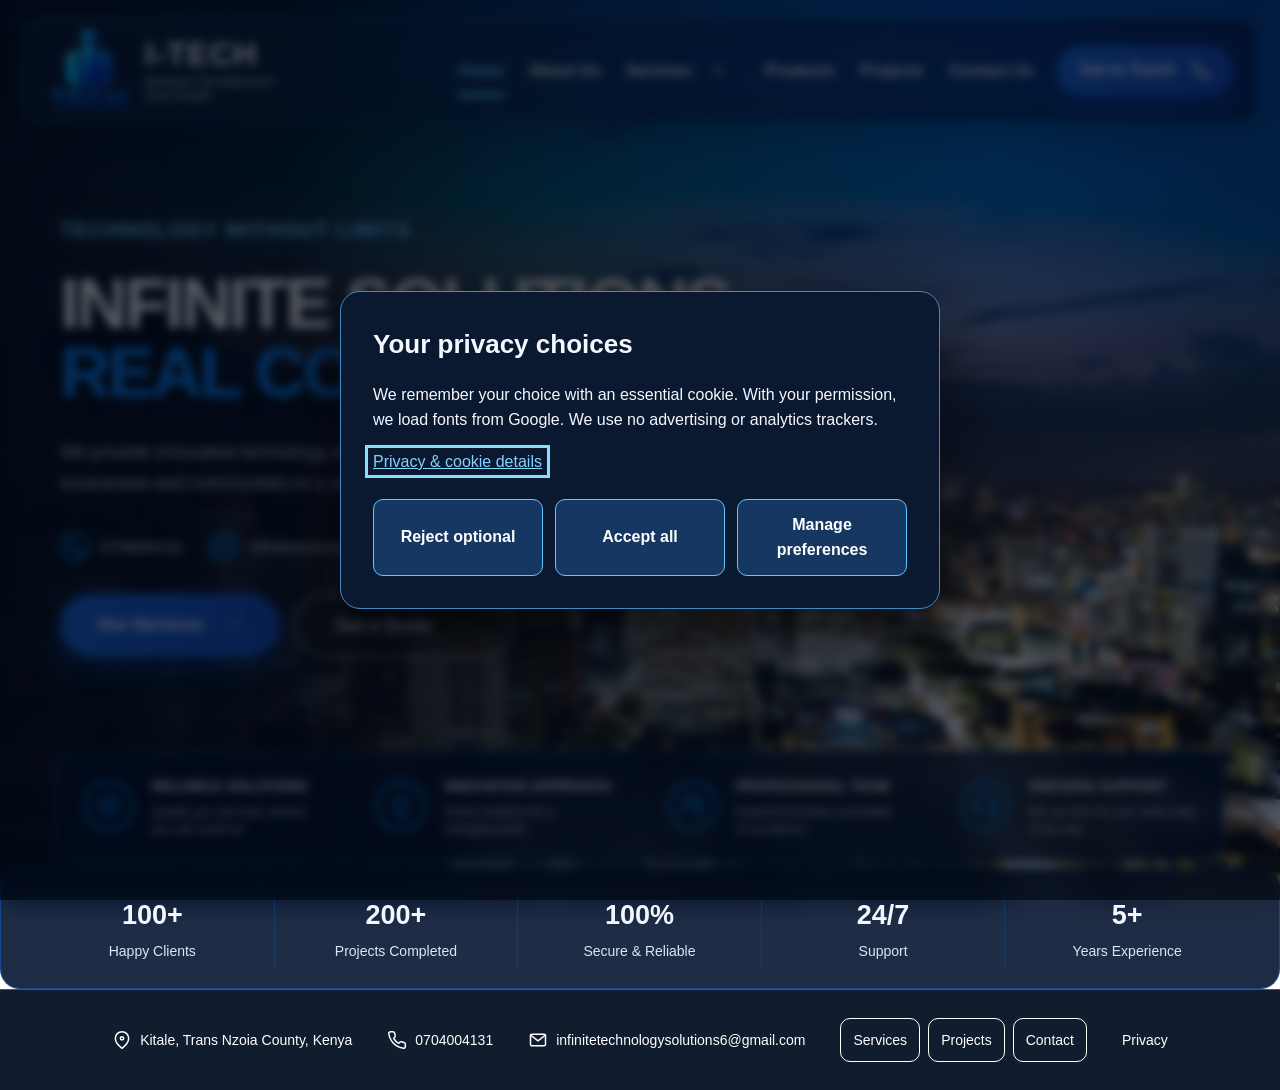
<file: index.html>
<!DOCTYPE html>
<html lang="en">

<head>
    <meta http-equiv="Content-Security-Policy" content="default-src 'self'; script-src 'self'; style-src 'self' https://fonts.googleapis.com; font-src 'self' https://fonts.gstatic.com; img-src 'self' data:; connect-src 'none'; object-src 'none'; base-uri 'self'; form-action 'none'">
    <meta name="referrer" content="strict-origin-when-cross-origin">

    <meta charset="UTF-8">

    <meta name="viewport" content="width=device-width, initial-scale=1.0">

    <title>I-TECH | Infinite Technology Solutions</title>

    <meta
        name="description"
        content="I-TECH - Infinite Technology Solutions. Technology, networking, CCTV, structured cabling and IT solutions in Kenya."
    >

    <!-- Google Font -->





    <!-- CSS -->
    <link rel="stylesheet" href="css/style.css">
    <link rel="stylesheet" href="css/navbar.css">

    <link rel="stylesheet" href="css/responsive.css">
    <link rel="stylesheet" href="css/ui-polish.css">

</head>


<body class="page-home">

<a class="skip-link" href="#main-content">Skip to main content</a>


<!-- =====================================================
     NAVIGATION
===================================================== -->

<header class="site-header">

    <nav class="navbar" aria-label="Main navigation">

        <!-- LOGO -->
        <a href="index.html" class="brand">

            <img
                src="images/logo.png"
                alt="I-TECH - Infinite Technology Solutions"
                class="logo"
            >

            <div class="brand-text">

                <strong>I-TECH</strong>

                <small>
                    INFINITE TECHNOLOGY SOLUTIONS
                </small>

            </div>

        </a>


        <!-- MOBILE MENU BUTTON -->

        <button
            class="mobile-menu-btn"
            id="mobileMenuBtn"
            aria-label="Open navigation"
            aria-expanded="false"
            aria-controls="navLinks"
            type="button"
        >

            <span></span>
            <span></span>
            <span></span>

        </button>


        <!-- NAVIGATION LINKS -->

        <ul class="nav-links" id="navLinks">

            <li>
                <a href="index.html" class="active" aria-current="page">
                    Home
                </a>
            </li>

            <li>
                <a href="pages/about.html">
                    About Us
                </a>
            </li>

            <li class="dropdown">

                <a href="pages/services.html">
                    Services

                </a>

                <button class="dropdown-toggle" type="button" aria-label="Show service links" aria-expanded="false" aria-controls="serviceLinks"><svg class="ui-icon" viewBox="0 0 24 24" fill="none" stroke="currentColor" stroke-width="2" aria-hidden="true"><path d="m6 9 6 6 6-6"/></svg></button>
                <ul class="dropdown-menu" id="serviceLinks">
                    <li>
                        <a href="pages/services.html#WebDevelopment">Web Development</a>
                    </li>

                    <li>
                        <a href="pages/services.html#networking">Networking</a>
                    </li>

                    <li>
                        <a href="pages/services.html#cctv">CCTV Solutions</a>
                    </li>

                    <li>
                        <a href="pages/services.html#cabling">Structured Cabling</a>
                    </li>

                    <li>
                        <a href="pages/services.html#it-support">IT Support</a>
                    </li>

                </ul>

            </li>

            <li>
                <a href="pages/products.html">
                    Products
                </a>
            </li>

            <li>
                <a href="pages/projects.html">
                    Projects
                </a>
            </li>

            <li>
                <a href="pages/contact.html">
                    Contact Us
                </a>
            </li>

        </ul>


        <!-- NAV CTA -->

        <a href="pages/contact.html" class="nav-button">

            Get in Touch

            <svg class="ui-icon" viewBox="0 0 24 24" fill="none" stroke="currentColor" stroke-width="1.8" stroke-linecap="round" stroke-linejoin="round" aria-hidden="true"><path d="M22 16.9v3a2 2 0 0 1-2.2 2 19.8 19.8 0 0 1-8.6-3.1 19.5 19.5 0 0 1-6-6A19.8 19.8 0 0 1 2.1 4.2 2 2 0 0 1 4.1 2h3a2 2 0 0 1 2 1.7c.1 1 .4 2 .7 2.9a2 2 0 0 1-.5 2.1L8 10a16 16 0 0 0 6 6l1.3-1.3a2 2 0 0 1 2.1-.5c.9.3 1.9.6 2.9.7a2 2 0 0 1 1.7 2z"/></svg>

        </a>

    </nav>

</header>



<!-- =====================================================
     HERO SECTION
===================================================== -->

<main id="main-content" tabindex="-1">

<section class="hero">


    <!-- BACKGROUND OVERLAY -->

    <div class="hero-overlay"></div>


    <!-- HERO CONTENT -->

    <div class="hero-content">


        <p class="hero-small-title">
            TECHNOLOGY WITHOUT LIMITS
        </p>


        <h1>

            INFINITE SOLUTIONS.

            <span>
                REAL CONNECTIONS.
            </span>

        </h1>


        <p class="hero-description">

            We provide innovative technology and engineering
            services that connect people, businesses and
            communities to a smarter future.

        </p>


        <!-- CONTACT INFORMATION -->

        <div class="hero-contact">

            <div class="contact-item">

                <span class="contact-icon"><svg class="ui-icon" viewBox="0 0 24 24" fill="none" stroke="currentColor" stroke-width="1.8" stroke-linecap="round" stroke-linejoin="round" aria-hidden="true"><path d="M22 16.9v3a2 2 0 0 1-2.2 2 19.8 19.8 0 0 1-8.6-3.1 19.5 19.5 0 0 1-6-6A19.8 19.8 0 0 1 2.1 4.2 2 2 0 0 1 4.1 2h3a2 2 0 0 1 2 1.7l.7 2.9a2 2 0 0 1-.5 2.1L8 10a16 16 0 0 0 6 6l1.3-1.3a2 2 0 0 1 2.1-.5l2.9.7a2 2 0 0 1 1.7 2z"/></svg></span>

                <a href="tel:+254704004131">0704004131</a>

            </div>


            <div class="contact-item">

                <span class="contact-icon"><svg class="ui-icon" viewBox="0 0 24 24" fill="none" stroke="currentColor" stroke-width="1.8" stroke-linecap="round" stroke-linejoin="round" aria-hidden="true"><rect x="3" y="5" width="18" height="14" rx="2"/><path d="m3 6 9 7 9-7"/></svg></span>

                <a href="mailto:infinitetechnologysolutions6@gmail.com">infinitetechnologysolutions6@gmail.com</a>

            </div>


            <div class="contact-item">

                <span class="contact-icon"><svg class="ui-icon" viewBox="0 0 24 24" fill="none" stroke="currentColor" stroke-width="1.8" stroke-linecap="round" stroke-linejoin="round" aria-hidden="true"><path d="M20 10c0 6-8 12-8 12S4 16 4 10a8 8 0 1 1 16 0z"/><circle cx="12" cy="10" r="2"/></svg></span>

                <span>
                    Kitale, Trans Nzoia County, Kenya
                </span>

            </div>

        </div>


        <!-- BUTTONS -->

        <div class="hero-buttons">

            <a
                href="pages/services.html"
                class="primary-button"
            >

                Our Services

                <span>→</span>

            </a>


            <a
                href="pages/contact.html"
                class="secondary-button"
            >

                Get a Quote

                <span>→</span>

            </a>

        </div>

    </div>

</section>



<!-- =====================================================
     COMPANY FEATURES
===================================================== -->

<section class="features-section">

    <div class="features-container">


        <div class="feature">

            <div class="feature-icon"><svg class="ui-icon" viewBox="0 0 24 24" fill="none" stroke="currentColor" stroke-width="1.8" stroke-linecap="round" stroke-linejoin="round" aria-hidden="true"><path d="m12 3 8 4v5c0 5-8 9-8 9s-8-4-8-9V7z"/><path d="m8 12 3 3 5-6"/></svg></div>

            <div>

                <h3>
                    RELIABLE SOLUTIONS
                </h3>

                <p>
                    Quality you can trust,
                    service you can count on.
                </p>

            </div>

        </div>



        <div class="feature">

            <div class="feature-icon"><svg class="ui-icon" viewBox="0 0 24 24" fill="none" stroke="currentColor" stroke-width="1.8" stroke-linecap="round" stroke-linejoin="round" aria-hidden="true"><path d="M9 18h6m-6 3h6M8 14a6 6 0 1 1 8 0l-1 4H9z"/></svg></div>

            <div>

                <h3>
                    INNOVATIVE APPROACH
                </h3>

                <p>
                    Smart solutions for a
                    changing world.
                </p>

            </div>

        </div>



        <div class="feature">

            <div class="feature-icon"><svg class="ui-icon" viewBox="0 0 24 24" fill="none" stroke="currentColor" stroke-width="1.8" stroke-linecap="round" stroke-linejoin="round" aria-hidden="true"><circle cx="9" cy="7" r="4"/><path d="M2 21v-3a7 7 0 0 1 14 0v3m0-18a4 4 0 0 1 0 8m4 10v-3a7 7 0 0 0-3-6"/></svg></div>

            <div>

                <h3>
                    PROFESSIONAL TEAM
                </h3>

                <p>
                    Experienced team committed
                    to excellence.
                </p>

            </div>

        </div>



        <div class="feature">

            <div class="feature-icon"><svg class="ui-icon" viewBox="0 0 24 24" fill="none" stroke="currentColor" stroke-width="1.8" stroke-linecap="round" stroke-linejoin="round" aria-hidden="true"><path d="M3 14v-3a9 9 0 0 1 18 0v3M21 17v2a2 2 0 0 1-2 2h-5"/><rect x="3" y="11" width="4" height="7" rx="2"/><rect x="17" y="11" width="4" height="7" rx="2"/></svg></div>

            <div>

                <h3>
                    ONGOING SUPPORT
                </h3>

                <p>
                    We are here for you,
                    every step of the way.
                </p>

            </div>

        </div>

    </div>

</section>



<!-- =====================================================
     STATISTICS
===================================================== -->

<section class="stats-section">

    <div class="stat">

        <strong>
            100+
        </strong>

        <span>
            Happy Clients
        </span>

    </div>


    <div class="stat">

        <strong>
            200+
        </strong>

        <span>
            Projects Completed
        </span>

    </div>


    <div class="stat">

        <strong>
            100%
        </strong>

        <span>
            Secure & Reliable
        </span>

    </div>


    <div class="stat">

        <strong>
            24/7
        </strong>

        <span>
            Support
        </span>

    </div>


    <div class="stat">

        <strong>
            5+
        </strong>

        <span>
            Years Experience
        </span>

    </div>

</section>

</main>



<!-- =====================================================
     FOOTER
===================================================== -->

<footer class="footer">

    <div>

        <svg class="ui-icon" viewBox="0 0 24 24" fill="none" stroke="currentColor" stroke-width="1.8" stroke-linecap="round" stroke-linejoin="round" aria-hidden="true"><path d="M20 10c0 6-8 12-8 12S4 16 4 10a8 8 0 1 1 16 0z"/><circle cx="12" cy="10" r="2"/></svg> Kitale, Trans Nzoia County, Kenya

    </div>


    <div>

        <svg class="ui-icon" viewBox="0 0 24 24" fill="none" stroke="currentColor" stroke-width="1.8" stroke-linecap="round" stroke-linejoin="round" aria-hidden="true"><path d="M22 16.9v3a2 2 0 0 1-2.2 2 19.8 19.8 0 0 1-8.6-3.1 19.5 19.5 0 0 1-6-6A19.8 19.8 0 0 1 2.1 4.2 2 2 0 0 1 4.1 2h3a2 2 0 0 1 2 1.7l.7 2.9a2 2 0 0 1-.5 2.1L8 10a16 16 0 0 0 6 6l1.3-1.3a2 2 0 0 1 2.1-.5l2.9.7a2 2 0 0 1 1.7 2z"/></svg> <a href="tel:+254704004131">0704004131</a>

    </div>


    <div>

        <svg class="ui-icon" viewBox="0 0 24 24" fill="none" stroke="currentColor" stroke-width="1.8" stroke-linecap="round" stroke-linejoin="round" aria-hidden="true"><rect x="3" y="5" width="18" height="14" rx="2"/><path d="m3 6 9 7 9-7"/></svg> <a href="mailto:infinitetechnologysolutions6@gmail.com">infinitetechnologysolutions6@gmail.com</a>

    </div>


    <div class="socials" aria-label="Footer links"><a href="pages/services.html">Services</a><a href="pages/projects.html">Projects</a><a href="pages/contact.html">Contact</a></div>

<a href="pages/privacy.html">Privacy</a>
<button class="cookie-settings" type="button" hidden>Cookie settings</button>
</footer>



<!-- JavaScript -->

<script src="js/main.js"></script>

</body>

</html>
</file>
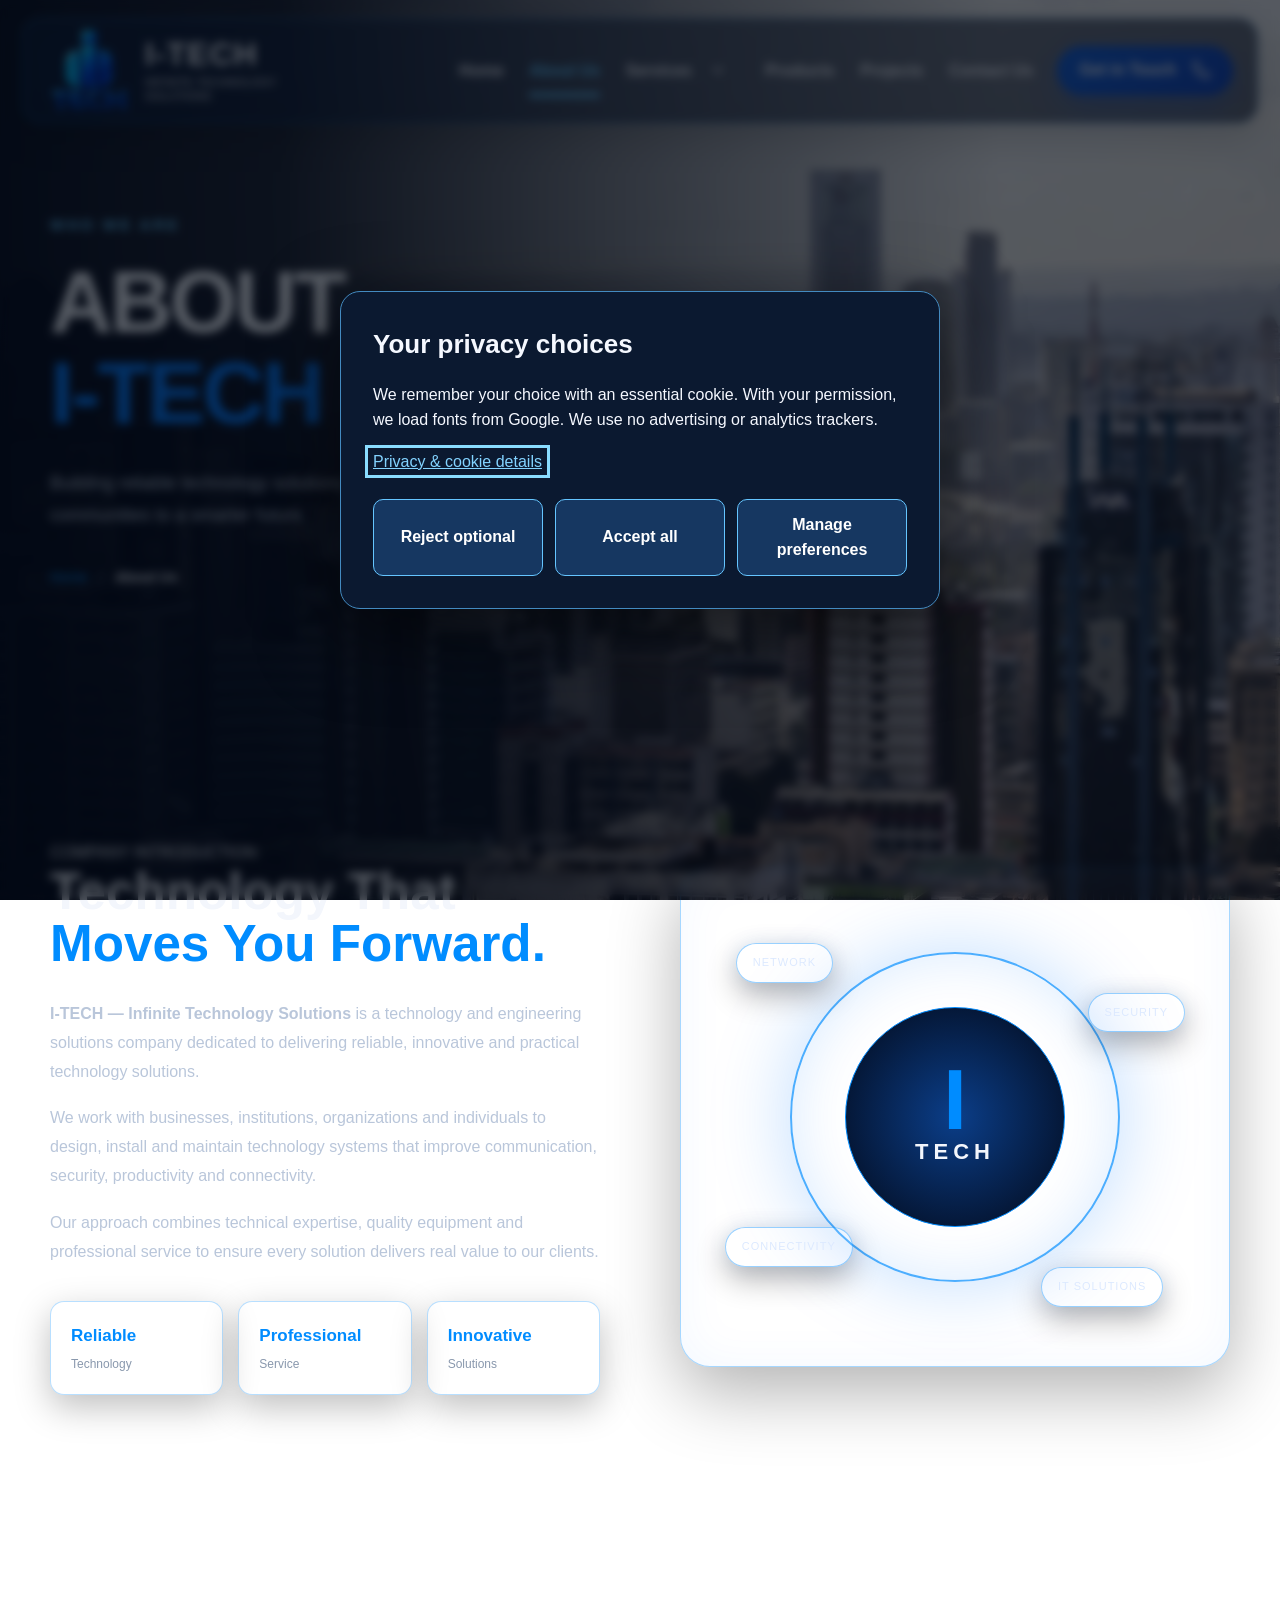
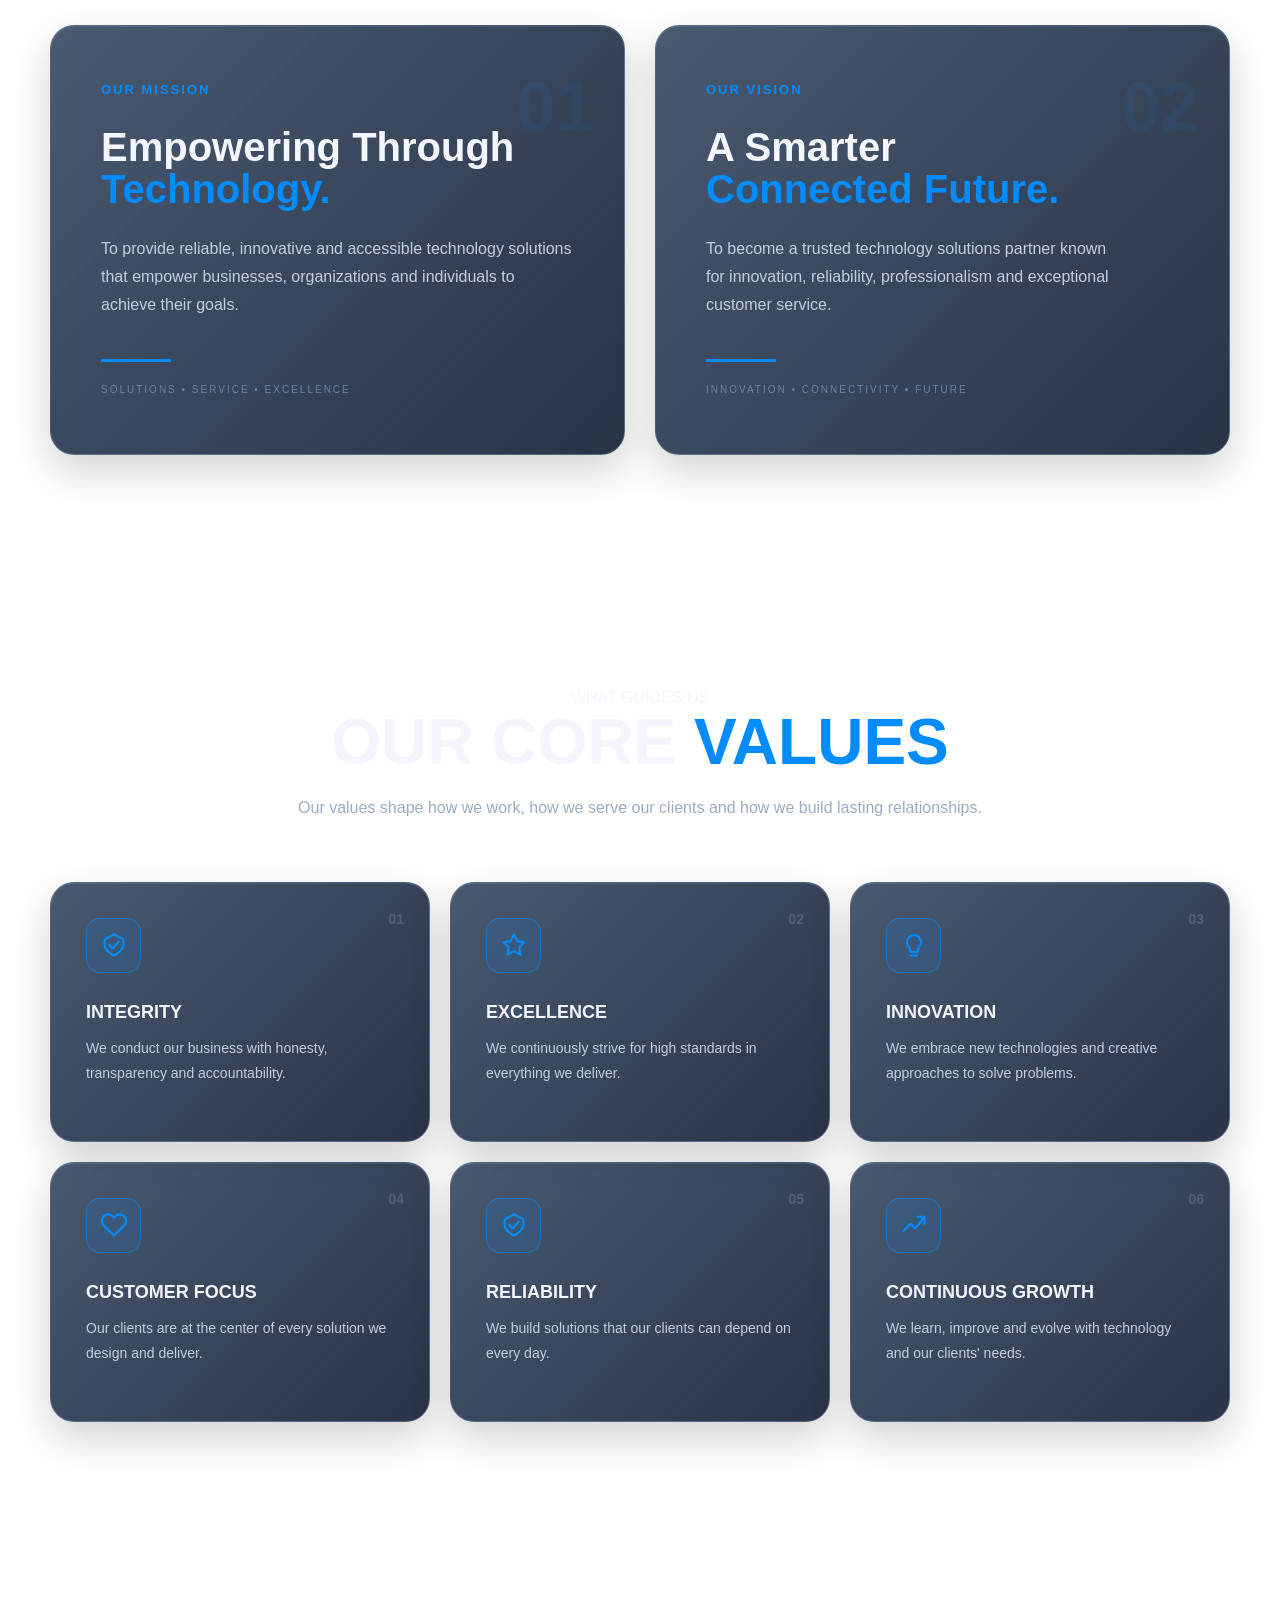
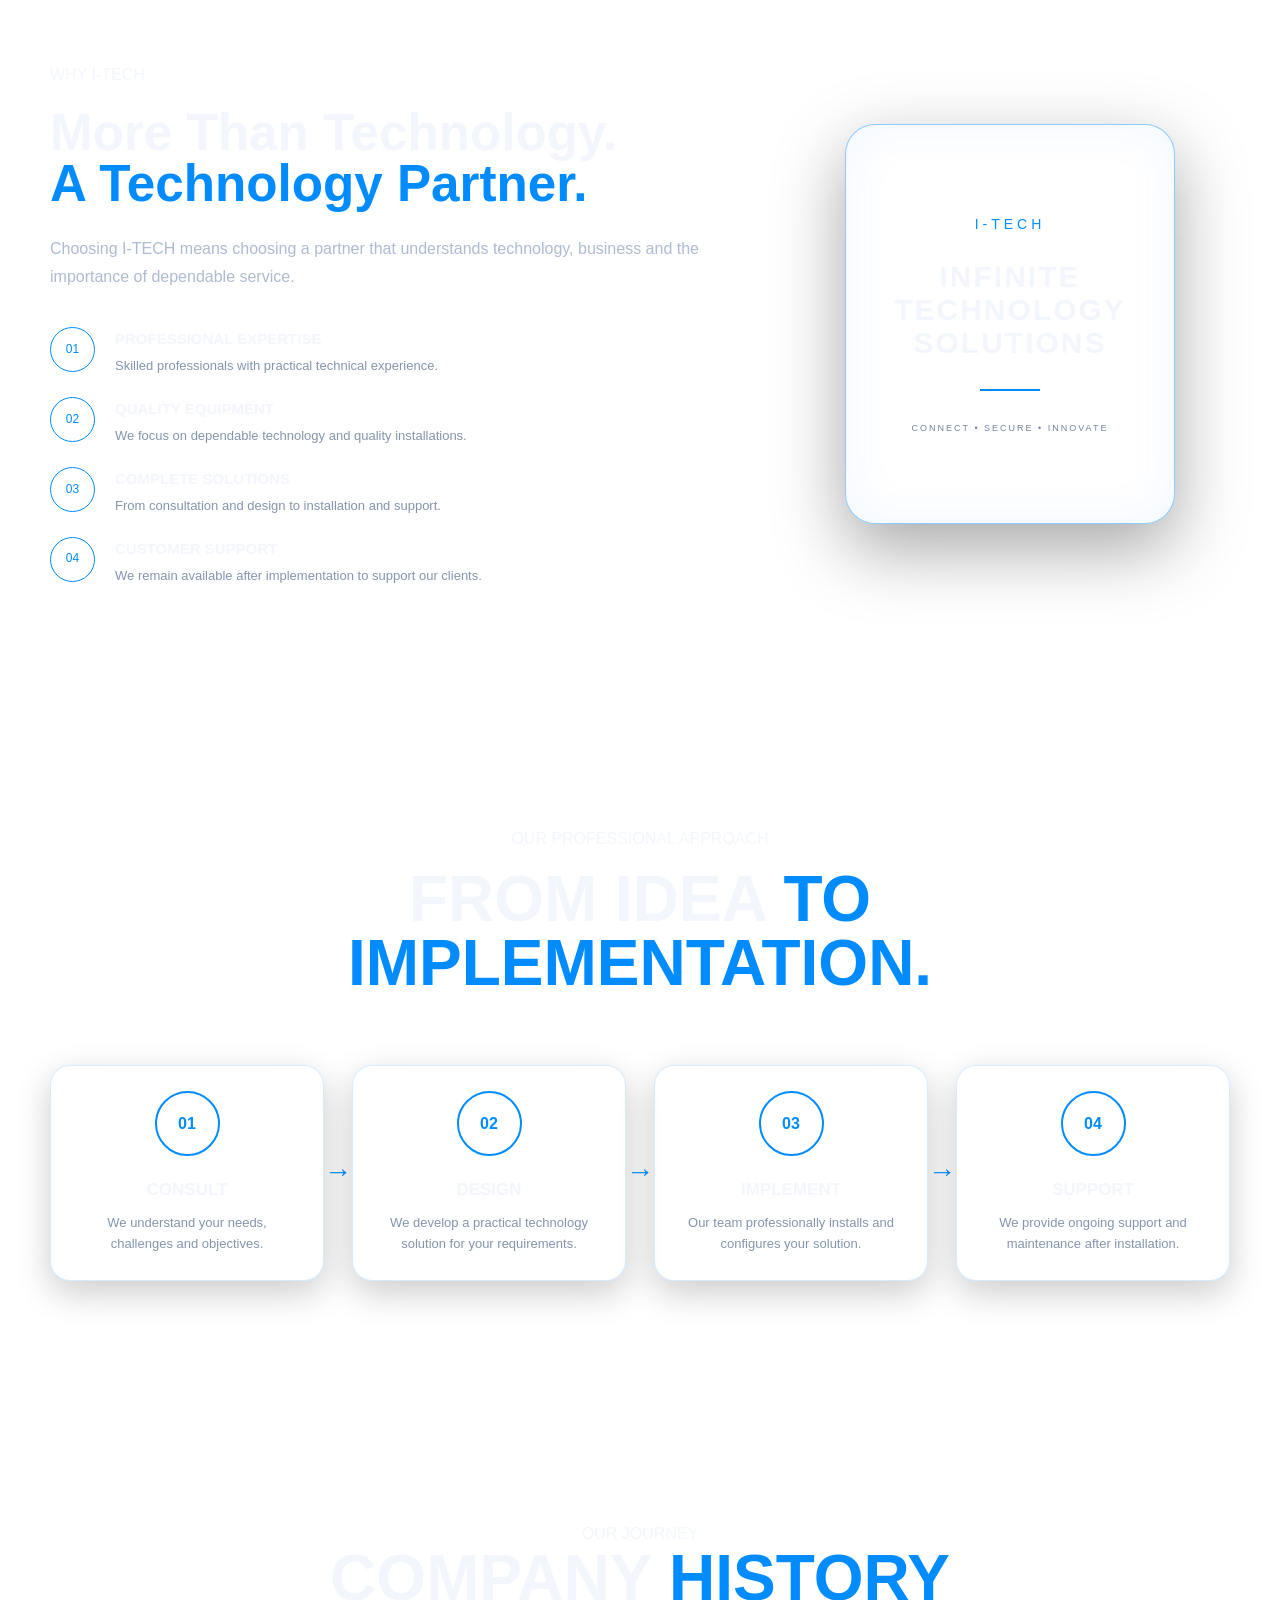
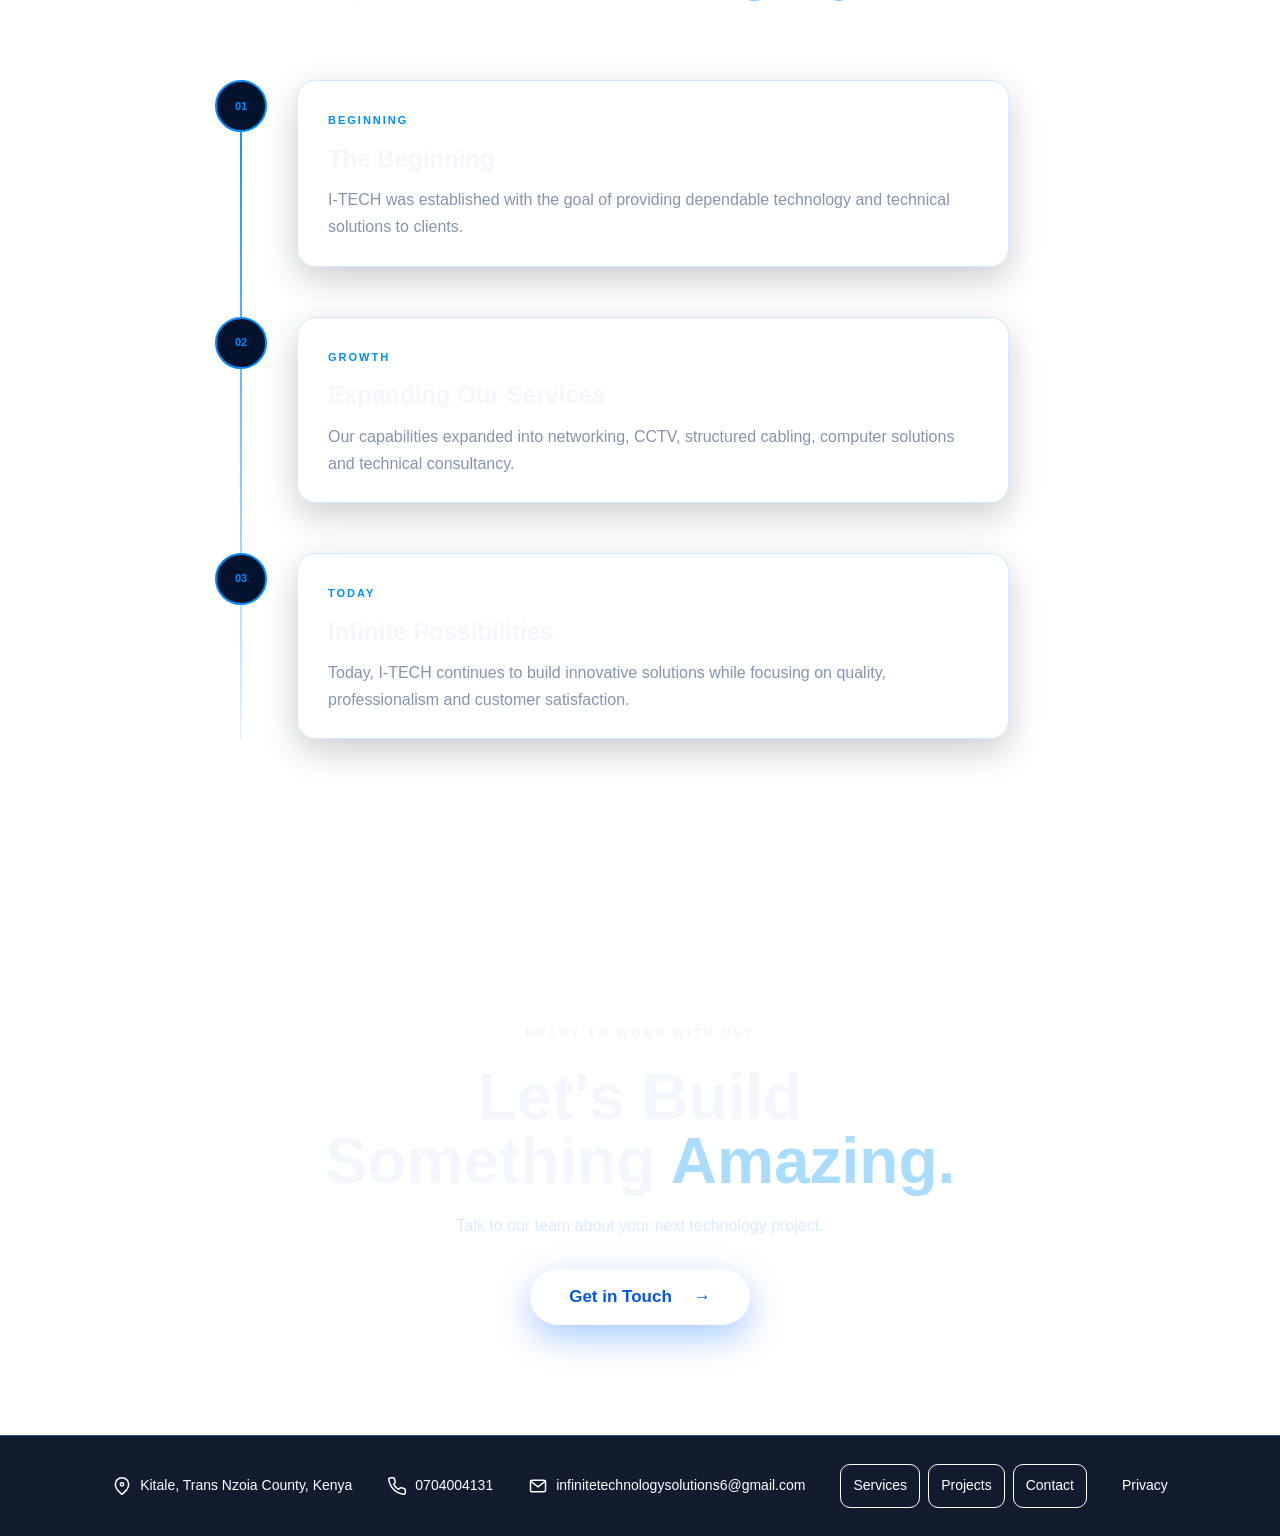
<file: pages/about.html>
<!DOCTYPE html>
<html lang="en">

<head>
    <meta http-equiv="Content-Security-Policy" content="default-src 'self'; script-src 'self'; style-src 'self' https://fonts.googleapis.com; font-src 'self' https://fonts.gstatic.com; img-src 'self' data:; connect-src 'none'; object-src 'none'; base-uri 'self'; form-action 'none'">
    <meta name="referrer" content="strict-origin-when-cross-origin">

    <meta charset="UTF-8">

    <meta
        name="viewport"
        content="width=device-width, initial-scale=1.0"
    >

    <title>About Us | I-TECH - Infinite Technology Solutions</title>

    <meta
        name="description"
        content="Learn more about I-TECH - Infinite Technology Solutions, our mission, vision, values and professional approach."
    >

    <!-- GOOGLE FONT -->








    <!-- COMMON CSS -->

    <link
        rel="stylesheet"
        href="../css/style.css"
    >

    <link
        rel="stylesheet"
        href="../css/navbar.css"
    >


    <!-- ABOUT CSS -->

    <link
        rel="stylesheet"
        href="../css/about.css"
    >

    <link rel="stylesheet" href="../css/responsive.css">
    <link rel="stylesheet" href="../css/ui-polish.css">

</head>


<body class="page-about">

<a class="skip-link" href="#main-content">Skip to main content</a>


<!-- =====================================================
     NAVIGATION
===================================================== -->

<header class="site-header">

    <nav class="navbar" aria-label="Main navigation">

        <!-- LOGO -->
        <a href="../index.html" class="brand">

            <img
                src="../images/logo.png"
                alt="I-TECH - Infinite Technology Solutions"
                class="logo"
            >

            <div class="brand-text">

                <strong>I-TECH</strong>

                <small>
                    INFINITE TECHNOLOGY SOLUTIONS
                </small>

            </div>

        </a>


        <!-- MOBILE MENU BUTTON -->

        <button
            class="mobile-menu-btn"
            id="mobileMenuBtn"
            aria-label="Open navigation"
            aria-expanded="false"
            aria-controls="navLinks"
            type="button"
        >

            <span></span>
            <span></span>
            <span></span>

        </button>


        <!-- NAVIGATION LINKS -->

        <ul class="nav-links" id="navLinks">

            <li>
                <a href="../index.html">
                    Home
                </a>
            </li>

            <li>
                <a href="about.html" class="active" aria-current="page">
                    About Us
                </a>
            </li>

            <li class="dropdown">

                <a href="services.html">
                    Services

                </a>

                <button class="dropdown-toggle" type="button" aria-label="Show service links" aria-expanded="false" aria-controls="serviceLinks"><svg class="ui-icon" viewBox="0 0 24 24" fill="none" stroke="currentColor" stroke-width="2" aria-hidden="true"><path d="m6 9 6 6 6-6"/></svg></button>
                <ul class="dropdown-menu" id="serviceLinks">
                    <li>
                        <a href="services.html#WebDevelopment">Web Development</a>
                    </li>

                    <li>
                        <a href="services.html#networking">Networking</a>
                    </li>

                    <li>
                        <a href="services.html#cctv">CCTV Solutions</a>
                    </li>

                    <li>
                        <a href="services.html#cabling">Structured Cabling</a>
                    </li>

                    <li>
                        <a href="services.html#it-support">IT Support</a>
                    </li>

                </ul>

            </li>

            <li>
                <a href="products.html">
                    Products
                </a>
            </li>

            <li>
                <a href="projects.html">
                    Projects
                </a>
            </li>

            <li>
                <a href="contact.html">
                    Contact Us
                </a>
            </li>

        </ul>


        <!-- NAV CTA -->

        <a href="contact.html" class="nav-button">

            Get in Touch

            <svg class="ui-icon" viewBox="0 0 24 24" fill="none" stroke="currentColor" stroke-width="1.8" stroke-linecap="round" stroke-linejoin="round" aria-hidden="true"><path d="M22 16.9v3a2 2 0 0 1-2.2 2 19.8 19.8 0 0 1-8.6-3.1 19.5 19.5 0 0 1-6-6A19.8 19.8 0 0 1 2.1 4.2 2 2 0 0 1 4.1 2h3a2 2 0 0 1 2 1.7c.1 1 .4 2 .7 2.9a2 2 0 0 1-.5 2.1L8 10a16 16 0 0 0 6 6l1.3-1.3a2 2 0 0 1 2.1-.5c.9.3 1.9.6 2.9.7a2 2 0 0 1 1.7 2z"/></svg>

        </a>

    </nav>

</header>

<!-- =====================================================
     ABOUT HERO
===================================================== -->

<main id="main-content" tabindex="-1">


<section class="about-hero">


    <div class="about-hero-overlay"></div>


    <div class="about-hero-content">


        <span class="about-hero-label">
            WHO WE ARE
        </span>


        <h1>

            ABOUT

            <span>
                I-TECH
            </span>

        </h1>


        <p>

            Building reliable technology solutions
            that connect businesses, people and
            communities to a smarter future.

        </p>


        <div class="about-breadcrumb">

            <a href="../index.html">
                Home
            </a>

            <span>
                /
            </span>

            <strong>
                About Us
            </strong>

        </div>

    </div>

</section>



<!-- =====================================================
     COMPANY INTRODUCTION
===================================================== -->

<section class="company-intro">


    <div class="company-intro-container">


        <!-- LEFT -->

        <div class="intro-content">


            <span class="section-label">
                COMPANY INTRODUCTION
            </span>


            <h2>

                Technology That
                <span>
                    Moves You Forward.
                </span>

            </h2>


            <p>

                <strong>
                    I-TECH — Infinite Technology Solutions
                </strong>
                is a technology and engineering solutions
                company dedicated to delivering reliable,
                innovative and practical technology solutions.

            </p>


            <p>

                We work with businesses, institutions,
                organizations and individuals to design,
                install and maintain technology systems
                that improve communication, security,
                productivity and connectivity.

            </p>


            <p>

                Our approach combines technical expertise,
                quality equipment and professional service
                to ensure every solution delivers real
                value to our clients.

            </p>


            <div class="intro-highlights">


                <div>

                    <strong>
                        Reliable
                    </strong>

                    <span>
                        Technology
                    </span>

                </div>


                <div>

                    <strong>
                        Professional
                    </strong>

                    <span>
                        Service
                    </span>

                </div>


                <div>

                    <strong>
                        Innovative
                    </strong>

                    <span>
                        Solutions
                    </span>

                </div>


            </div>


        </div>



        <!-- RIGHT -->

        <div class="intro-visual">


            <div class="intro-circle">

                <div class="intro-circle-inner">

                    <span>
                        I
                    </span>

                    <strong>
                        TECH
                    </strong>

                </div>

            </div>


            <div class="floating-tech tech-one">
                NETWORK
            </div>

            <div class="floating-tech tech-two">
                SECURITY
            </div>

            <div class="floating-tech tech-three">
                CONNECTIVITY
            </div>

            <div class="floating-tech tech-four">
                IT SOLUTIONS
            </div>


        </div>

    </div>

</section>



<!-- =====================================================
     MISSION & VISION
===================================================== -->

<section class="mission-vision">


    <div class="mission-vision-container">


        <!-- MISSION -->

        <article class="mv-card mission-card">


            <div class="mv-number">
                01
            </div>


            <span class="mv-label">
                OUR MISSION
            </span>


            <h2>
                Empowering Through
                <span>
                    Technology.
                </span>
            </h2>


            <p>

                To provide reliable, innovative and
                accessible technology solutions that
                empower businesses, organizations and
                individuals to achieve their goals.

            </p>


            <div class="mv-line"></div>


            <span class="mv-keyword">
                SOLUTIONS • SERVICE • EXCELLENCE
            </span>

        </article>



        <!-- VISION -->

        <article class="mv-card vision-card">


            <div class="mv-number">
                02
            </div>


            <span class="mv-label">
                OUR VISION
            </span>


            <h2>
                A Smarter
                <span>
                    Connected Future.
                </span>
            </h2>


            <p>

                To become a trusted technology solutions
                partner known for innovation, reliability,
                professionalism and exceptional customer
                service.

            </p>


            <div class="mv-line"></div>


            <span class="mv-keyword">
                INNOVATION • CONNECTIVITY • FUTURE
            </span>

        </article>

    </div>

</section>



<!-- =====================================================
     CORE VALUES
===================================================== -->

<section class="values-section">


    <div class="values-header">

        <span class="section-label">
            WHAT GUIDES US
        </span>


        <h2>

            OUR CORE

            <span>
                VALUES
            </span>

        </h2>


        <p>

            Our values shape how we work, how we
            serve our clients and how we build
            lasting relationships.

        </p>

    </div>



    <div class="values-grid">


        <!-- VALUE 1 -->

        <article class="value-card">

            <div class="value-icon"><svg class="ui-icon" viewBox="0 0 24 24" fill="none" stroke="currentColor" stroke-width="1.8" stroke-linecap="round" stroke-linejoin="round" aria-hidden="true"><path d="m12 3 8 4v5c0 5-8 9-8 9s-8-4-8-9V7z"/><path d="m8 12 3 3 5-6"/></svg></div>

            <span class="value-number">
                01
            </span>

            <h3>
                INTEGRITY
            </h3>

            <p>

                We conduct our business with honesty,
                transparency and accountability.

            </p>

        </article>



        <!-- VALUE 2 -->

        <article class="value-card">

            <div class="value-icon"><svg class="ui-icon" viewBox="0 0 24 24" fill="none" stroke="currentColor" stroke-width="1.8" stroke-linecap="round" stroke-linejoin="round" aria-hidden="true"><path d="m12 3 2.8 5.7 6.2.9-4.5 4.4 1.1 6.2L12 17.3l-5.6 2.9 1.1-6.2L3 9.6l6.2-.9z"/></svg></div>

            <span class="value-number">
                02
            </span>

            <h3>
                EXCELLENCE
            </h3>

            <p>

                We continuously strive for high standards
                in everything we deliver.

            </p>

        </article>



        <!-- VALUE 3 -->

        <article class="value-card">

            <div class="value-icon"><svg class="ui-icon" viewBox="0 0 24 24" fill="none" stroke="currentColor" stroke-width="1.8" stroke-linecap="round" stroke-linejoin="round" aria-hidden="true"><path d="M9 18h6m-6 3h6M8 14a6 6 0 1 1 8 0l-1 4H9z"/></svg></div>

            <span class="value-number">
                03
            </span>

            <h3>
                INNOVATION
            </h3>

            <p>

                We embrace new technologies and
                creative approaches to solve problems.

            </p>

        </article>



        <!-- VALUE 4 -->

        <article class="value-card">

            <div class="value-icon"><svg class="ui-icon" viewBox="0 0 24 24" fill="none" stroke="currentColor" stroke-width="1.8" stroke-linecap="round" stroke-linejoin="round" aria-hidden="true"><path d="M20.8 4.6a5.5 5.5 0 0 0-7.8 0L12 5.7l-1-1.1a5.5 5.5 0 0 0-7.8 7.8L12 21l8.8-8.6a5.5 5.5 0 0 0 0-7.8z"/></svg></div>

            <span class="value-number">
                04
            </span>

            <h3>
                CUSTOMER FOCUS
            </h3>

            <p>

                Our clients are at the center of every
                solution we design and deliver.

            </p>

        </article>



        <!-- VALUE 5 -->

        <article class="value-card">

            <div class="value-icon"><svg class="ui-icon" viewBox="0 0 24 24" fill="none" stroke="currentColor" stroke-width="1.8" stroke-linecap="round" stroke-linejoin="round" aria-hidden="true"><path d="m12 3 8 4v5c0 5-8 9-8 9s-8-4-8-9V7z"/><path d="m8 12 3 3 5-6"/></svg></div>

            <span class="value-number">
                05
            </span>

            <h3>
                RELIABILITY
            </h3>

            <p>

                We build solutions that our clients can
                depend on every day.

            </p>

        </article>



        <!-- VALUE 6 -->

        <article class="value-card">

            <div class="value-icon"><svg class="ui-icon" viewBox="0 0 24 24" fill="none" stroke="currentColor" stroke-width="1.8" stroke-linecap="round" stroke-linejoin="round" aria-hidden="true"><path d="m3 17 6-6 4 4 8-10m-6 0h6v6"/></svg></div>

            <span class="value-number">
                06
            </span>

            <h3>
                CONTINUOUS GROWTH
            </h3>

            <p>

                We learn, improve and evolve with
                technology and our clients' needs.

            </p>

        </article>

    </div>

</section>



<!-- =====================================================
     WHY I-TECH
===================================================== -->

<section class="why-itech">


    <div class="why-container">


        <div class="why-content">


            <span class="section-label">
                WHY I-TECH
            </span>


            <h2>

                More Than Technology.

                <span>
                    A Technology Partner.
                </span>

            </h2>


            <p>

                Choosing I-TECH means choosing a partner
                that understands technology, business and
                the importance of dependable service.

            </p>


            <div class="why-list">


                <div class="why-item">

                    <span>
                        01
                    </span>

                    <div>

                        <h3>
                            PROFESSIONAL EXPERTISE
                        </h3>

                        <p>
                            Skilled professionals with
                            practical technical experience.
                        </p>

                    </div>

                </div>


                <div class="why-item">

                    <span>
                        02
                    </span>

                    <div>

                        <h3>
                            QUALITY EQUIPMENT
                        </h3>

                        <p>
                            We focus on dependable technology
                            and quality installations.
                        </p>

                    </div>

                </div>


                <div class="why-item">

                    <span>
                        03
                    </span>

                    <div>

                        <h3>
                            COMPLETE SOLUTIONS
                        </h3>

                        <p>
                            From consultation and design to
                            installation and support.
                        </p>

                    </div>

                </div>


                <div class="why-item">

                    <span>
                        04
                    </span>

                    <div>

                        <h3>
                            CUSTOMER SUPPORT
                        </h3>

                        <p>
                            We remain available after
                            implementation to support our clients.
                        </p>

                    </div>

                </div>


            </div>

        </div>


        <div class="why-visual">


            <div class="why-card">

                <span>
                    I-TECH
                </span>

                <strong>
                    INFINITE
                    <br>
                    TECHNOLOGY
                    <br>
                    SOLUTIONS
                </strong>


                <div class="why-card-line"></div>


                <small>
                    CONNECT • SECURE • INNOVATE
                </small>

            </div>


        </div>

    </div>

</section>



<!-- =====================================================
     PROFESSIONAL APPROACH
===================================================== -->

<section class="approach-section">


    <div class="approach-header">

        <span class="section-label">
            OUR PROFESSIONAL APPROACH
        </span>


        <h2>

            FROM IDEA

            <span>
                TO IMPLEMENTATION.
            </span>

        </h2>

    </div>


    <div class="approach-grid">


        <div class="approach-step">

            <span>
                01
            </span>

            <h3>
                CONSULT
            </h3>

            <p>
                We understand your needs,
                challenges and objectives.
            </p>

        </div>


        <div class="approach-connector">
            →
        </div>


        <div class="approach-step">

            <span>
                02
            </span>

            <h3>
                DESIGN
            </h3>

            <p>
                We develop a practical technology
                solution for your requirements.
            </p>

        </div>


        <div class="approach-connector">
            →
        </div>


        <div class="approach-step">

            <span>
                03
            </span>

            <h3>
                IMPLEMENT
            </h3>

            <p>
                Our team professionally installs
                and configures your solution.
            </p>

        </div>


        <div class="approach-connector">
            →
        </div>


        <div class="approach-step">

            <span>
                04
            </span>

            <h3>
                SUPPORT
            </h3>

            <p>
                We provide ongoing support and
                maintenance after installation.
            </p>

        </div>

    </div>

</section>



<!-- =====================================================
     COMPANY HISTORY
===================================================== -->

<section class="history-section">


    <div class="history-container">


        <div class="history-heading">

            <span class="section-label">
                OUR JOURNEY
            </span>


            <h2>

                COMPANY

                <span>
                    HISTORY
                </span>

            </h2>

        </div>


        <div class="timeline">


            <div class="timeline-item">

                <div class="timeline-dot">
                    01
                </div>

                <div class="timeline-content">

                    <span>
                        BEGINNING
                    </span>

                    <h3>
                        The Beginning
                    </h3>

                    <p>

                        I-TECH was established with the goal
                        of providing dependable technology
                        and technical solutions to clients.

                    </p>

                </div>

            </div>


            <div class="timeline-item">

                <div class="timeline-dot">
                    02
                </div>

                <div class="timeline-content">

                    <span>
                        GROWTH
                    </span>

                    <h3>
                        Expanding Our Services
                    </h3>

                    <p>

                        Our capabilities expanded into
                        networking, CCTV, structured cabling,
                        computer solutions and technical
                        consultancy.

                    </p>

                </div>

            </div>


            <div class="timeline-item">

                <div class="timeline-dot">
                    03
                </div>

                <div class="timeline-content">

                    <span>
                        TODAY
                    </span>

                    <h3>
                        Infinite Possibilities
                    </h3>

                    <p>

                        Today, I-TECH continues to build
                        innovative solutions while focusing
                        on quality, professionalism and
                        customer satisfaction.

                    </p>

                </div>

            </div>

        </div>

    </div>

</section>



<!-- =====================================================
     CTA
===================================================== -->

<section class="about-cta">


    <div class="about-cta-content">


        <span>
            READY TO WORK WITH US?
        </span>


        <h2>

            Let's Build Something
            <strong>
                Amazing.
            </strong>

        </h2>


        <p>

            Talk to our team about your next
            technology project.

        </p>


        <a
            href="contact.html"
            class="primary-button"
        >

            Get in Touch

            <span>
                →
            </span>

        </a>

    </div>

</section>


</main>



<!-- =====================================================
     FOOTER
===================================================== -->

<footer class="footer">

    <div>
        <svg class="ui-icon" viewBox="0 0 24 24" fill="none" stroke="currentColor" stroke-width="1.8" stroke-linecap="round" stroke-linejoin="round" aria-hidden="true"><path d="M20 10c0 6-8 12-8 12S4 16 4 10a8 8 0 1 1 16 0z"/><circle cx="12" cy="10" r="2"/></svg> Kitale, Trans Nzoia County, Kenya
    </div>


    <div>
        <svg class="ui-icon" viewBox="0 0 24 24" fill="none" stroke="currentColor" stroke-width="1.8" stroke-linecap="round" stroke-linejoin="round" aria-hidden="true"><path d="M22 16.9v3a2 2 0 0 1-2.2 2 19.8 19.8 0 0 1-8.6-3.1 19.5 19.5 0 0 1-6-6A19.8 19.8 0 0 1 2.1 4.2 2 2 0 0 1 4.1 2h3a2 2 0 0 1 2 1.7l.7 2.9a2 2 0 0 1-.5 2.1L8 10a16 16 0 0 0 6 6l1.3-1.3a2 2 0 0 1 2.1-.5l2.9.7a2 2 0 0 1 1.7 2z"/></svg> <a href="tel:+254704004131">0704004131</a>
    </div>


    <div>
        <svg class="ui-icon" viewBox="0 0 24 24" fill="none" stroke="currentColor" stroke-width="1.8" stroke-linecap="round" stroke-linejoin="round" aria-hidden="true"><rect x="3" y="5" width="18" height="14" rx="2"/><path d="m3 6 9 7 9-7"/></svg> <a href="mailto:infinitetechnologysolutions6@gmail.com">infinitetechnologysolutions6@gmail.com</a>
    </div>


    <div class="socials" aria-label="Footer links"><a href="services.html">Services</a><a href="projects.html">Projects</a><a href="contact.html">Contact</a></div>

<a href="../pages/privacy.html">Privacy</a>
<button class="cookie-settings" type="button" hidden>Cookie settings</button>
</footer>



<!-- JAVASCRIPT -->

<script src="../js/main.js"></script>

</body>

</html>
</file>
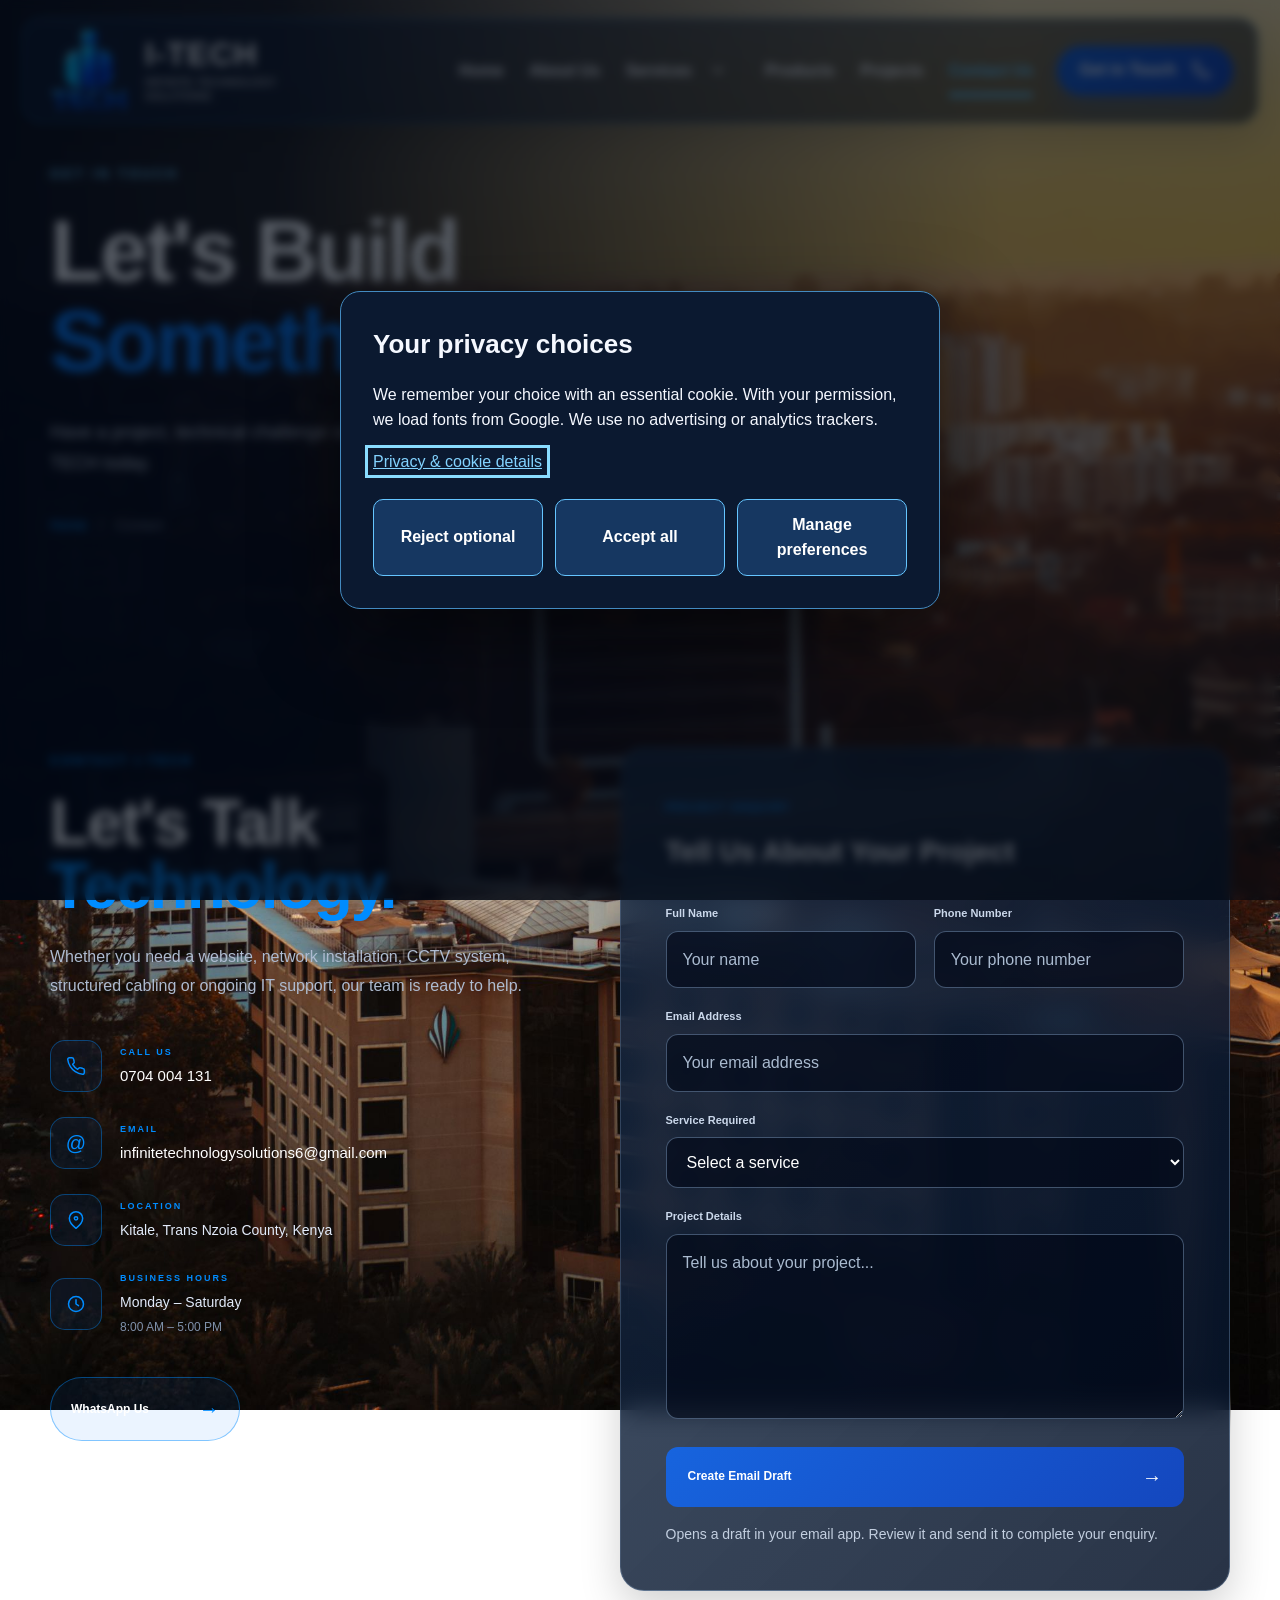
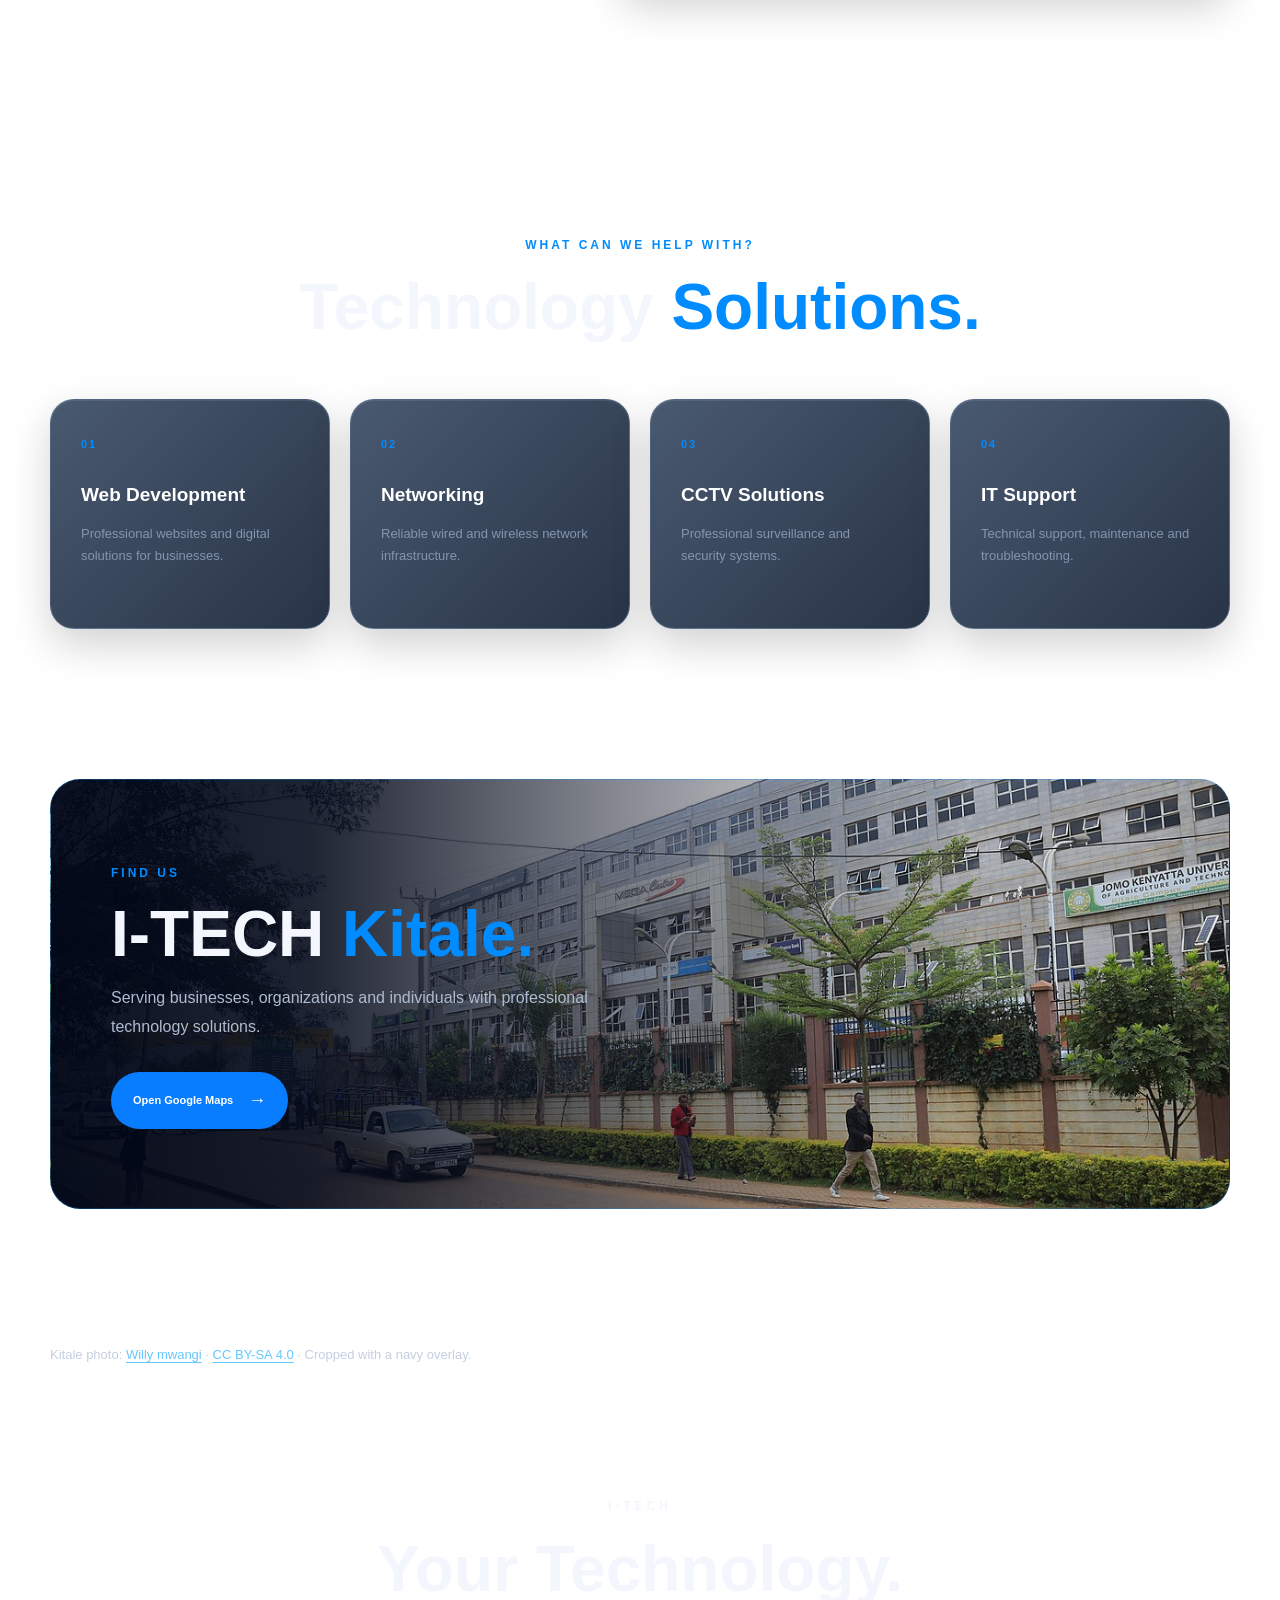
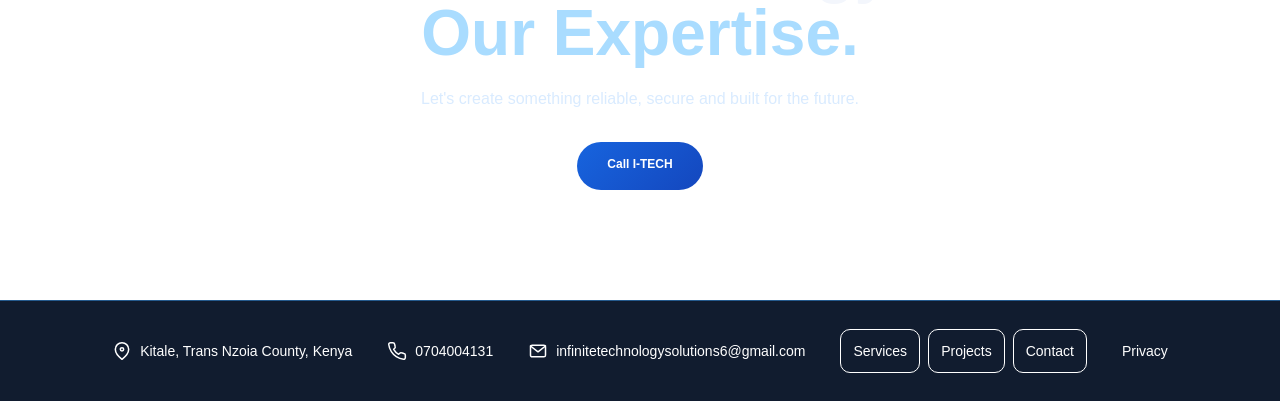
<file: pages/contact.html>
<!DOCTYPE html>
<html lang="en">

<head>
    <meta http-equiv="Content-Security-Policy" content="default-src 'self'; script-src 'self'; style-src 'self' https://fonts.googleapis.com; font-src 'self' https://fonts.gstatic.com; img-src 'self' data:; connect-src 'none'; object-src 'none'; base-uri 'self'; form-action 'none'">
    <meta name="referrer" content="strict-origin-when-cross-origin">

    <meta charset="UTF-8">

    <meta
        name="viewport"
        content="width=device-width, initial-scale=1.0"
    >

    <title>I-TECH | Contact Us</title>


    <!-- MAIN CSS -->

    <link
        rel="stylesheet"
        href="../css/style.css"
    >


    <!-- NAVBAR CSS -->

    <link
        rel="stylesheet"
        href="../css/navbar.css"
    >


    <!-- CONTACT CSS -->

    <link
        rel="stylesheet"
        href="../css/contact.css"
    >


    <!-- GOOGLE FONT -->



    <link rel="stylesheet" href="../css/responsive.css">
    <link rel="stylesheet" href="../css/ui-polish.css">

</head>


<body class="page-contact">

<a class="skip-link" href="#main-content">Skip to main content</a>


    <!-- =====================================================
         NAVIGATION
    ====================================================== -->

    <header class="site-header">

    <nav class="navbar" aria-label="Main navigation">

        <!-- LOGO -->
        <a href="../index.html" class="brand">

            <img
                src="../images/logo.png"
                alt="I-TECH - Infinite Technology Solutions"
                class="logo"
            >

            <div class="brand-text">

                <strong>I-TECH</strong>

                <small>
                    INFINITE TECHNOLOGY SOLUTIONS
                </small>

            </div>

        </a>


        <!-- MOBILE MENU BUTTON -->

        <button
            class="mobile-menu-btn"
            id="mobileMenuBtn"
            aria-label="Open navigation"
            aria-expanded="false"
            aria-controls="navLinks"
            type="button"
        >

            <span></span>
            <span></span>
            <span></span>

        </button>


        <!-- NAVIGATION LINKS -->

        <ul class="nav-links" id="navLinks">

            <li>
                <a href="../index.html">
                    Home
                </a>
            </li>

            <li>
                <a href="about.html">
                    About Us
                </a>
            </li>

            <li class="dropdown">

                <a href="services.html">
                    Services

                </a>

                <button class="dropdown-toggle" type="button" aria-label="Show service links" aria-expanded="false" aria-controls="serviceLinks"><svg class="ui-icon" viewBox="0 0 24 24" fill="none" stroke="currentColor" stroke-width="2" aria-hidden="true"><path d="m6 9 6 6 6-6"/></svg></button>
                <ul class="dropdown-menu" id="serviceLinks">
                    <li>
                        <a href="services.html#WebDevelopment">Web Development</a>
                    </li>

                    <li>
                        <a href="services.html#networking">Networking</a>
                    </li>

                    <li>
                        <a href="services.html#cctv">CCTV Solutions</a>
                    </li>

                    <li>
                        <a href="services.html#cabling">Structured Cabling</a>
                    </li>

                    <li>
                        <a href="services.html#it-support">IT Support</a>
                    </li>

                </ul>

            </li>

            <li>
                <a href="products.html">
                    Products
                </a>
            </li>

            <li>
                <a href="projects.html">
                    Projects
                </a>
            </li>

            <li>
                <a href="contact.html" class="active" aria-current="page">
                    Contact Us
                </a>
            </li>

        </ul>


        <!-- NAV CTA -->

        <a href="contact.html" class="nav-button">

            Get in Touch

            <svg class="ui-icon" viewBox="0 0 24 24" fill="none" stroke="currentColor" stroke-width="1.8" stroke-linecap="round" stroke-linejoin="round" aria-hidden="true"><path d="M22 16.9v3a2 2 0 0 1-2.2 2 19.8 19.8 0 0 1-8.6-3.1 19.5 19.5 0 0 1-6-6A19.8 19.8 0 0 1 2.1 4.2 2 2 0 0 1 4.1 2h3a2 2 0 0 1 2 1.7c.1 1 .4 2 .7 2.9a2 2 0 0 1-.5 2.1L8 10a16 16 0 0 0 6 6l1.3-1.3a2 2 0 0 1 2.1-.5c.9.3 1.9.6 2.9.7a2 2 0 0 1 1.7 2z"/></svg>

        </a>

    </nav>

</header>

<main id="main-content" tabindex="-1">
    <!-- =====================================================
         CONTACT HERO
    ====================================================== -->

    <section class="contact-hero">


        <div class="contact-hero-content">


            <span class="contact-label">
                GET IN TOUCH
            </span>


            <h1>

                Let's Build
                <span>Something Great.</span>

            </h1>


            <p>

                Have a project, technical challenge or
                business technology requirement?
                Talk to I-TECH today.

            </p>


            <div class="contact-breadcrumb">

                <a href="../index.html">
                    Home
                </a>

                <span>/</span>

                <span>
                    Contact
                </span>

            </div>


        </div>


    </section>



    <!-- =====================================================
         CONTACT INFORMATION
    ====================================================== -->

    <section class="contact-section">


        <div class="contact-container">


            <!-- CONTACT DETAILS -->

            <div class="contact-details">


                <span class="section-label">
                    CONTACT I-TECH
                </span>


                <h2>

                    Let's Talk
                    <span>Technology.</span>

                </h2>


                <p class="contact-description">

                    Whether you need a website, network
                    installation, CCTV system, structured
                    cabling or ongoing IT support, our team
                    is ready to help.

                </p>



                <!-- PHONE -->

                <div class="contact-item">

                    <div class="contact-icon">
                        <svg class="ui-icon" viewBox="0 0 24 24" fill="none" stroke="currentColor" stroke-width="1.8" stroke-linecap="round" stroke-linejoin="round" aria-hidden="true"><path d="M22 16.9v3a2 2 0 0 1-2.2 2 19.8 19.8 0 0 1-8.6-3.1 19.5 19.5 0 0 1-6-6A19.8 19.8 0 0 1 2.1 4.2 2 2 0 0 1 4.1 2h3a2 2 0 0 1 2 1.7l.7 2.9a2 2 0 0 1-.5 2.1L8 10a16 16 0 0 0 6 6l1.3-1.3a2 2 0 0 1 2.1-.5l2.9.7a2 2 0 0 1 1.7 2z"/></svg>
                    </div>


                    <div>

                        <span>
                            CALL US
                        </span>

                        <a href="tel:+254704004131">
                            0704 004 131
                        </a>

                    </div>

                </div>



                <!-- EMAIL -->

                <div class="contact-item">

                    <div class="contact-icon">
                        @
                    </div>


                    <div>

                        <span>
                            EMAIL
                        </span>

                        <a href="mailto:infinitetechnologysolutions6@gmail.com">
                            infinitetechnologysolutions6@gmail.com
                        </a>

                    </div>

                </div>



                <!-- LOCATION -->

                <div class="contact-item">

                    <div class="contact-icon">
                        <svg class="ui-icon" viewBox="0 0 24 24" fill="none" stroke="currentColor" stroke-width="1.8" stroke-linecap="round" stroke-linejoin="round" aria-hidden="true"><path d="M20 10c0 6-8 12-8 12S4 16 4 10a8 8 0 1 1 16 0z"/><circle cx="12" cy="10" r="2"/></svg>
                    </div>


                    <div>

                        <span>
                            LOCATION
                        </span>

                        <strong>
                            Kitale, Trans Nzoia County,
                            Kenya
                        </strong>

                    </div>

                </div>



                <!-- HOURS -->

                <div class="contact-item">

                    <div class="contact-icon">
                        <svg class="ui-icon" viewBox="0 0 24 24" fill="none" stroke="currentColor" stroke-width="1.8" stroke-linecap="round" stroke-linejoin="round" aria-hidden="true"><circle cx="12" cy="12" r="9"/><path d="M12 7v5l3 2"/></svg>
                    </div>


                    <div>

                        <span>
                            BUSINESS HOURS
                        </span>

                        <strong>
                            Monday – Saturday
                        </strong>

                        <small>
                            8:00 AM – 5:00 PM
                        </small>

                    </div>

                </div>



                <!-- WHATSAPP -->

                <a
                    href="https://wa.me/254704004131"
                    class="whatsapp-button"
                    target="_blank" rel="noopener noreferrer"
                >

                    <span>
                        WhatsApp Us
                    </span>

                    <strong>
                        →
                    </strong>

                </a>


            </div>



            <!-- CONTACT FORM -->

            <div class="contact-form-card">


                <div class="form-header">

                    <span>
                        PROJECT ENQUIRY
                    </span>

                    <h3>
                        Tell Us About Your Project
                    </h3>

                </div>


                <noscript><p>Please email <a href="mailto:infinitetechnologysolutions6@gmail.com">infinitetechnologysolutions6@gmail.com</a> or call <a href="tel:+254704004131">0704004131</a>. Enable JavaScript to use the draft form.</p></noscript>
                <form
                    id="enquiryForm" aria-describedby="enquiry-help"
                    method="post"
                >


                    <div class="form-row">


                        <div class="form-group">

                            <label for="name">
                                Full Name
                            </label>

                            <input
                                type="text"
                                maxlength="100" id="name" autocomplete="name"
                                name="name"
                                placeholder="Your name"
                                required
                            >

                        </div>


                        <div class="form-group">

                            <label for="phone">
                                Phone Number
                            </label>

                            <input
                                type="tel"
                                maxlength="30" id="phone" autocomplete="tel"
                                name="phone"
                                placeholder="Your phone number"
                                required
                            >

                        </div>


                    </div>



                    <div class="form-group">

                        <label for="email">
                            Email Address
                        </label>

                        <input
                            type="email"
                            maxlength="254" id="email" autocomplete="email"
                            name="email"
                            placeholder="Your email address"
                            required
                        >

                    </div>



                    <div class="form-group">

                        <label for="service">
                            Service Required
                        </label>

                        <select
                            id="service"
                            name="service"
                            required
                        >

                            <option value="">
                                Select a service
                            </option>

                            <option value="web-development">
                                Web Development
                            </option>

                            <option value="networking">
                                Networking
                            </option>

                            <option value="cctv">
                                CCTV Solutions
                            </option>

                            <option value="structured-cabling">
                                Structured Cabling
                            </option>

                            <option value="it-support">
                                IT Support
                            </option>

                            <option value="other">
                                Other
                            </option>

                        </select>

                    </div>



                    <div class="form-group">

                        <label for="message">
                            Project Details
                        </label>

                        <textarea
                            maxlength="1500" id="message"
                            name="message"
                            rows="6"
                            placeholder="Tell us about your project..."
                            required
                        ></textarea>

                    </div>



                    <button
                        type="submit"
                        class="contact-submit"
                    >

                        Create Email Draft

                        <span>
                            →
                        </span>

                    </button>


                <p id="enquiry-help" class="form-help" role="status">Opens a draft in your email app. Review it and send it to complete your enquiry.</p>
                </form>


            </div>


        </div>

    </section>



    <!-- =====================================================
         SERVICES QUICK LINKS
    ====================================================== -->

    <section class="contact-services">


        <div class="contact-services-header">

            <span class="section-label">
                WHAT CAN WE HELP WITH?
            </span>


            <h2>

                Technology
                <span>Solutions.</span>

            </h2>

        </div>



        <div class="contact-services-grid">


            <a
                href="services.html"
                class="contact-service-card"
            >

                <span>
                    01
                </span>

                <h3>
                    Web Development
                </h3>

                <p>
                    Professional websites and digital
                    solutions for businesses.
                </p>

            </a>



            <a
                href="services.html"
                class="contact-service-card"
            >

                <span>
                    02
                </span>

                <h3>
                    Networking
                </h3>

                <p>
                    Reliable wired and wireless network
                    infrastructure.
                </p>

            </a>



            <a
                href="services.html"
                class="contact-service-card"
            >

                <span>
                    03
                </span>

                <h3>
                    CCTV Solutions
                </h3>

                <p>
                    Professional surveillance and
                    security systems.
                </p>

            </a>



            <a
                href="services.html"
                class="contact-service-card"
            >

                <span>
                    04
                </span>

                <h3>
                    IT Support
                </h3>

                <p>
                    Technical support, maintenance and
                    troubleshooting.
                </p>

            </a>


        </div>

    </section>



    <!-- =====================================================
         MAP SECTION
    ====================================================== -->

    <section class="map-section">


        <div class="map-container">


            <div class="map-content">

                <span class="section-label">
                    FIND US
                </span>


                <h2>

                    I-TECH
                    <span>Kitale.</span>

                </h2>


                <p>

                    Serving businesses, organizations
                    and individuals with professional
                    technology solutions.

                </p>


                <a
                    href="https://www.google.com/maps/search/?api=1&query=Kitale%2C%20Kenya"
                    target="_blank" rel="noopener noreferrer"
                    class="map-button"
                >

                    Open Google Maps

                    <span>
                        →
                    </span>

                </a>

            </div>


        </div>

    </section><p class="photo-credit">Kitale photo: <a href="https://commons.wikimedia.org/wiki/File:Kitale_Town_Photos.jpg">Willy mwangi</a> · <a href="https://creativecommons.org/licenses/by-sa/4.0/">CC BY-SA 4.0</a> · Cropped with a navy overlay.</p>



    <!-- =====================================================
         FINAL CTA
    ====================================================== -->

    <section class="contact-cta">


        <div>

            <span>
                I-TECH
            </span>


            <h2>

                Your Technology.
                <strong>Our Expertise.</strong>

            </h2>


            <p>
                Let's create something reliable,
                secure and built for the future.
            </p>


            <a
                href="tel:+254704004131"
                class="cta-button"
            >
                Call I-TECH
            </a>

        </div>


    </section>
</main>
<footer class="footer">

    <div>

        <svg class="ui-icon" viewBox="0 0 24 24" fill="none" stroke="currentColor" stroke-width="1.8" stroke-linecap="round" stroke-linejoin="round" aria-hidden="true"><path d="M20 10c0 6-8 12-8 12S4 16 4 10a8 8 0 1 1 16 0z"/><circle cx="12" cy="10" r="2"/></svg> Kitale, Trans Nzoia County, Kenya

    </div>


    <div>

        <svg class="ui-icon" viewBox="0 0 24 24" fill="none" stroke="currentColor" stroke-width="1.8" stroke-linecap="round" stroke-linejoin="round" aria-hidden="true"><path d="M22 16.9v3a2 2 0 0 1-2.2 2 19.8 19.8 0 0 1-8.6-3.1 19.5 19.5 0 0 1-6-6A19.8 19.8 0 0 1 2.1 4.2 2 2 0 0 1 4.1 2h3a2 2 0 0 1 2 1.7l.7 2.9a2 2 0 0 1-.5 2.1L8 10a16 16 0 0 0 6 6l1.3-1.3a2 2 0 0 1 2.1-.5l2.9.7a2 2 0 0 1 1.7 2z"/></svg> <a href="tel:+254704004131">0704004131</a>

    </div>


    <div>

        <svg class="ui-icon" viewBox="0 0 24 24" fill="none" stroke="currentColor" stroke-width="1.8" stroke-linecap="round" stroke-linejoin="round" aria-hidden="true"><rect x="3" y="5" width="18" height="14" rx="2"/><path d="m3 6 9 7 9-7"/></svg> <a href="mailto:infinitetechnologysolutions6@gmail.com">infinitetechnologysolutions6@gmail.com</a>

    </div>


    <div class="socials" aria-label="Footer links"><a href="services.html">Services</a><a href="projects.html">Projects</a><a href="contact.html">Contact</a></div>

<a href="privacy.html">Privacy</a>
<button class="cookie-settings" type="button" hidden>Cookie settings</button>
</footer>


<script src="../js/main.js" defer></script>

</body>

</html>
</file>
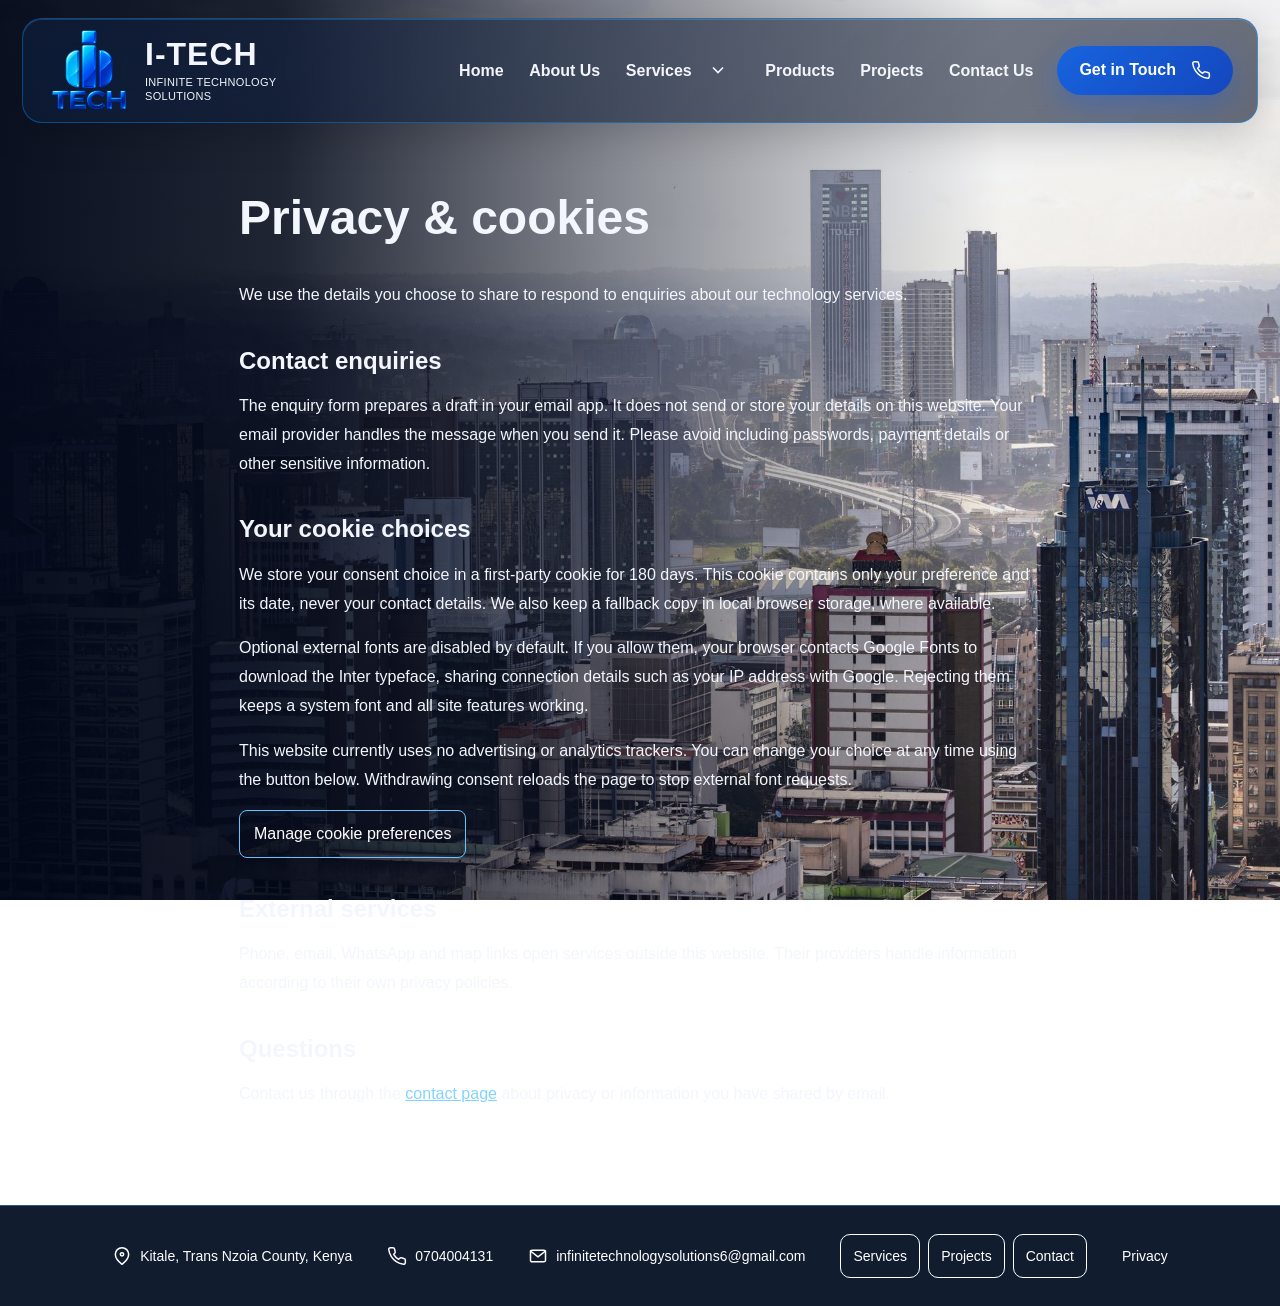
<file: pages/privacy.html>
<!DOCTYPE html>
<html lang="en">

<head>
    <meta http-equiv="Content-Security-Policy" content="default-src 'self'; script-src 'self'; style-src 'self' https://fonts.googleapis.com; font-src 'self' https://fonts.gstatic.com; img-src 'self' data:; connect-src 'none'; object-src 'none'; base-uri 'self'; form-action 'none'">
    <meta name="referrer" content="strict-origin-when-cross-origin">

    <meta charset="UTF-8">

    <meta
        name="viewport"
        content="width=device-width, initial-scale=1.0"
    >

    <title>Privacy &amp; Cookies | I-TECH</title>

    <meta
        name="description"
        content="How I-TECH handles enquiries, cookie choices and optional external services."
    >

    <!-- GOOGLE FONT -->








    <!-- COMMON CSS -->

    <link
        rel="stylesheet"
        href="../css/style.css"
    >

    <link
        rel="stylesheet"
        href="../css/navbar.css"
    >


    <!-- ABOUT CSS -->

    <link
        rel="stylesheet"
        href="../css/about.css"
    >

    <link rel="stylesheet" href="../css/responsive.css">
    <link rel="stylesheet" href="../css/ui-polish.css">

</head>


<body class="page-privacy">

<a class="skip-link" href="#main-content">Skip to main content</a>


<!-- =====================================================
     NAVIGATION
===================================================== -->

<header class="site-header">

    <nav class="navbar" aria-label="Main navigation">

        <!-- LOGO -->
        <a href="../index.html" class="brand">

            <img
                src="../images/logo.png"
                alt="I-TECH - Infinite Technology Solutions"
                class="logo"
            >

            <div class="brand-text">

                <strong>I-TECH</strong>

                <small>
                    INFINITE TECHNOLOGY SOLUTIONS
                </small>

            </div>

        </a>


        <!-- MOBILE MENU BUTTON -->

        <button
            class="mobile-menu-btn"
            id="mobileMenuBtn"
            aria-label="Open navigation"
            aria-expanded="false"
            aria-controls="navLinks"
            type="button"
        >

            <span></span>
            <span></span>
            <span></span>

        </button>


        <!-- NAVIGATION LINKS -->

        <ul class="nav-links" id="navLinks">

            <li>
                <a href="../index.html">
                    Home
                </a>
            </li>

            <li>
                <a href="about.html"  aria-current="page">
                    About Us
                </a>
            </li>

            <li class="dropdown">

                <a href="services.html">
                    Services

                </a>

                <button class="dropdown-toggle" type="button" aria-label="Show service links" aria-expanded="false" aria-controls="serviceLinks"><svg class="ui-icon" viewBox="0 0 24 24" fill="none" stroke="currentColor" stroke-width="2" aria-hidden="true"><path d="m6 9 6 6 6-6"/></svg></button>
                <ul class="dropdown-menu" id="serviceLinks">
                    <li>
                        <a href="services.html#WebDevelopment">Web Development</a>
                    </li>

                    <li>
                        <a href="services.html#networking">Networking</a>
                    </li>

                    <li>
                        <a href="services.html#cctv">CCTV Solutions</a>
                    </li>

                    <li>
                        <a href="services.html#cabling">Structured Cabling</a>
                    </li>

                    <li>
                        <a href="services.html#it-support">IT Support</a>
                    </li>

                </ul>

            </li>

            <li>
                <a href="products.html">
                    Products
                </a>
            </li>

            <li>
                <a href="projects.html">
                    Projects
                </a>
            </li>

            <li>
                <a href="contact.html">
                    Contact Us
                </a>
            </li>

        </ul>


        <!-- NAV CTA -->

        <a href="contact.html" class="nav-button">

            Get in Touch

            <svg class="ui-icon" viewBox="0 0 24 24" fill="none" stroke="currentColor" stroke-width="1.8" stroke-linecap="round" stroke-linejoin="round" aria-hidden="true"><path d="M22 16.9v3a2 2 0 0 1-2.2 2 19.8 19.8 0 0 1-8.6-3.1 19.5 19.5 0 0 1-6-6A19.8 19.8 0 0 1 2.1 4.2 2 2 0 0 1 4.1 2h3a2 2 0 0 1 2 1.7c.1 1 .4 2 .7 2.9a2 2 0 0 1-.5 2.1L8 10a16 16 0 0 0 6 6l1.3-1.3a2 2 0 0 1 2.1-.5c.9.3 1.9.6 2.9.7a2 2 0 0 1 1.7 2z"/></svg>

        </a>

    </nav>

</header>

<!-- =====================================================
     ABOUT HERO
===================================================== -->

<main id="main-content" tabindex="-1"><section class="privacy-content"><h1>Privacy &amp; cookies</h1>
<p>We use the details you choose to share to respond to enquiries about our technology services.</p>
<h2>Contact enquiries</h2><p>The enquiry form prepares a draft in your email app. It does not send or store your details on this website. Your email provider handles the message when you send it. Please avoid including passwords, payment details or other sensitive information.</p>
<h2>Your cookie choices</h2><p>We store your consent choice in a first-party cookie for 180 days. This cookie contains only your preference and its date, never your contact details. We also keep a fallback copy in local browser storage, where available.</p>
<p>Optional external fonts are disabled by default. If you allow them, your browser contacts Google Fonts to download the Inter typeface, sharing connection details such as your IP address with Google. Rejecting them keeps a system font and all site features working.</p>
<p>This website currently uses no advertising or analytics trackers. You can change your choice at any time using the button below. Withdrawing consent reloads the page to stop external font requests.</p>
<button class="cookie-settings" type="button">Manage cookie preferences</button>
<h2>External services</h2><p>Phone, email, WhatsApp and map links open services outside this website. Their providers handle information according to their own privacy policies.</p>
<h2>Questions</h2><p>Contact us through the <a href="contact.html">contact page</a> about privacy or information you have shared by email.</p>
</section></main>



<!-- =====================================================
     FOOTER
===================================================== -->

<footer class="footer">

    <div>
        <svg class="ui-icon" viewBox="0 0 24 24" fill="none" stroke="currentColor" stroke-width="1.8" stroke-linecap="round" stroke-linejoin="round" aria-hidden="true"><path d="M20 10c0 6-8 12-8 12S4 16 4 10a8 8 0 1 1 16 0z"/><circle cx="12" cy="10" r="2"/></svg> Kitale, Trans Nzoia County, Kenya
    </div>


    <div>
        <svg class="ui-icon" viewBox="0 0 24 24" fill="none" stroke="currentColor" stroke-width="1.8" stroke-linecap="round" stroke-linejoin="round" aria-hidden="true"><path d="M22 16.9v3a2 2 0 0 1-2.2 2 19.8 19.8 0 0 1-8.6-3.1 19.5 19.5 0 0 1-6-6A19.8 19.8 0 0 1 2.1 4.2 2 2 0 0 1 4.1 2h3a2 2 0 0 1 2 1.7l.7 2.9a2 2 0 0 1-.5 2.1L8 10a16 16 0 0 0 6 6l1.3-1.3a2 2 0 0 1 2.1-.5l2.9.7a2 2 0 0 1 1.7 2z"/></svg> <a href="tel:+254704004131">0704004131</a>
    </div>


    <div>
        <svg class="ui-icon" viewBox="0 0 24 24" fill="none" stroke="currentColor" stroke-width="1.8" stroke-linecap="round" stroke-linejoin="round" aria-hidden="true"><rect x="3" y="5" width="18" height="14" rx="2"/><path d="m3 6 9 7 9-7"/></svg> <a href="mailto:infinitetechnologysolutions6@gmail.com">infinitetechnologysolutions6@gmail.com</a>
    </div>


    <div class="socials" aria-label="Footer links"><a href="services.html">Services</a><a href="projects.html">Projects</a><a href="contact.html">Contact</a></div>

<a href="../pages/privacy.html">Privacy</a>
<button class="cookie-settings" type="button" hidden>Cookie settings</button>
</footer>



<!-- JAVASCRIPT -->

<script src="../js/main.js"></script>

</body>

</html>
</file>
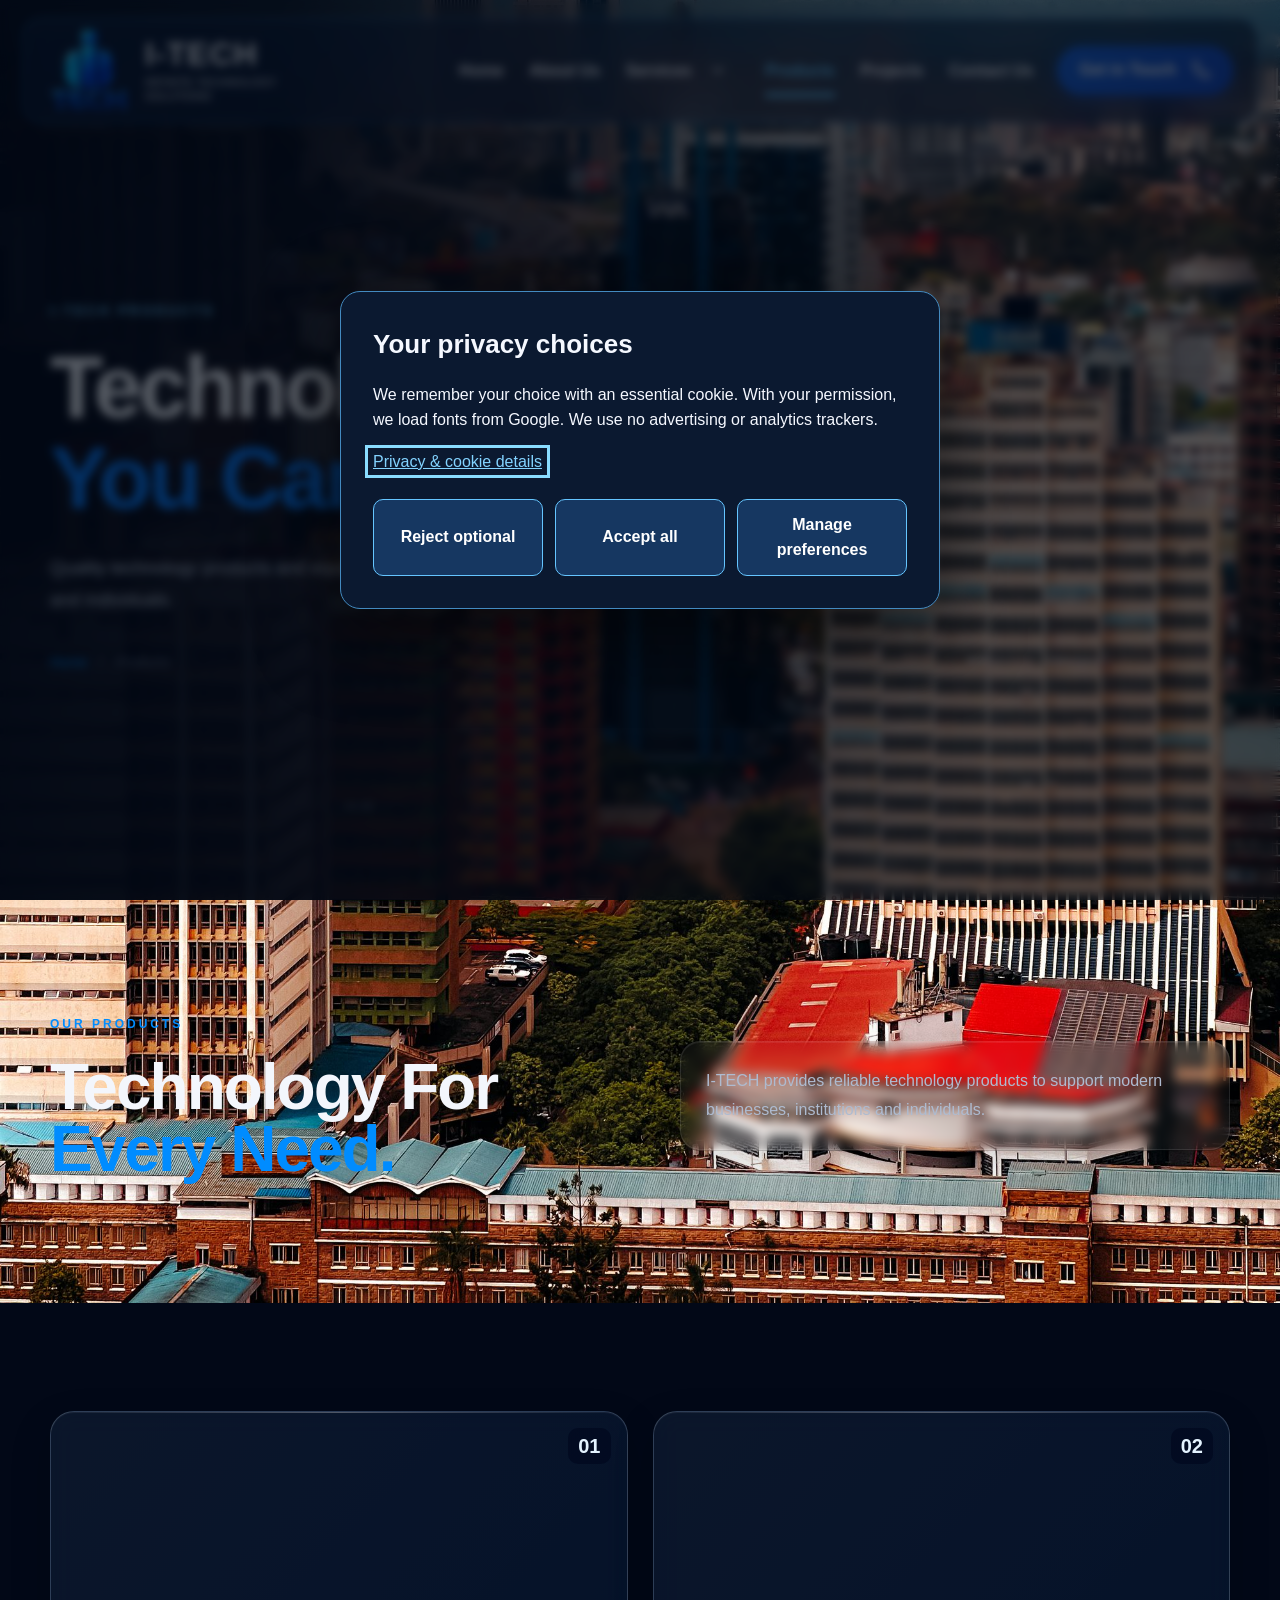
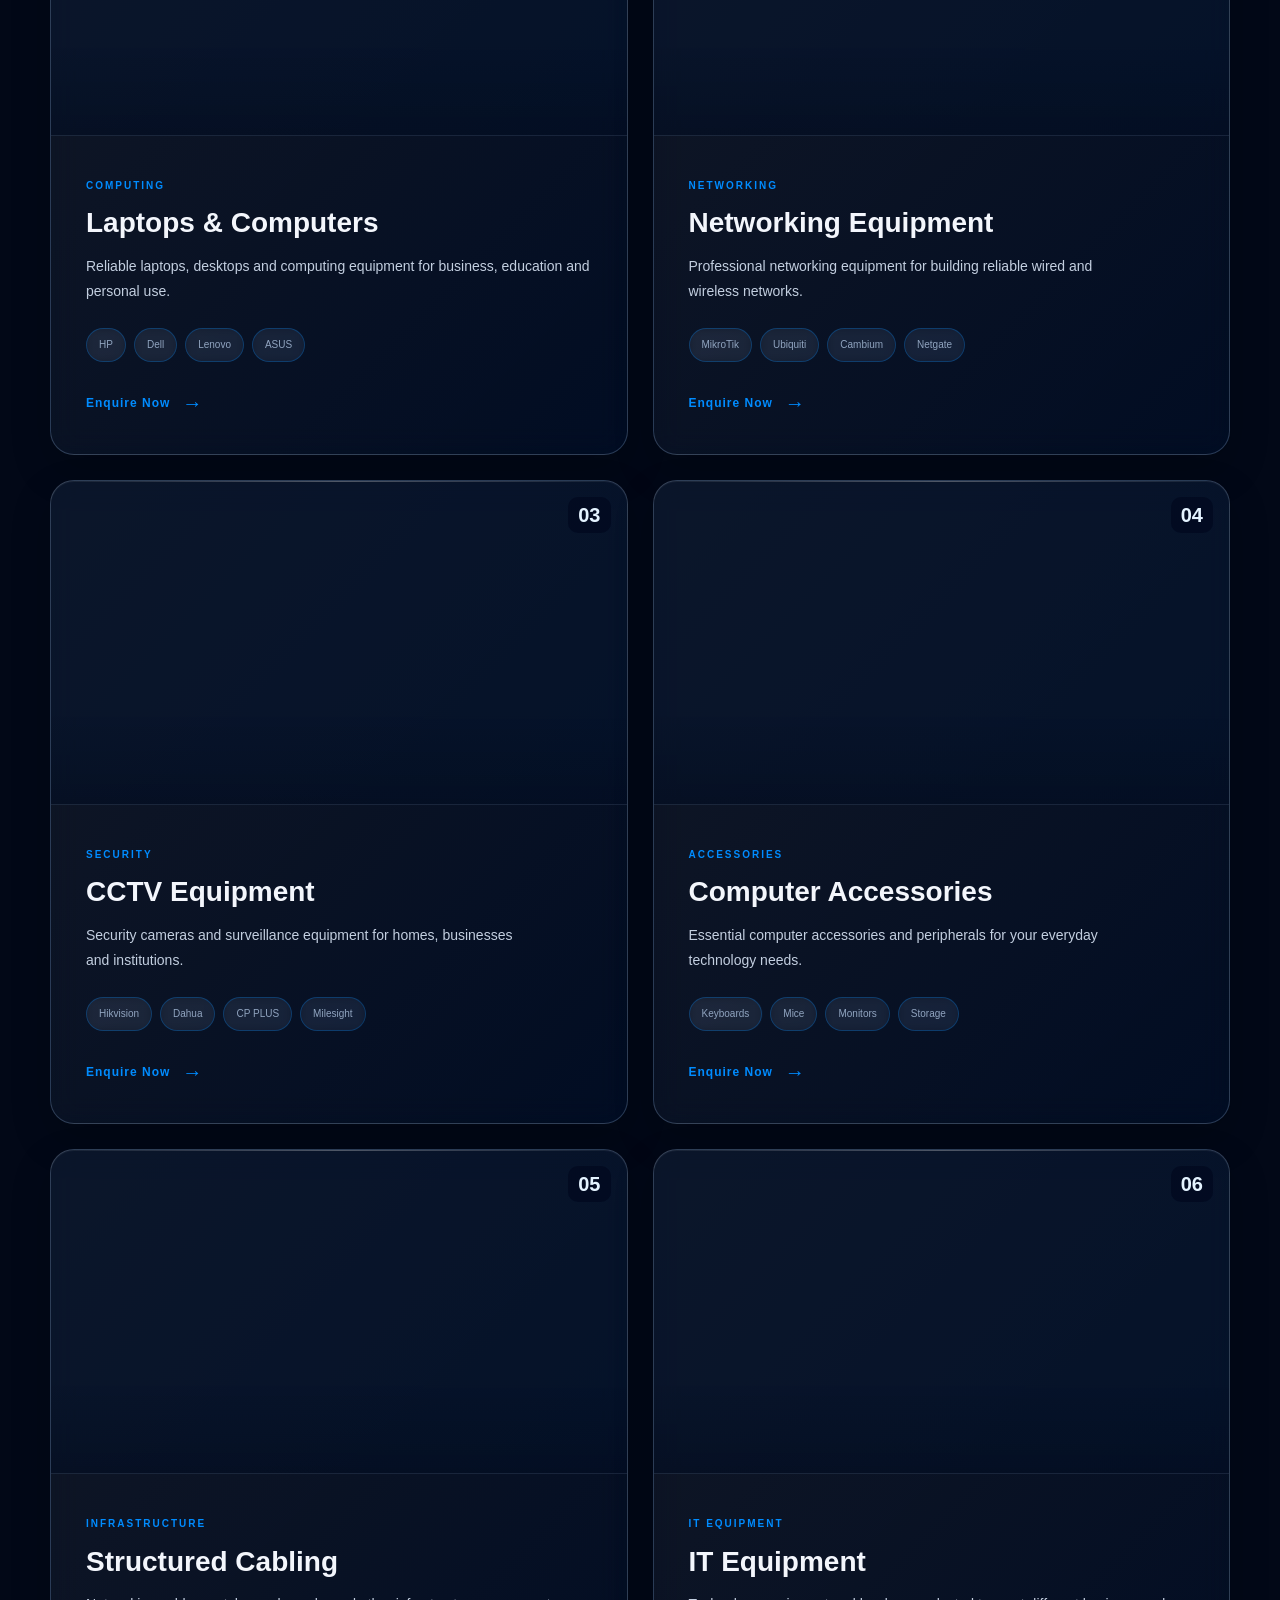
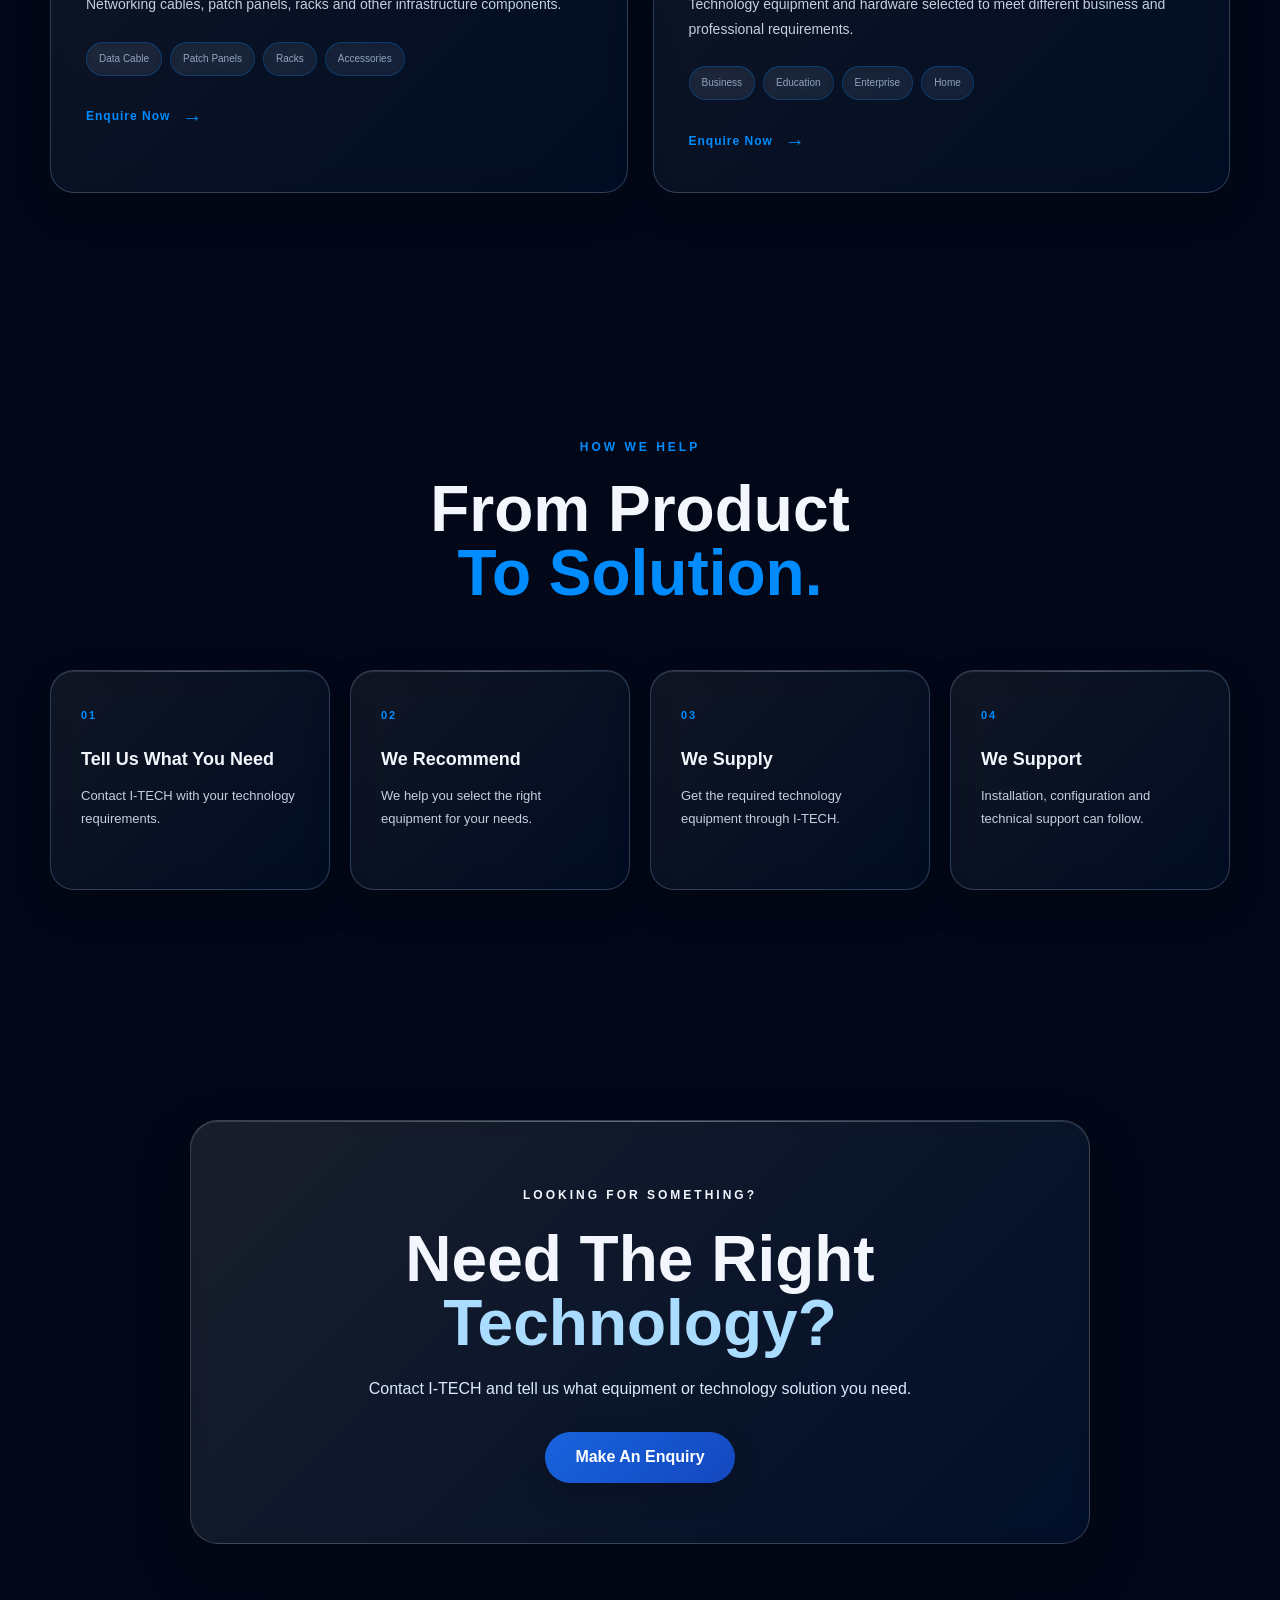
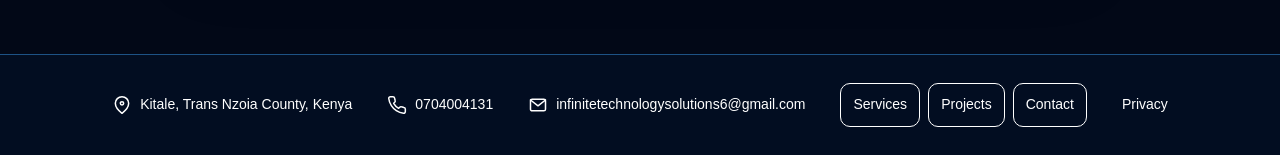
<file: pages/products.html>
<!DOCTYPE html>
<html lang="en">

<head>
    <meta http-equiv="Content-Security-Policy" content="default-src 'self'; script-src 'self'; style-src 'self' https://fonts.googleapis.com; font-src 'self' https://fonts.gstatic.com; img-src 'self' data:; connect-src 'none'; object-src 'none'; base-uri 'self'; form-action 'none'">
    <meta name="referrer" content="strict-origin-when-cross-origin">

    <meta charset="UTF-8">

    <meta
        name="viewport"
        content="width=device-width, initial-scale=1.0"
    >

    <title>I-TECH | Products</title>

    <!-- MAIN CSS -->
    <link
        rel="stylesheet"
        href="../css/style.css"
    >

    <!-- NAVBAR CSS -->
    <link
        rel="stylesheet"
        href="../css/navbar.css"
    >

    <!-- PRODUCTS CSS -->
    <link
        rel="stylesheet"
        href="../css/products.css"
    >

    <!-- GOOGLE FONT -->


    <link rel="stylesheet" href="../css/responsive.css">
    <link rel="stylesheet" href="../css/ui-polish.css">

</head>


<body class="page-products">

<a class="skip-link" href="#main-content">Skip to main content</a>

<!-- =====================================================
     NAVIGATION
===================================================== -->

<header class="site-header">

    <nav class="navbar" aria-label="Main navigation">

        <!-- LOGO -->
        <a href="../index.html" class="brand">

            <img
                src="../images/logo.png"
                alt="I-TECH - Infinite Technology Solutions"
                class="logo"
            >

            <div class="brand-text">

                <strong>I-TECH</strong>

                <small>
                    INFINITE TECHNOLOGY SOLUTIONS
                </small>

            </div>

        </a>


        <!-- MOBILE MENU BUTTON -->

        <button
            class="mobile-menu-btn"
            id="mobileMenuBtn"
            aria-label="Open navigation"
            aria-expanded="false"
            aria-controls="navLinks"
            type="button"
        >

            <span></span>
            <span></span>
            <span></span>

        </button>


        <!-- NAVIGATION LINKS -->

        <ul class="nav-links" id="navLinks">

            <li>
                <a href="../index.html">
                    Home
                </a>
            </li>

            <li>
                <a href="about.html">
                    About Us
                </a>
            </li>

            <li class="dropdown">

                <a href="services.html">
                    Services

                </a>

                <button class="dropdown-toggle" type="button" aria-label="Show service links" aria-expanded="false" aria-controls="serviceLinks"><svg class="ui-icon" viewBox="0 0 24 24" fill="none" stroke="currentColor" stroke-width="2" aria-hidden="true"><path d="m6 9 6 6 6-6"/></svg></button>
                <ul class="dropdown-menu" id="serviceLinks">
                    <li>
                        <a href="services.html#WebDevelopment">Web Development</a>
                    </li>

                    <li>
                        <a href="services.html#networking">Networking</a>
                    </li>

                    <li>
                        <a href="services.html#cctv">CCTV Solutions</a>
                    </li>

                    <li>
                        <a href="services.html#cabling">Structured Cabling</a>
                    </li>

                    <li>
                        <a href="services.html#it-support">IT Support</a>
                    </li>

                </ul>

            </li>

            <li>
                <a href="products.html" class="active" aria-current="page">
                    Products
                </a>
            </li>

            <li>
                <a href="projects.html">
                    Projects
                </a>
            </li>

            <li>
                <a href="contact.html">
                    Contact Us
                </a>
            </li>

        </ul>


        <!-- NAV CTA -->

        <a href="contact.html" class="nav-button">

            Get in Touch

            <svg class="ui-icon" viewBox="0 0 24 24" fill="none" stroke="currentColor" stroke-width="1.8" stroke-linecap="round" stroke-linejoin="round" aria-hidden="true"><path d="M22 16.9v3a2 2 0 0 1-2.2 2 19.8 19.8 0 0 1-8.6-3.1 19.5 19.5 0 0 1-6-6A19.8 19.8 0 0 1 2.1 4.2 2 2 0 0 1 4.1 2h3a2 2 0 0 1 2 1.7c.1 1 .4 2 .7 2.9a2 2 0 0 1-.5 2.1L8 10a16 16 0 0 0 6 6l1.3-1.3a2 2 0 0 1 2.1-.5c.9.3 1.9.6 2.9.7a2 2 0 0 1 1.7 2z"/></svg>

        </a>

    </nav>

</header>

<main id="main-content" tabindex="-1">
    <!-- =====================================================
         PRODUCTS HERO
    ====================================================== -->

    <section class="products-hero">

        <div class="products-hero-overlay"></div>


        <div class="products-hero-content">

            <span class="products-label">
                I-TECH PRODUCTS
            </span>


            <h1>

                Technology
                <span>You Can Trust.</span>

            </h1>


            <p>

                Quality technology products and equipment
                for businesses, organizations and individuals.

            </p>


            <div class="products-breadcrumb">

                <a href="../index.html">
                    Home
                </a>

                <span>/</span>

                <span>
                    Products
                </span>

            </div>

        </div>

    </section>



    <!-- =====================================================
         PRODUCTS INTRO
    ====================================================== -->

    <section class="products-intro">

        <div class="products-intro-container">


            <div>

                <span class="section-label">
                    OUR PRODUCTS
                </span>


                <h2>

                    Technology For
                    <span>Every Need.</span>

                </h2>

            </div>


            <p>

                I-TECH provides reliable technology products
                to support modern businesses, institutions
                and individuals.

            </p>


        </div>

    </section>



    <!-- =====================================================
         PRODUCT CATEGORIES
    ====================================================== -->

    <section class="product-section">


        <div class="product-grid">


            <!-- =================================================
                 COMPUTERS
            ================================================== -->

            <article class="product-card">

                <div class="product-image">

                    <img src="../images/photos/laptops.jpg" alt="Laptops and a tablet arranged on a real workspace" width="1600" height="900" loading="lazy" decoding="async">

                    <span>
                        01
                    </span>

                </div>


                <div class="product-content">

                    <span class="product-category">
                        COMPUTING
                    </span>


                    <h3>
                        Laptops & Computers
                    </h3>


                    <p>

                        Reliable laptops, desktops and
                        computing equipment for business,
                        education and personal use.

                    </p>


                    <div class="product-brands">

                        <span>
                            HP
                        </span>

                        <span>
                            Dell
                        </span>

                        <span>
                            Lenovo
                        </span>

                        <span>
                            ASUS
                        </span>

                    </div>


                    <a
                        href="contact.html"
                        class="product-link"
                    >
                        Enquire Now
                        <span>→</span>
                    </a>

                </div>

            </article>



            <!-- =================================================
                 NETWORKING
            ================================================== -->

            <article class="product-card">

                <div class="product-image">

                    <img src="../images/photos/networking.jpg" alt="Ethernet cables connected to network switching equipment" width="1600" height="900" loading="lazy" decoding="async">

                    <span>
                        02
                    </span>

                </div>


                <div class="product-content">

                    <span class="product-category">
                        NETWORKING
                    </span>


                    <h3>
                        Networking Equipment
                    </h3>


                    <p>

                        Professional networking equipment
                        for building reliable wired and
                        wireless networks.

                    </p>


                    <div class="product-brands">

                        <span>
                            MikroTik
                        </span>

                        <span>
                            Ubiquiti
                        </span>

                        <span>
                            Cambium
                        </span>

                        <span>
                            Netgate
                        </span>

                    </div>


                    <a
                        href="contact.html"
                        class="product-link"
                    >
                        Enquire Now
                        <span>→</span>
                    </a>

                </div>

            </article>



            <!-- =================================================
                 CCTV
            ================================================== -->

            <article class="product-card">

                <div class="product-image">

                    <img src="../images/photos/cctv-building.jpg" alt="Dome surveillance camera mounted beside a building window" width="1600" height="900" loading="lazy" decoding="async">

                    <span>
                        03
                    </span>

                </div>


                <div class="product-content">

                    <span class="product-category">
                        SECURITY
                    </span>


                    <h3>
                        CCTV Equipment
                    </h3>


                    <p>

                        Security cameras and surveillance
                        equipment for homes, businesses and
                        institutions.

                    </p>


                    <div class="product-brands">

                        <span>
                            Hikvision
                        </span>

                        <span>
                            Dahua
                        </span>

                        <span>
                            CP PLUS
                        </span>

                        <span>
                            Milesight
                        </span>

                    </div>


                    <a
                        href="contact.html"
                        class="product-link"
                    >
                        Enquire Now
                        <span>→</span>
                    </a>

                </div>

            </article>



            <!-- =================================================
                 ACCESSORIES
            ================================================== -->

            <article class="product-card">

                <div class="product-image">

                    <img src="../images/photos/accessories.jpg" alt="Wireless keyboard, mouse and adapter on a desk" width="1600" height="900" loading="lazy" decoding="async">

                    <span>
                        04
                    </span>

                </div>


                <div class="product-content">

                    <span class="product-category">
                        ACCESSORIES
                    </span>


                    <h3>
                        Computer Accessories
                    </h3>


                    <p>

                        Essential computer accessories and
                        peripherals for your everyday
                        technology needs.

                    </p>


                    <div class="product-brands">

                        <span>
                            Keyboards
                        </span>

                        <span>
                            Mice
                        </span>

                        <span>
                            Monitors
                        </span>

                        <span>
                            Storage
                        </span>

                    </div>


                    <a
                        href="contact.html"
                        class="product-link"
                    >
                        Enquire Now
                        <span>→</span>
                    </a>

                </div>

            </article>



            <!-- =================================================
                 STRUCTURED CABLING
            ================================================== -->

            <article class="product-card">

                <div class="product-image">

                    <img src="../images/photos/cabling.jpg" alt="Close-up of ethernet cables and network switch ports" width="1600" height="900" loading="lazy" decoding="async">

                    <span>
                        05
                    </span>

                </div>


                <div class="product-content">

                    <span class="product-category">
                        INFRASTRUCTURE
                    </span>


                    <h3>
                        Structured Cabling
                    </h3>


                    <p>

                        Networking cables, patch panels,
                        racks and other infrastructure
                        components.

                    </p>


                    <div class="product-brands">

                        <span>
                            Data Cable
                        </span>

                        <span>
                            Patch Panels
                        </span>

                        <span>
                            Racks
                        </span>

                        <span>
                            Accessories
                        </span>

                    </div>


                    <a
                        href="contact.html"
                        class="product-link"
                    >
                        Enquire Now
                        <span>→</span>
                    </a>

                </div>

            </article>



            <!-- =================================================
                 IT EQUIPMENT
            ================================================== -->

            <article class="product-card">

                <div class="product-image">

                    <img src="../images/photos/it-equipment.jpg" alt="Rack-mounted server equipment in a data center" width="1600" height="900" loading="lazy" decoding="async">

                    <span>
                        06
                    </span>

                </div>


                <div class="product-content">

                    <span class="product-category">
                        IT EQUIPMENT
                    </span>


                    <h3>
                        IT Equipment
                    </h3>


                    <p>

                        Technology equipment and hardware
                        selected to meet different business
                        and professional requirements.

                    </p>


                    <div class="product-brands">

                        <span>
                            Business
                        </span>

                        <span>
                            Education
                        </span>

                        <span>
                            Enterprise
                        </span>

                        <span>
                            Home

                        </span>

                    </div>


                    <a
                        href="contact.html"
                        class="product-link"
                    >
                        Enquire Now
                        <span>→</span>
                    </a>

                </div>

            </article>


        </div>

    </section>



    <!-- =====================================================
         PRODUCT PROCESS
    ====================================================== -->

    <section class="product-process">


        <div class="process-header">

            <span class="section-label">
                HOW WE HELP
            </span>


            <h2>

                From Product
                <span>To Solution.</span>

            </h2>

        </div>


        <div class="process-grid">


            <div class="process-card">

                <span>
                    01
                </span>

                <h3>
                    Tell Us What You Need
                </h3>

                <p>
                    Contact I-TECH with your technology
                    requirements.
                </p>

            </div>


            <div class="process-card">

                <span>
                    02
                </span>

                <h3>
                    We Recommend
                </h3>

                <p>
                    We help you select the right equipment
                    for your needs.
                </p>

            </div>


            <div class="process-card">

                <span>
                    03
                </span>

                <h3>
                    We Supply
                </h3>

                <p>
                    Get the required technology equipment
                    through I-TECH.
                </p>

            </div>


            <div class="process-card">

                <span>
                    04
                </span>

                <h3>
                    We Support
                </h3>

                <p>
                    Installation, configuration and
                    technical support can follow.
                </p>

            </div>


        </div>

    </section>



    <!-- =====================================================
         PRODUCTS CTA
    ====================================================== -->

    <section class="products-cta">

        <div class="products-cta-content">

            <span>
                LOOKING FOR SOMETHING?
            </span>


            <h2>

                Need The Right
                <strong>Technology?</strong>

            </h2>


            <p>

                Contact I-TECH and tell us what equipment
                or technology solution you need.

            </p>


            <a
                href="contact.html"
                class="products-cta-button"
            >
                Make An Enquiry
            </a>

        </div>

    </section>
</main>
<footer class="footer">

    <div>

        <svg class="ui-icon" viewBox="0 0 24 24" fill="none" stroke="currentColor" stroke-width="1.8" stroke-linecap="round" stroke-linejoin="round" aria-hidden="true"><path d="M20 10c0 6-8 12-8 12S4 16 4 10a8 8 0 1 1 16 0z"/><circle cx="12" cy="10" r="2"/></svg> Kitale, Trans Nzoia County, Kenya

    </div>


    <div>

        <svg class="ui-icon" viewBox="0 0 24 24" fill="none" stroke="currentColor" stroke-width="1.8" stroke-linecap="round" stroke-linejoin="round" aria-hidden="true"><path d="M22 16.9v3a2 2 0 0 1-2.2 2 19.8 19.8 0 0 1-8.6-3.1 19.5 19.5 0 0 1-6-6A19.8 19.8 0 0 1 2.1 4.2 2 2 0 0 1 4.1 2h3a2 2 0 0 1 2 1.7l.7 2.9a2 2 0 0 1-.5 2.1L8 10a16 16 0 0 0 6 6l1.3-1.3a2 2 0 0 1 2.1-.5l2.9.7a2 2 0 0 1 1.7 2z"/></svg> <a href="tel:+254704004131">0704004131</a>

    </div>


    <div>

        <svg class="ui-icon" viewBox="0 0 24 24" fill="none" stroke="currentColor" stroke-width="1.8" stroke-linecap="round" stroke-linejoin="round" aria-hidden="true"><rect x="3" y="5" width="18" height="14" rx="2"/><path d="m3 6 9 7 9-7"/></svg> <a href="mailto:infinitetechnologysolutions6@gmail.com">infinitetechnologysolutions6@gmail.com</a>

    </div>


    <div class="socials" aria-label="Footer links"><a href="services.html">Services</a><a href="projects.html">Projects</a><a href="contact.html">Contact</a></div>

<a href="privacy.html">Privacy</a>
<button class="cookie-settings" type="button" hidden>Cookie settings</button>
</footer>


<script src="../js/main.js" defer></script>

</body>

</html>
</file>
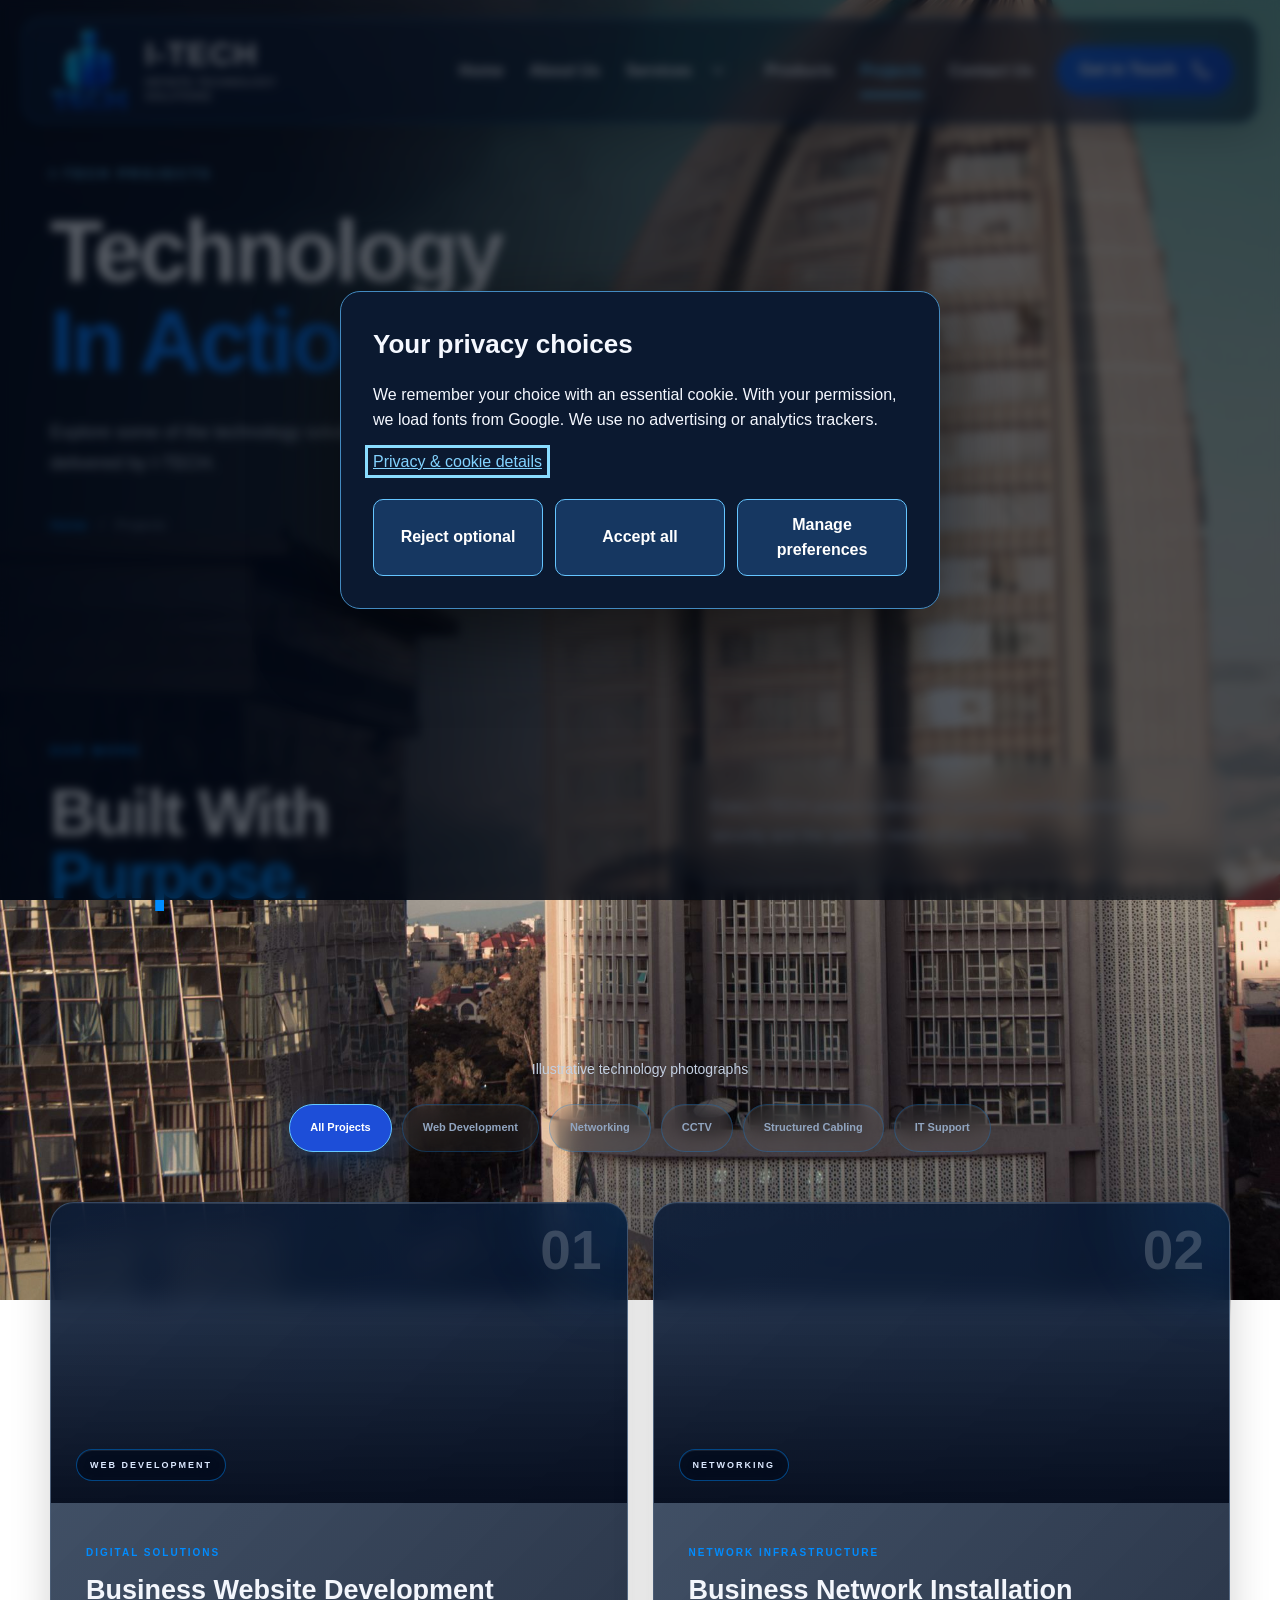
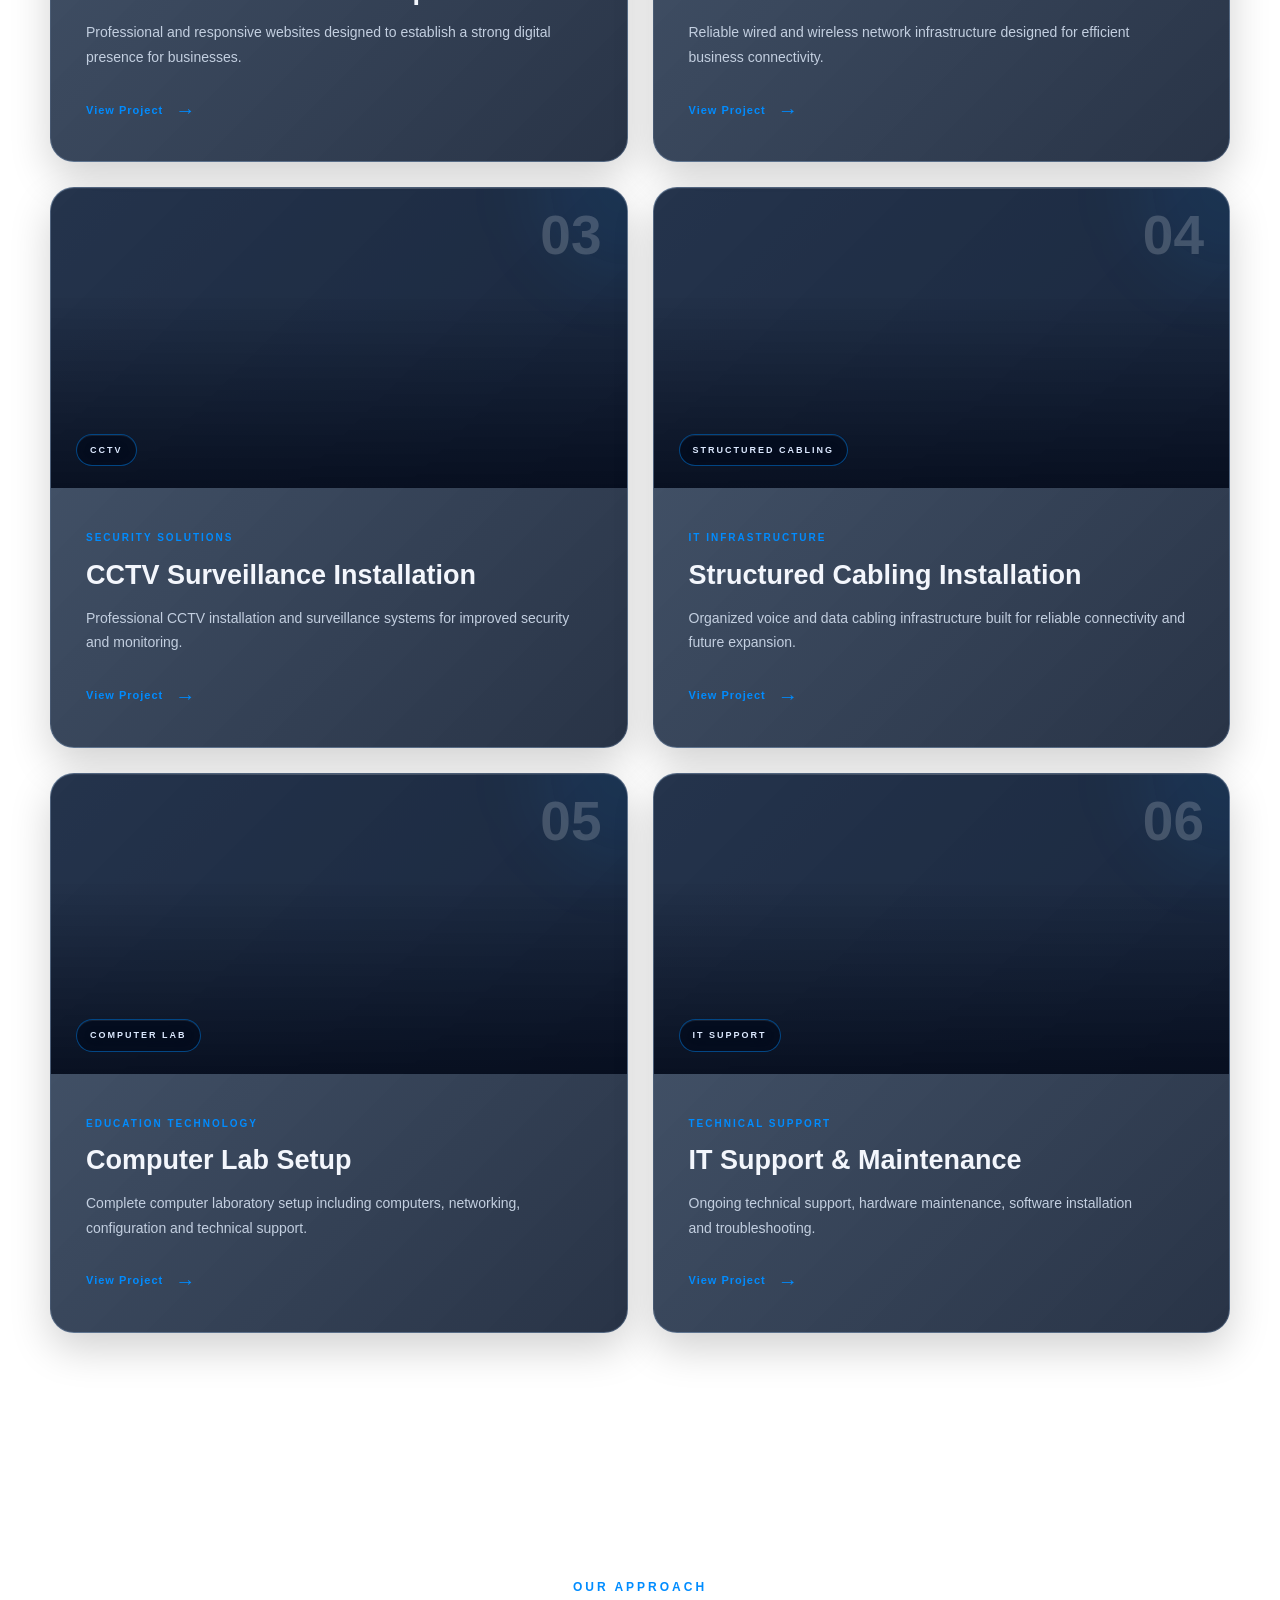
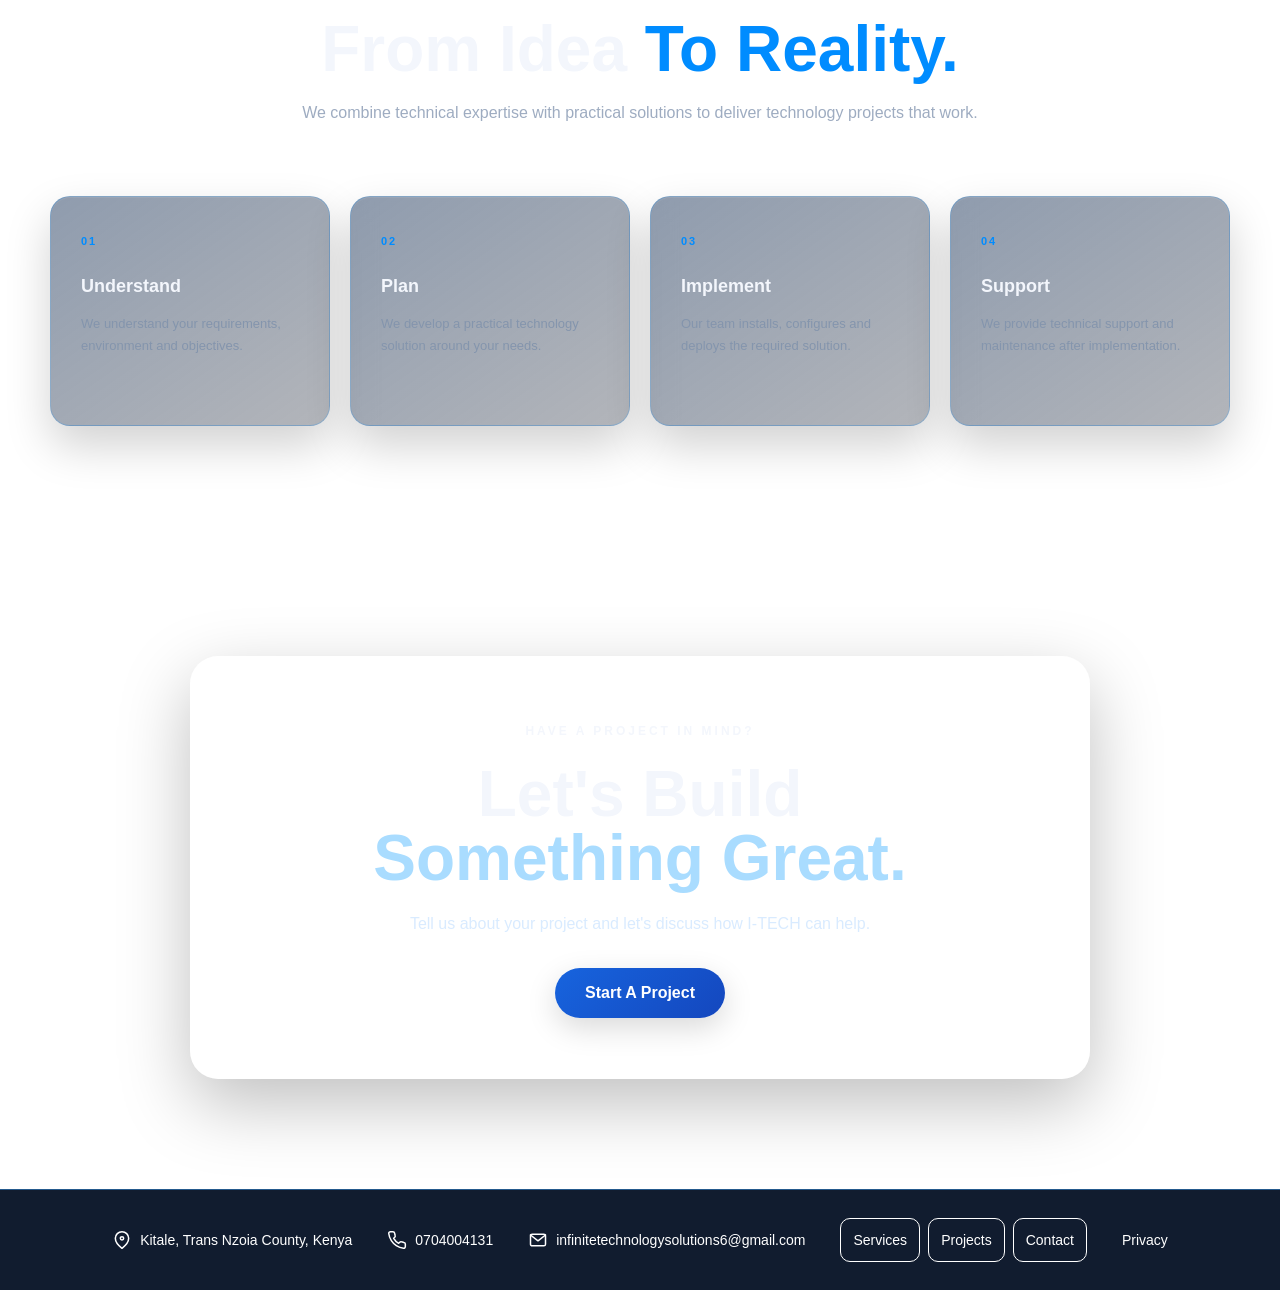
<file: pages/projects.html>
<!DOCTYPE html>
<html lang="en">

<head>
    <meta http-equiv="Content-Security-Policy" content="default-src 'self'; script-src 'self'; style-src 'self' https://fonts.googleapis.com; font-src 'self' https://fonts.gstatic.com; img-src 'self' data:; connect-src 'none'; object-src 'none'; base-uri 'self'; form-action 'none'">
    <meta name="referrer" content="strict-origin-when-cross-origin">

    <meta charset="UTF-8">

    <meta
        name="viewport"
        content="width=device-width, initial-scale=1.0"
    >

    <title>I-TECH | Projects</title>


    <!-- MAIN CSS -->

    <link
        rel="stylesheet"
        href="../css/style.css"
    >


    <!-- NAVBAR CSS -->

    <link
        rel="stylesheet"
        href="../css/navbar.css"
    >


    <!-- PROJECTS CSS -->

    <link
        rel="stylesheet"
        href="../css/projects.css"
    >


    <!-- GOOGLE FONT -->



    <link rel="stylesheet" href="../css/responsive.css">
    <link rel="stylesheet" href="../css/ui-polish.css">

</head>


<body class="page-projects">

<a class="skip-link" href="#main-content">Skip to main content</a>


    <!-- =====================================================
         NAVIGATION
    ====================================================== -->

    <header class="site-header">

    <nav class="navbar" aria-label="Main navigation">

        <!-- LOGO -->
        <a href="../index.html" class="brand">

            <img
                src="../images/logo.png"
                alt="I-TECH - Infinite Technology Solutions"
                class="logo"
            >

            <div class="brand-text">

                <strong>I-TECH</strong>

                <small>
                    INFINITE TECHNOLOGY SOLUTIONS
                </small>

            </div>

        </a>


        <!-- MOBILE MENU BUTTON -->

        <button
            class="mobile-menu-btn"
            id="mobileMenuBtn"
            aria-label="Open navigation"
            aria-expanded="false"
            aria-controls="navLinks"
            type="button"
        >

            <span></span>
            <span></span>
            <span></span>

        </button>


        <!-- NAVIGATION LINKS -->

        <ul class="nav-links" id="navLinks">

            <li>
                <a href="../index.html">
                    Home
                </a>
            </li>

            <li>
                <a href="about.html">
                    About Us
                </a>
            </li>

            <li class="dropdown">

                <a href="services.html">
                    Services

                </a>

                <button class="dropdown-toggle" type="button" aria-label="Show service links" aria-expanded="false" aria-controls="serviceLinks"><svg class="ui-icon" viewBox="0 0 24 24" fill="none" stroke="currentColor" stroke-width="2" aria-hidden="true"><path d="m6 9 6 6 6-6"/></svg></button>
                <ul class="dropdown-menu" id="serviceLinks">
                    <li>
                        <a href="services.html#WebDevelopment">Web Development</a>
                    </li>

                    <li>
                        <a href="services.html#networking">Networking</a>
                    </li>

                    <li>
                        <a href="services.html#cctv">CCTV Solutions</a>
                    </li>

                    <li>
                        <a href="services.html#cabling">Structured Cabling</a>
                    </li>

                    <li>
                        <a href="services.html#it-support">IT Support</a>
                    </li>

                </ul>

            </li>

            <li>
                <a href="products.html">
                    Products
                </a>
            </li>

            <li>
                <a href="projects.html" class="active" aria-current="page">
                    Projects
                </a>
            </li>

            <li>
                <a href="contact.html">
                    Contact Us
                </a>
            </li>

        </ul>


        <!-- NAV CTA -->

        <a href="contact.html" class="nav-button">

            Get in Touch

            <svg class="ui-icon" viewBox="0 0 24 24" fill="none" stroke="currentColor" stroke-width="1.8" stroke-linecap="round" stroke-linejoin="round" aria-hidden="true"><path d="M22 16.9v3a2 2 0 0 1-2.2 2 19.8 19.8 0 0 1-8.6-3.1 19.5 19.5 0 0 1-6-6A19.8 19.8 0 0 1 2.1 4.2 2 2 0 0 1 4.1 2h3a2 2 0 0 1 2 1.7c.1 1 .4 2 .7 2.9a2 2 0 0 1-.5 2.1L8 10a16 16 0 0 0 6 6l1.3-1.3a2 2 0 0 1 2.1-.5c.9.3 1.9.6 2.9.7a2 2 0 0 1 1.7 2z"/></svg>

        </a>

    </nav>

</header>

<main id="main-content" tabindex="-1">

    <!-- =====================================================
         PROJECT HERO
    ====================================================== -->

    <section class="projects-hero">


        <div class="projects-hero-content">


            <span class="projects-label">
                I-TECH PROJECTS
            </span>


            <h1>

                Technology
                <span>In Action.</span>

            </h1>


            <p>

                Explore some of the technology solutions,
                installations and digital projects delivered
                by I-TECH.

            </p>


            <div class="projects-breadcrumb">

                <a href="../index.html">
                    Home
                </a>

                <span>/</span>

                <span>
                    Projects
                </span>

            </div>


        </div>


    </section>



    <!-- =====================================================
         PROJECT INTRO
    ====================================================== -->

    <section class="projects-intro">


        <div class="projects-intro-container">


            <div>

                <span class="section-label">
                    OUR WORK
                </span>


                <h2>

                    Built With
                    <span>Purpose.</span>

                </h2>

            </div>


            <p>

                Every I-TECH project is designed around
                reliability, performance, security and
                the specific needs of our clients.

            </p>


        </div>

    </section>



    <!-- =====================================================
         PROJECT FILTER
    ====================================================== -->

    <section class="projects-section">


        <p class="project-photo-note">Illustrative technology photographs</p>
        <div class="project-filter" role="group" aria-label="Filter projects">


            <button
                class="filter-btn active" aria-pressed="true" type="button"
                data-filter="all"
            >
                All Projects
            </button>


            <button
                class="filter-btn" aria-pressed="false" type="button"
                data-filter="web"
            >
                Web Development
            </button>


            <button
                class="filter-btn" aria-pressed="false" type="button"
                data-filter="networking"
            >
                Networking
            </button>


            <button
                class="filter-btn" aria-pressed="false" type="button"
                data-filter="cctv"
            >
                CCTV
            </button>


            <button
                class="filter-btn" aria-pressed="false" type="button"
                data-filter="cabling"
            >
                Structured Cabling
            </button>


            <button
                class="filter-btn" aria-pressed="false" type="button"
                data-filter="support"
            >
                IT Support
            </button>


        </div>



        <!-- =================================================
             PROJECT GRID
        ================================================== -->

        <p class="filter-status sr-only" role="status" aria-live="polite"></p>
        <div class="projects-grid">


            <!-- PROJECT 01 -->

            <article
                class="project-card"
                data-category="web"
            >

                <div class="project-image">

                    <img src="../images/photos/web-development.jpg" alt="Laptop showing website development code" width="1600" height="900" loading="lazy" decoding="async">


                    <span class="project-number">
                        01
                    </span>


                    <span class="project-category">
                        WEB DEVELOPMENT
                    </span>

                </div>


                <div class="project-content">

                    <span class="project-type">
                        DIGITAL SOLUTIONS
                    </span>


                    <h3>
                        Business Website Development
                    </h3>


                    <p>

                        Professional and responsive websites
                        designed to establish a strong digital
                        presence for businesses.

                    </p>


                    <a
                        href="contact.html"
                        class="project-link"
                    >

                        View Project

                        <span>
                            →
                        </span>

                    </a>

                </div>

            </article>



            <!-- PROJECT 02 -->

            <article
                class="project-card"
                data-category="networking"
            >

                <div class="project-image">

                    <img src="../images/photos/data-center.jpg" alt="Server racks in a data center" width="1600" height="900" loading="lazy" decoding="async">


                    <span class="project-number">
                        02
                    </span>


                    <span class="project-category">
                        NETWORKING
                    </span>

                </div>


                <div class="project-content">

                    <span class="project-type">
                        NETWORK INFRASTRUCTURE
                    </span>


                    <h3>
                        Business Network Installation
                    </h3>


                    <p>

                        Reliable wired and wireless network
                        infrastructure designed for efficient
                        business connectivity.

                    </p>


                    <a
                        href="contact.html"
                        class="project-link"
                    >

                        View Project

                        <span>
                            →
                        </span>

                    </a>

                </div>

            </article>



            <!-- PROJECT 03 -->

            <article
                class="project-card"
                data-category="cctv"
            >

                <div class="project-image">

                    <img src="../images/photos/cctv-building.jpg" alt="Dome surveillance camera installed on a building" width="1600" height="900" loading="lazy" decoding="async">


                    <span class="project-number">
                        03
                    </span>


                    <span class="project-category">
                        CCTV
                    </span>

                </div>


                <div class="project-content">

                    <span class="project-type">
                        SECURITY SOLUTIONS
                    </span>


                    <h3>
                        CCTV Surveillance Installation
                    </h3>


                    <p>

                        Professional CCTV installation and
                        surveillance systems for improved
                        security and monitoring.

                    </p>


                    <a
                        href="contact.html"
                        class="project-link"
                    >

                        View Project

                        <span>
                            →
                        </span>

                    </a>

                </div>

            </article>



            <!-- PROJECT 04 -->

            <article
                class="project-card"
                data-category="cabling"
            >

                <div class="project-image">

                    <img src="../images/photos/patch-panel.jpg" alt="Structured ethernet cabling in a patch panel" width="1600" height="900" loading="lazy" decoding="async">


                    <span class="project-number">
                        04
                    </span>


                    <span class="project-category">
                        STRUCTURED CABLING
                    </span>

                </div>


                <div class="project-content">

                    <span class="project-type">
                        IT INFRASTRUCTURE
                    </span>


                    <h3>
                        Structured Cabling Installation
                    </h3>


                    <p>

                        Organized voice and data cabling
                        infrastructure built for reliable
                        connectivity and future expansion.

                    </p>


                    <a
                        href="contact.html"
                        class="project-link"
                    >

                        View Project

                        <span>
                            →
                        </span>

                    </a>

                </div>

            </article>



            <!-- PROJECT 05 -->

            <article
                class="project-card"
                data-category="networking"
            >

                <div class="project-image">

                    <img src="../images/photos/computer-lab.jpg" alt="Computer lab with rows of desktop workstations" width="1600" height="900" loading="lazy" decoding="async">


                    <span class="project-number">
                        05
                    </span>


                    <span class="project-category">
                        COMPUTER LAB
                    </span>

                </div>


                <div class="project-content">

                    <span class="project-type">
                        EDUCATION TECHNOLOGY
                    </span>


                    <h3>
                        Computer Lab Setup
                    </h3>


                    <p>

                        Complete computer laboratory setup
                        including computers, networking,
                        configuration and technical support.

                    </p>


                    <a
                        href="contact.html"
                        class="project-link"
                    >

                        View Project

                        <span>
                            →
                        </span>

                    </a>

                </div>

            </article>



            <!-- PROJECT 06 -->

            <article
                class="project-card"
                data-category="support"
            >

                <div class="project-image">

                    <img src="../images/photos/it-support.jpg" alt="Computer hardware repair in progress" width="1600" height="900" loading="lazy" decoding="async">


                    <span class="project-number">
                        06
                    </span>


                    <span class="project-category">
                        IT SUPPORT
                    </span>

                </div>


                <div class="project-content">

                    <span class="project-type">
                        TECHNICAL SUPPORT
                    </span>


                    <h3>
                        IT Support & Maintenance
                    </h3>


                    <p>

                        Ongoing technical support, hardware
                        maintenance, software installation
                        and troubleshooting.

                    </p>


                    <a
                        href="contact.html"
                        class="project-link"
                    >

                        View Project

                        <span>
                            →
                        </span>

                    </a>

                </div>

            </article>


        </div>

    </section>



    <!-- =====================================================
         PROJECT APPROACH
    ====================================================== -->

    <section class="project-approach">


        <div class="approach-heading">

            <span class="section-label">
                OUR APPROACH
            </span>


            <h2>

                From Idea
                <span>To Reality.</span>

            </h2>


            <p>

                We combine technical expertise with
                practical solutions to deliver technology
                projects that work.

            </p>

        </div>



        <div class="approach-grid">


            <div class="approach-card">

                <span>
                    01
                </span>


                <h3>
                    Understand
                </h3>


                <p>

                    We understand your requirements,
                    environment and objectives.

                </p>

            </div>



            <div class="approach-card">

                <span>
                    02
                </span>


                <h3>
                    Plan
                </h3>


                <p>

                    We develop a practical technology
                    solution around your needs.

                </p>

            </div>



            <div class="approach-card">

                <span>
                    03
                </span>


                <h3>
                    Implement
                </h3>


                <p>

                    Our team installs, configures and
                    deploys the required solution.

                </p>

            </div>



            <div class="approach-card">

                <span>
                    04
                </span>


                <h3>
                    Support
                </h3>


                <p>

                    We provide technical support and
                    maintenance after implementation.

                </p>

            </div>


        </div>

    </section>



    <!-- =====================================================
         CTA
    ====================================================== -->

    <section class="projects-cta">


        <div class="projects-cta-content">


            <span>
                HAVE A PROJECT IN MIND?
            </span>


            <h2>

                Let's Build
                <strong>Something Great.</strong>

            </h2>


            <p>

                Tell us about your project and let's
                discuss how I-TECH can help.

            </p>


            <a
                href="contact.html"
                class="projects-cta-button"
            >
                Start A Project
            </a>


        </div>


    </section>
</main>
<footer class="footer">

    <div>

        <svg class="ui-icon" viewBox="0 0 24 24" fill="none" stroke="currentColor" stroke-width="1.8" stroke-linecap="round" stroke-linejoin="round" aria-hidden="true"><path d="M20 10c0 6-8 12-8 12S4 16 4 10a8 8 0 1 1 16 0z"/><circle cx="12" cy="10" r="2"/></svg> Kitale, Trans Nzoia County, Kenya

    </div>


    <div>

        <svg class="ui-icon" viewBox="0 0 24 24" fill="none" stroke="currentColor" stroke-width="1.8" stroke-linecap="round" stroke-linejoin="round" aria-hidden="true"><path d="M22 16.9v3a2 2 0 0 1-2.2 2 19.8 19.8 0 0 1-8.6-3.1 19.5 19.5 0 0 1-6-6A19.8 19.8 0 0 1 2.1 4.2 2 2 0 0 1 4.1 2h3a2 2 0 0 1 2 1.7l.7 2.9a2 2 0 0 1-.5 2.1L8 10a16 16 0 0 0 6 6l1.3-1.3a2 2 0 0 1 2.1-.5l2.9.7a2 2 0 0 1 1.7 2z"/></svg> <a href="tel:+254704004131">0704004131</a>

    </div>


    <div>

        <svg class="ui-icon" viewBox="0 0 24 24" fill="none" stroke="currentColor" stroke-width="1.8" stroke-linecap="round" stroke-linejoin="round" aria-hidden="true"><rect x="3" y="5" width="18" height="14" rx="2"/><path d="m3 6 9 7 9-7"/></svg> <a href="mailto:infinitetechnologysolutions6@gmail.com">infinitetechnologysolutions6@gmail.com</a>

    </div>


    <div class="socials" aria-label="Footer links"><a href="services.html">Services</a><a href="projects.html">Projects</a><a href="contact.html">Contact</a></div>

<a href="privacy.html">Privacy</a>
<button class="cookie-settings" type="button" hidden>Cookie settings</button>
</footer>



    <!-- =====================================================
         PROJECT FILTER JAVASCRIPT
    ====================================================== -->


<script src="../js/main.js" defer></script>

</body>

</html>
</file>
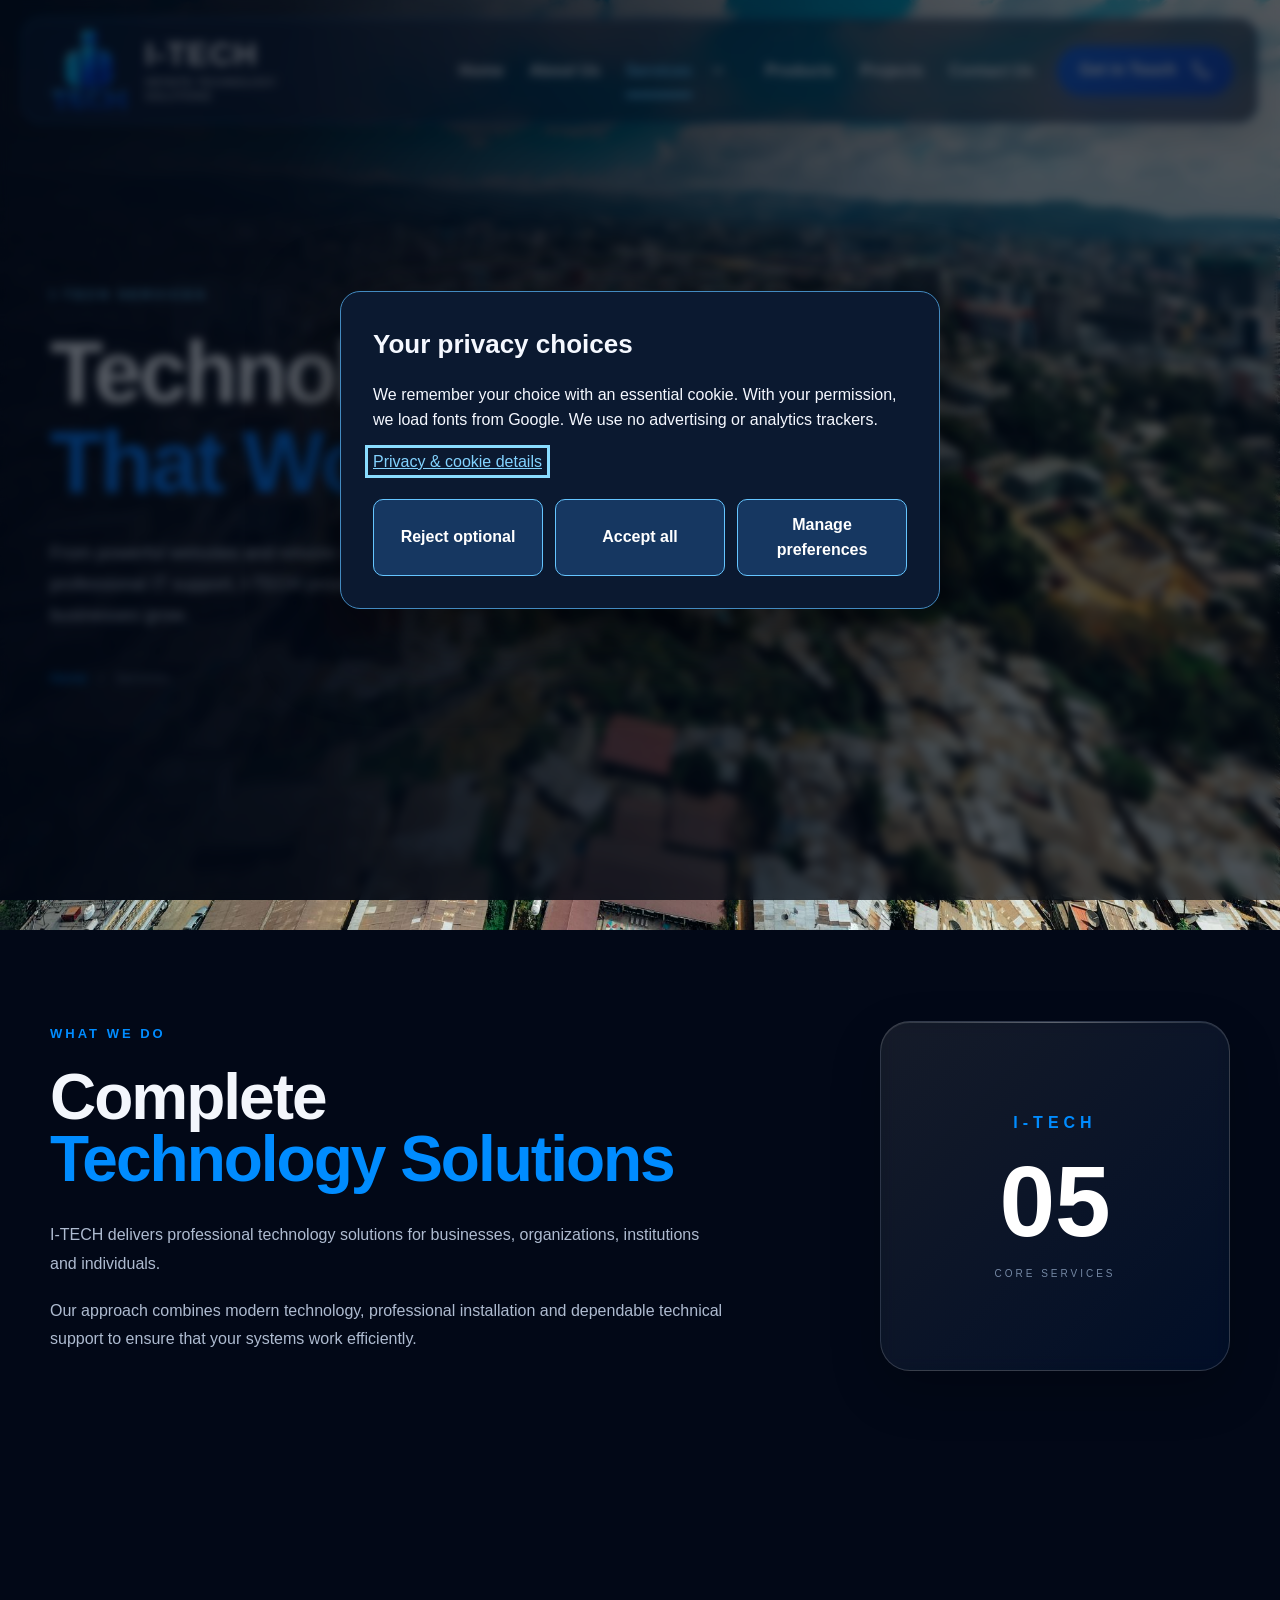
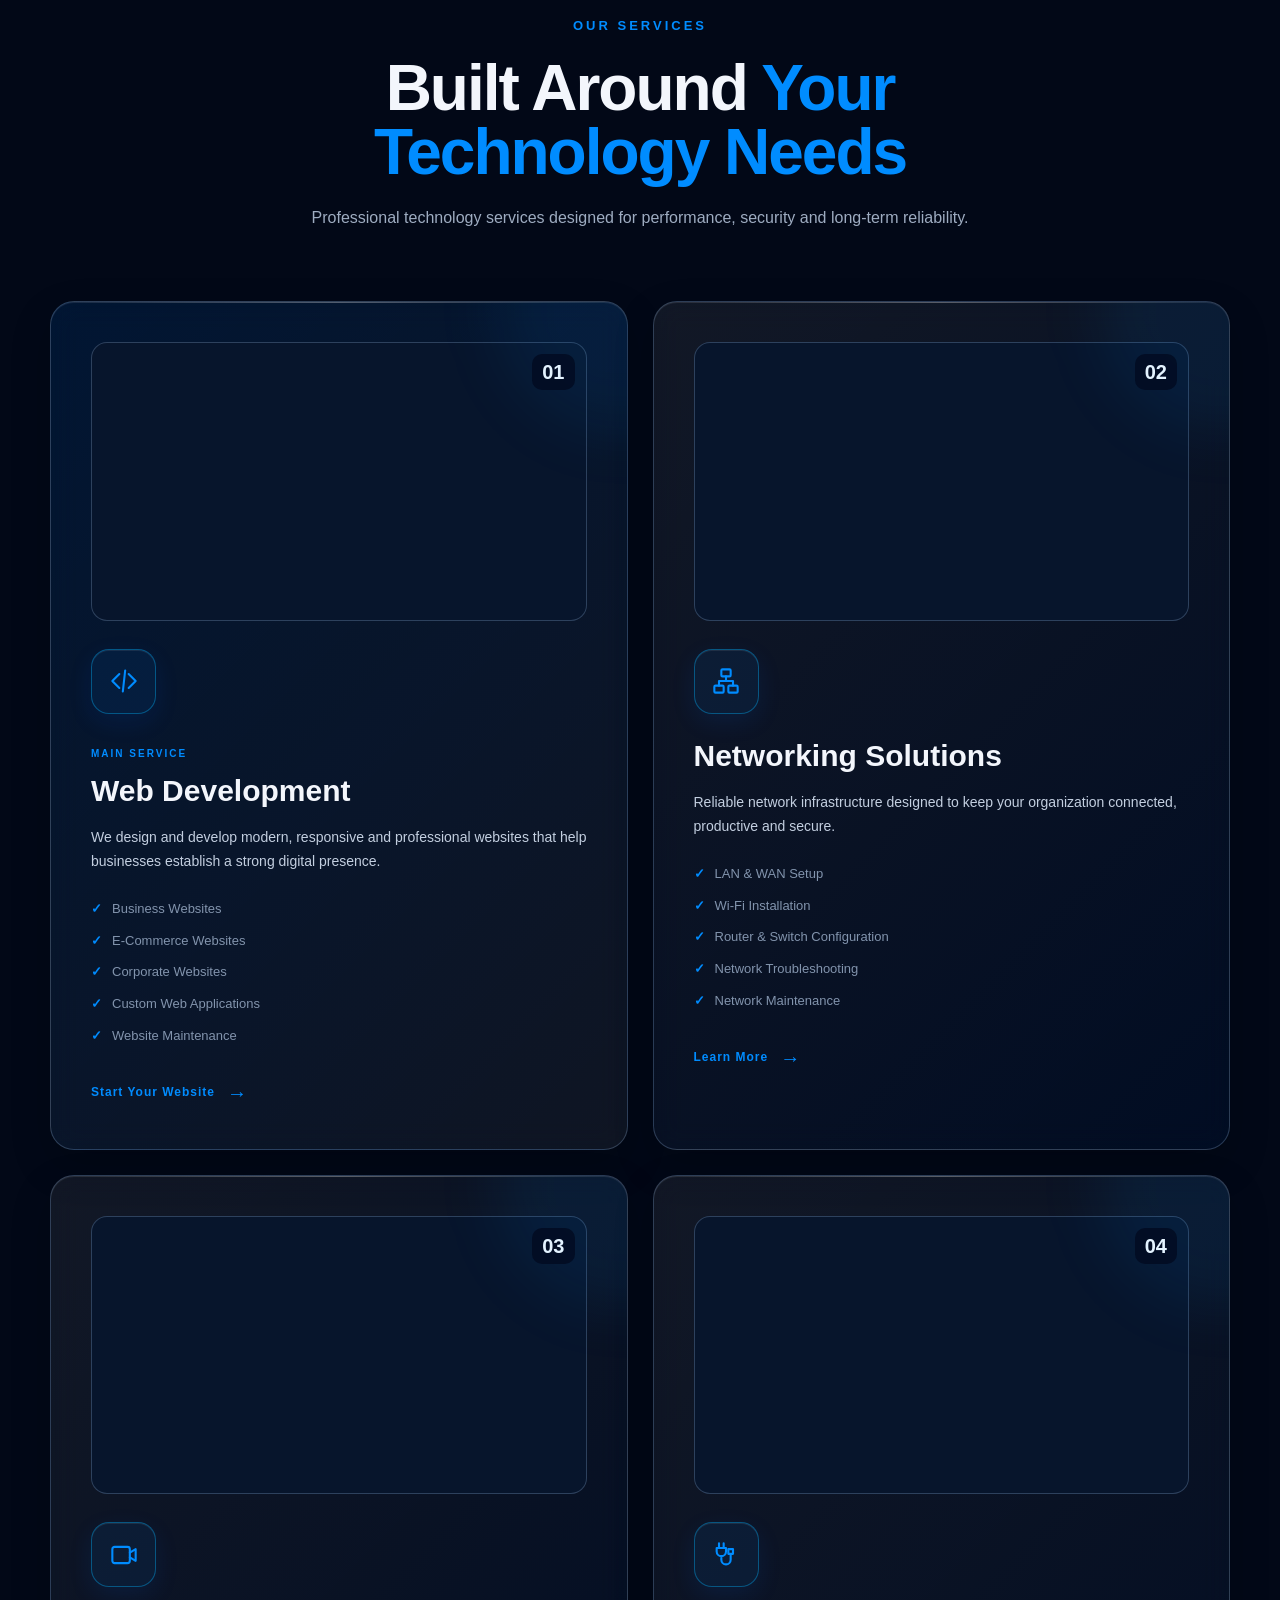
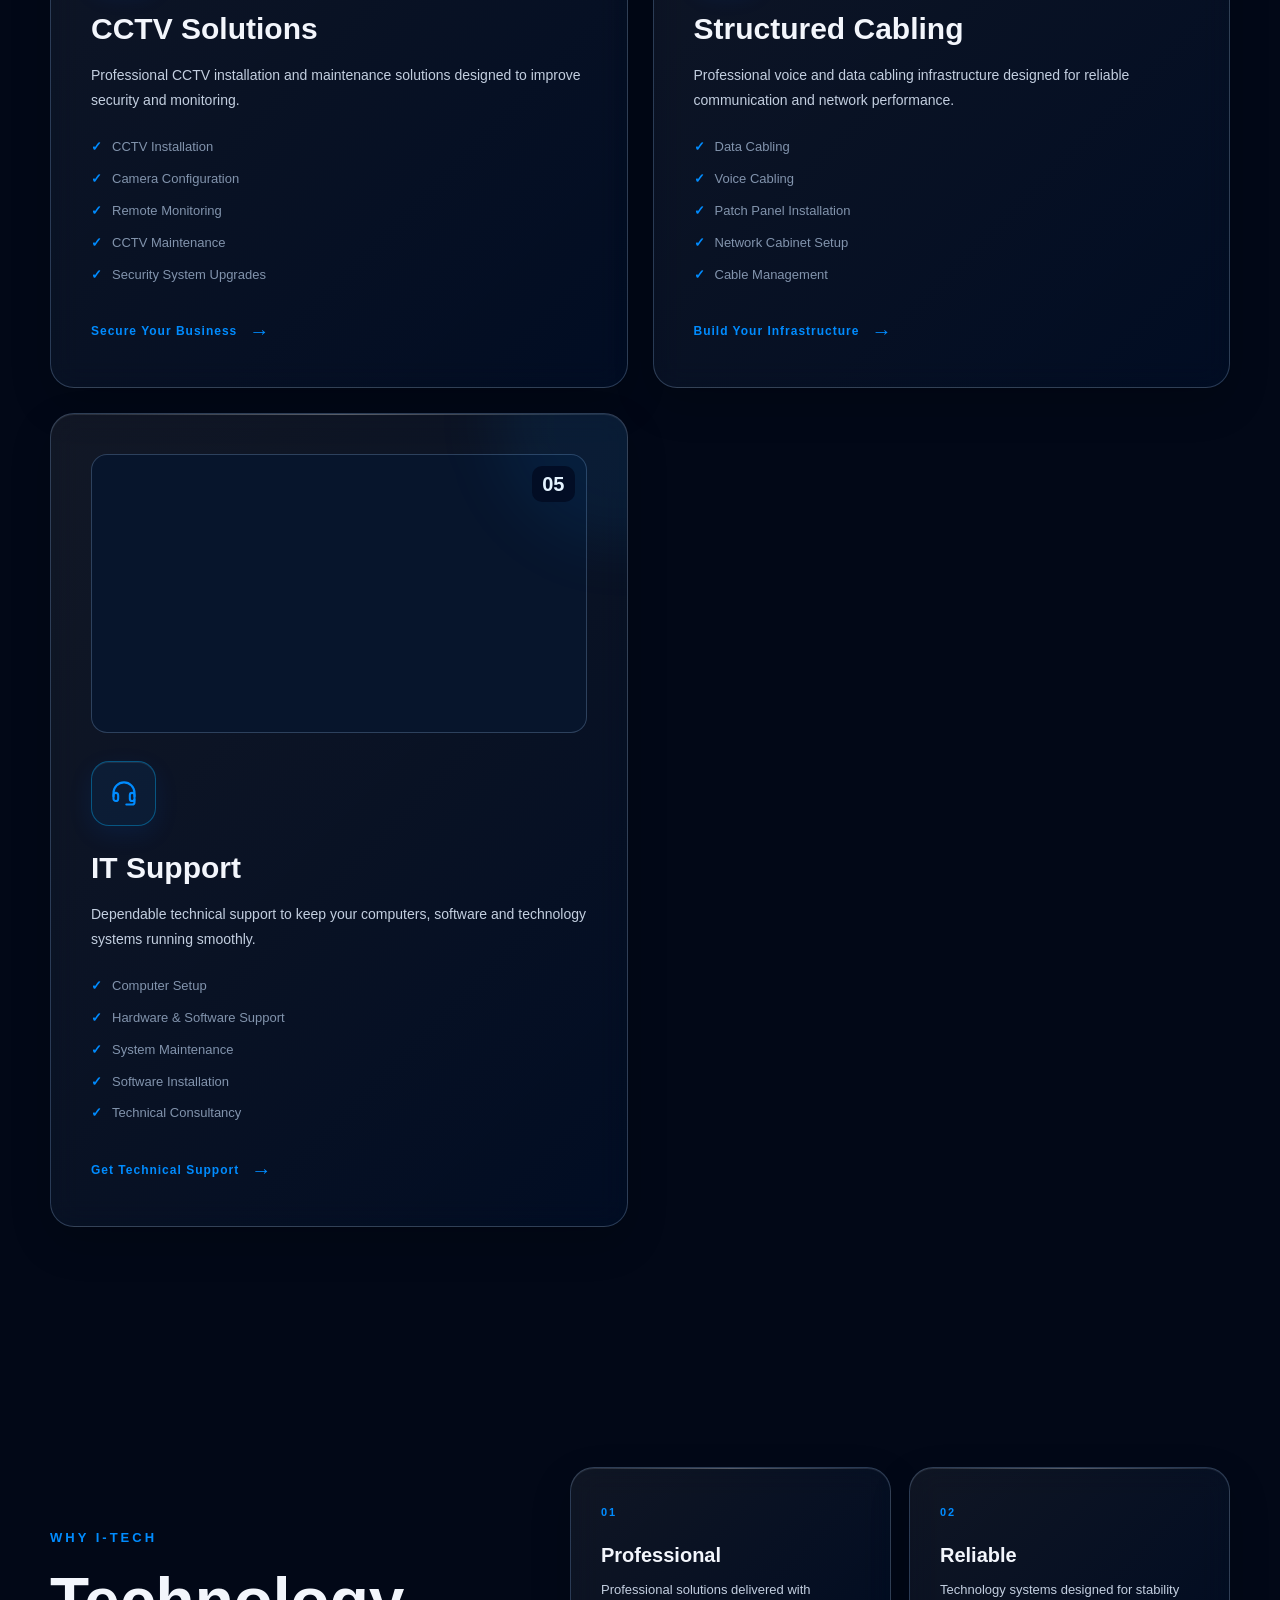
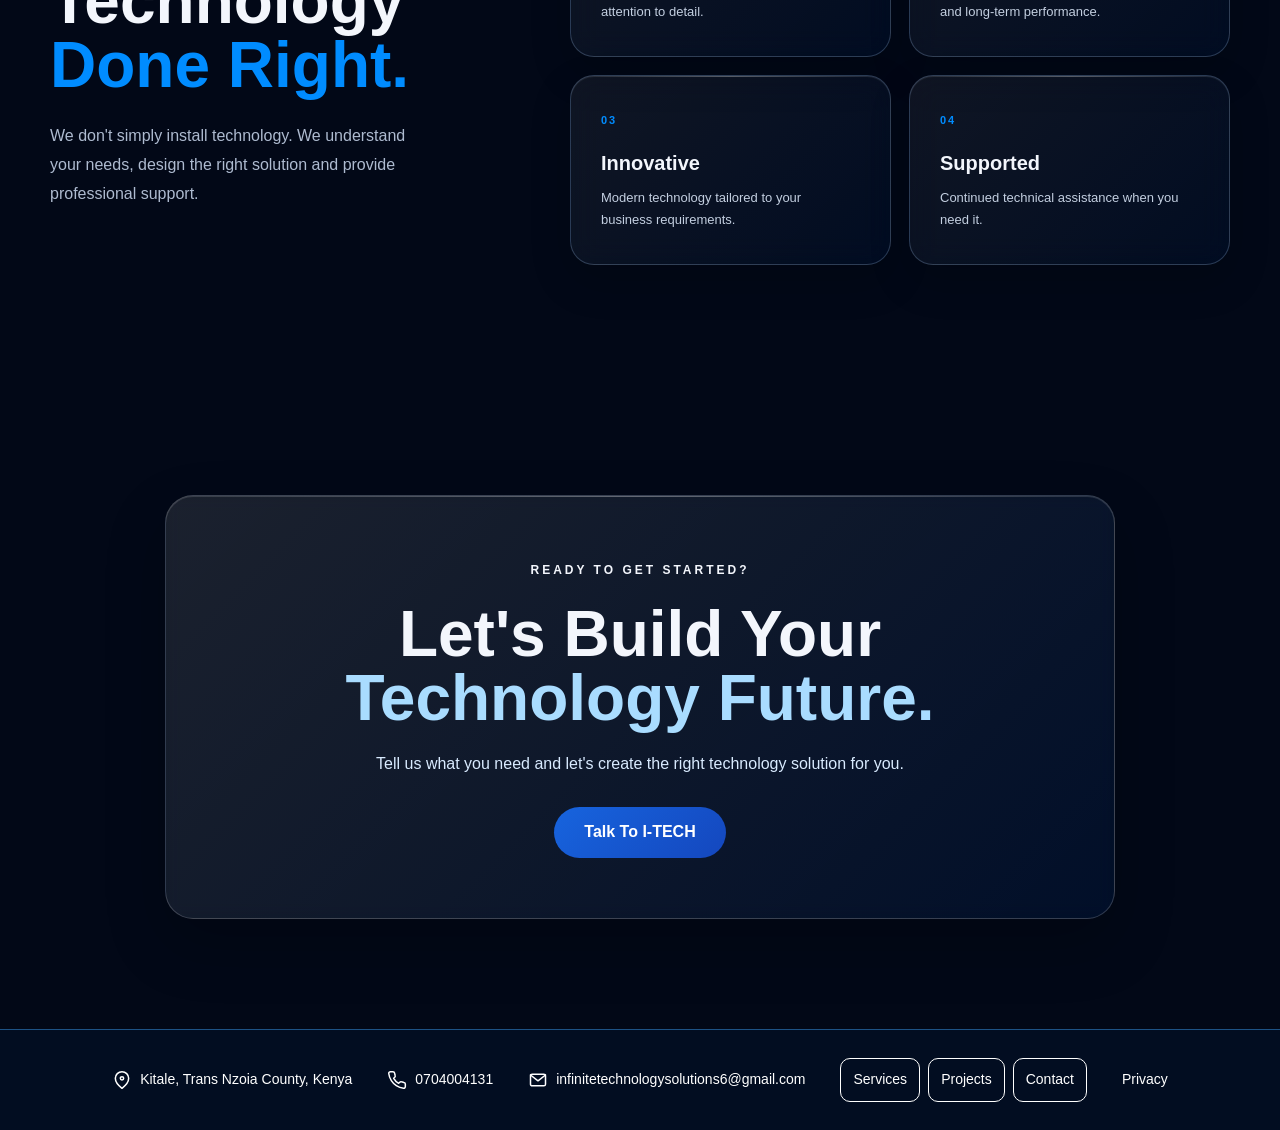
<file: pages/services.html>
<!DOCTYPE html>
<html lang="en">

<head>
    <meta http-equiv="Content-Security-Policy" content="default-src 'self'; script-src 'self'; style-src 'self' https://fonts.googleapis.com; font-src 'self' https://fonts.gstatic.com; img-src 'self' data:; connect-src 'none'; object-src 'none'; base-uri 'self'; form-action 'none'">
    <meta name="referrer" content="strict-origin-when-cross-origin">

    <meta charset="UTF-8">

    <meta
        name="viewport"
        content="width=device-width, initial-scale=1.0"
    >

    <title>I-TECH | Services</title>

    <!-- MAIN CSS -->
    <link
        rel="stylesheet"
        href="../css/style.css"
    >

    <!-- NAVBAR CSS -->
    <link
        rel="stylesheet"
        href="../css/navbar.css"
    >

    <!-- SERVICES CSS -->
    <link
        rel="stylesheet"
        href="../css/services.css"
    >

    <!-- GOOGLE FONT -->


    <link rel="stylesheet" href="../css/responsive.css">
    <link rel="stylesheet" href="../css/ui-polish.css">

</head>


<body class="page-services">

<a class="skip-link" href="#main-content">Skip to main content</a>

<!-- =====================================================
     NAVIGATION
===================================================== -->

<header class="site-header">

    <nav class="navbar" aria-label="Main navigation">

        <!-- LOGO -->
        <a href="../index.html" class="brand">

            <img
                src="../images/logo.png"
                alt="I-TECH - Infinite Technology Solutions"
                class="logo"
            >

            <div class="brand-text">

                <strong>I-TECH</strong>

                <small>
                    INFINITE TECHNOLOGY SOLUTIONS
                </small>

            </div>

        </a>


        <!-- MOBILE MENU BUTTON -->

        <button
            class="mobile-menu-btn"
            id="mobileMenuBtn"
            aria-label="Open navigation"
            aria-expanded="false"
            aria-controls="navLinks"
            type="button"
        >

            <span></span>
            <span></span>
            <span></span>

        </button>


        <!-- NAVIGATION LINKS -->

        <ul class="nav-links" id="navLinks">

            <li>
                <a href="../index.html">
                    Home
                </a>
            </li>

            <li>
                <a href="about.html">
                    About Us
                </a>
            </li>

            <li class="dropdown">

                <a href="services.html" class="active" aria-current="page">
                    Services

                </a>

                <button class="dropdown-toggle" type="button" aria-label="Show service links" aria-expanded="false" aria-controls="serviceLinks"><svg class="ui-icon" viewBox="0 0 24 24" fill="none" stroke="currentColor" stroke-width="2" aria-hidden="true"><path d="m6 9 6 6 6-6"/></svg></button>
                <ul class="dropdown-menu" id="serviceLinks">
                    <li>
                        <a href="services.html#WebDevelopment">Web Development</a>
                    </li>

                    <li>
                        <a href="services.html#networking">Networking</a>
                    </li>

                    <li>
                        <a href="services.html#cctv">CCTV Solutions</a>
                    </li>

                    <li>
                        <a href="services.html#cabling">Structured Cabling</a>
                    </li>

                    <li>
                        <a href="services.html#it-support">IT Support</a>
                    </li>

                </ul>

            </li>

            <li>
                <a href="products.html">
                    Products
                </a>
            </li>

            <li>
                <a href="projects.html">
                    Projects
                </a>
            </li>

            <li>
                <a href="contact.html">
                    Contact Us
                </a>
            </li>

        </ul>


        <!-- NAV CTA -->

        <a href="contact.html" class="nav-button">

            Get in Touch

            <svg class="ui-icon" viewBox="0 0 24 24" fill="none" stroke="currentColor" stroke-width="1.8" stroke-linecap="round" stroke-linejoin="round" aria-hidden="true"><path d="M22 16.9v3a2 2 0 0 1-2.2 2 19.8 19.8 0 0 1-8.6-3.1 19.5 19.5 0 0 1-6-6A19.8 19.8 0 0 1 2.1 4.2 2 2 0 0 1 4.1 2h3a2 2 0 0 1 2 1.7c.1 1 .4 2 .7 2.9a2 2 0 0 1-.5 2.1L8 10a16 16 0 0 0 6 6l1.3-1.3a2 2 0 0 1 2.1-.5c.9.3 1.9.6 2.9.7a2 2 0 0 1 1.7 2z"/></svg>

        </a>

    </nav>

</header>

<main id="main-content" tabindex="-1">



    <!-- =====================================================
         SERVICES HERO
    ====================================================== -->

    <section class="services-hero">

        <div class="services-hero-overlay"></div>


        <div class="services-hero-content">

            <span class="services-label">
                I-TECH SERVICES
            </span>


            <h1>
                Technology
                <span>That Works For You.</span>
            </h1>


            <p>

                From powerful websites and reliable networks
                to intelligent security systems and professional
                IT support, I-TECH provides technology solutions
                designed to help businesses grow.

            </p>


            <div class="services-breadcrumb">

                <a href="../index.html">
                    Home
                </a>

                <span>/</span>

                <span>
                    Services
                </span>

            </div>

        </div>

    </section>



    <!-- =====================================================
         SERVICES INTRO
    ====================================================== -->

    <section class="services-intro">

        <div class="services-intro-container">


            <div class="services-intro-content">

                <span class="section-label">
                    WHAT WE DO
                </span>


                <h2>

                    Complete
                    <span>Technology Solutions</span>

                </h2>


                <p>

                    I-TECH delivers professional technology
                    solutions for businesses, organizations,
                    institutions and individuals.

                </p>


                <p>

                    Our approach combines modern technology,
                    professional installation and dependable
                    technical support to ensure that your
                    systems work efficiently.

                </p>

            </div>


            <div class="services-intro-card">

                <span>
                    I-TECH
                </span>

                <strong>
                    05
                </strong>

                <small>
                    CORE SERVICES
                </small>

            </div>


        </div>

    </section>



    <!-- =====================================================
         SERVICES GRID
    ====================================================== -->

    <section class="services-section">


        <div class="services-header">

            <span class="section-label">
                OUR SERVICES
            </span>


            <h2>

                Built Around
                <span>Your Technology Needs</span>

            </h2>


            <p>

                Professional technology services designed
                for performance, security and long-term
                reliability.

            </p>

        </div>



        <div class="services-grid">


            <!-- =================================================
                 WEB DEVELOPMENT
            ================================================== -->

            <article class="service-card service-featured" id="WebDevelopment">

                <img class="service-card-image" src="../images/photos/web-development.jpg" alt="Laptop displaying web development code" width="1600" height="900" loading="lazy" decoding="async">

                <div class="service-number">
                    01
                </div>


                <div class="service-icon"><svg class="ui-icon" viewBox="0 0 24 24" fill="none" stroke="currentColor" stroke-width="1.8" stroke-linecap="round" stroke-linejoin="round" aria-hidden="true"><path d="m8 6-6 6 6 6m8-12 6 6-6 6m-3-15-2 18"/></svg></div>


                <span class="service-tag">
                    MAIN SERVICE
                </span>


                <h3>
                    Web Development
                </h3>


                <p>

                    We design and develop modern, responsive
                    and professional websites that help
                    businesses establish a strong digital
                    presence.

                </p>


                <ul>

                    <li>
                        Business Websites
                    </li>

                    <li>
                        E-Commerce Websites
                    </li>

                    <li>
                        Corporate Websites
                    </li>

                    <li>
                        Custom Web Applications
                    </li>

                    <li>
                        Website Maintenance
                    </li>

                </ul>


                <a
                    href="contact.html"
                    class="service-link"
                >
                    Start Your Website
                    <span>→</span>
                </a>

            </article>



            <!-- =================================================
                 NETWORKING
            ================================================== -->

            <article class="service-card" id="networking">

                <img class="service-card-image" src="../images/photos/network-engineer.jpg" alt="Engineer connecting network cables to server equipment" width="1600" height="900" loading="lazy" decoding="async">

                <div class="service-number">
                    02
                </div>


                <div class="service-icon"><svg class="ui-icon" viewBox="0 0 24 24" fill="none" stroke="currentColor" stroke-width="1.8" stroke-linecap="round" stroke-linejoin="round" aria-hidden="true"><rect x="8" y="2" width="8" height="6" rx="1"/><rect x="2" y="16" width="8" height="6" rx="1"/><rect x="14" y="16" width="8" height="6" rx="1"/><path d="M12 8v4H6v4m6-4h6v4"/></svg></div>


                <h3>
                    Networking Solutions
                </h3>


                <p>

                    Reliable network infrastructure designed
                    to keep your organization connected,
                    productive and secure.

                </p>


                <ul>

                    <li>
                        LAN & WAN Setup
                    </li>

                    <li>
                        Wi-Fi Installation
                    </li>

                    <li>
                        Router & Switch Configuration
                    </li>

                    <li>
                        Network Troubleshooting
                    </li>

                    <li>
                        Network Maintenance
                    </li>

                </ul>


                <a
                    href="contact.html"
                    class="service-link"
                >
                    Learn More
                    <span>→</span>
                </a>

            </article>



            <!-- =================================================
                 CCTV
            ================================================== -->

            <article class="service-card" id="cctv">

                <img class="service-card-image" src="../images/photos/cctv-building.jpg" alt="Dome security camera mounted on a commercial building" width="1600" height="900" loading="lazy" decoding="async">

                <div class="service-number">
                    03
                </div>


                <div class="service-icon"><svg class="ui-icon" viewBox="0 0 24 24" fill="none" stroke="currentColor" stroke-width="1.8" stroke-linecap="round" stroke-linejoin="round" aria-hidden="true"><rect x="2" y="5" width="15" height="14" rx="2"/><path d="m17 10 5-3v10l-5-3"/></svg></div>


                <h3>
                    CCTV Solutions
                </h3>


                <p>

                    Professional CCTV installation and
                    maintenance solutions designed to improve
                    security and monitoring.

                </p>


                <ul>

                    <li>
                        CCTV Installation
                    </li>

                    <li>
                        Camera Configuration
                    </li>

                    <li>
                        Remote Monitoring
                    </li>

                    <li>
                        CCTV Maintenance
                    </li>

                    <li>
                        Security System Upgrades
                    </li>

                </ul>


                <a
                    href="contact.html"
                    class="service-link"
                >
                    Secure Your Business
                    <span>→</span>
                </a>

            </article>



            <!-- =================================================
                 STRUCTURED CABLING
            ================================================== -->

            <article class="service-card" id="cabling">

                <img class="service-card-image" src="../images/photos/patch-panel.jpg" alt="Ethernet cables connected to an organized patch panel" width="1600" height="900" loading="lazy" decoding="async">

                <div class="service-number">
                    04
                </div>


                <div class="service-icon"><svg class="ui-icon" viewBox="0 0 24 24" fill="none" stroke="currentColor" stroke-width="1.8" stroke-linecap="round" stroke-linejoin="round" aria-hidden="true"><path d="M6 2v4m4-4v4M4 6h8v3a4 4 0 0 1-8 0zm4 7v3a4 4 0 0 0 8 0v-5m-2-4h4v4h-4z"/></svg></div>


                <h3>
                    Structured Cabling
                </h3>


                <p>

                    Professional voice and data cabling
                    infrastructure designed for reliable
                    communication and network performance.

                </p>


                <ul>

                    <li>
                        Data Cabling
                    </li>

                    <li>
                        Voice Cabling
                    </li>

                    <li>
                        Patch Panel Installation
                    </li>

                    <li>
                        Network Cabinet Setup
                    </li>

                    <li>
                        Cable Management
                    </li>

                </ul>


                <a
                    href="contact.html"
                    class="service-link"
                >
                    Build Your Infrastructure
                    <span>→</span>
                </a>

            </article>



            <!-- =================================================
                 IT SUPPORT
            ================================================== -->

            <article class="service-card" id="it-support">

                <img class="service-card-image" src="../images/photos/it-support.jpg" alt="Hands repairing a laptop circuit board" width="1600" height="900" loading="lazy" decoding="async">

                <div class="service-number">
                    05
                </div>


                <div class="service-icon"><svg class="ui-icon" viewBox="0 0 24 24" fill="none" stroke="currentColor" stroke-width="1.8" stroke-linecap="round" stroke-linejoin="round" aria-hidden="true"><path d="M3 14v-3a9 9 0 0 1 18 0v3M21 17v2a2 2 0 0 1-2 2h-5"/><rect x="3" y="11" width="4" height="7" rx="2"/><rect x="17" y="11" width="4" height="7" rx="2"/></svg></div>


                <h3>
                    IT Support
                </h3>


                <p>

                    Dependable technical support to keep
                    your computers, software and technology
                    systems running smoothly.

                </p>


                <ul>

                    <li>
                        Computer Setup
                    </li>

                    <li>
                        Hardware & Software Support
                    </li>

                    <li>
                        System Maintenance
                    </li>

                    <li>
                        Software Installation
                    </li>

                    <li>
                        Technical Consultancy
                    </li>

                </ul>


                <a
                    href="contact.html"
                    class="service-link"
                >
                    Get Technical Support
                    <span>→</span>
                </a>

            </article>


        </div>

    </section>



    <!-- =====================================================
         WHY CHOOSE OUR SERVICES
    ====================================================== -->

    <section class="service-benefits">


        <div class="service-benefits-container">


            <div class="benefits-content">

                <span class="section-label">
                    WHY I-TECH
                </span>


                <h2>

                    Technology
                    <span>Done Right.</span>

                </h2>


                <p>

                    We don't simply install technology.
                    We understand your needs, design the
                    right solution and provide professional
                    support.

                </p>

            </div>



            <div class="benefits-grid">


                <div class="benefit-card">

                    <span>
                        01
                    </span>

                    <h3>
                        Professional
                    </h3>

                    <p>
                        Professional solutions delivered
                        with attention to detail.
                    </p>

                </div>


                <div class="benefit-card">

                    <span>
                        02
                    </span>

                    <h3>
                        Reliable
                    </h3>

                    <p>
                        Technology systems designed for
                        stability and long-term performance.
                    </p>

                </div>


                <div class="benefit-card">

                    <span>
                        03
                    </span>

                    <h3>
                        Innovative
                    </h3>

                    <p>
                        Modern technology tailored to your
                        business requirements.
                    </p>

                </div>


                <div class="benefit-card">

                    <span>
                        04
                    </span>

                    <h3>
                        Supported
                    </h3>

                    <p>
                        Continued technical assistance when
                        you need it.
                    </p>

                </div>


            </div>

        </div>

    </section>



    <!-- =====================================================
         SERVICES CTA
    ====================================================== -->

    <section class="services-cta">


        <div class="services-cta-content">

            <span>
                READY TO GET STARTED?
            </span>


            <h2>

                Let's Build Your
                <strong>Technology Future.</strong>

            </h2>


            <p>

                Tell us what you need and let's create
                the right technology solution for you.

            </p>


            <a
                href="contact.html"
                class="services-cta-button"
            >
                Talk To I-TECH
            </a>

        </div>

    </section>
</main>
<footer class="footer">

    <div>

        <svg class="ui-icon" viewBox="0 0 24 24" fill="none" stroke="currentColor" stroke-width="1.8" stroke-linecap="round" stroke-linejoin="round" aria-hidden="true"><path d="M20 10c0 6-8 12-8 12S4 16 4 10a8 8 0 1 1 16 0z"/><circle cx="12" cy="10" r="2"/></svg> Kitale, Trans Nzoia County, Kenya

    </div>


    <div>

        <svg class="ui-icon" viewBox="0 0 24 24" fill="none" stroke="currentColor" stroke-width="1.8" stroke-linecap="round" stroke-linejoin="round" aria-hidden="true"><path d="M22 16.9v3a2 2 0 0 1-2.2 2 19.8 19.8 0 0 1-8.6-3.1 19.5 19.5 0 0 1-6-6A19.8 19.8 0 0 1 2.1 4.2 2 2 0 0 1 4.1 2h3a2 2 0 0 1 2 1.7l.7 2.9a2 2 0 0 1-.5 2.1L8 10a16 16 0 0 0 6 6l1.3-1.3a2 2 0 0 1 2.1-.5l2.9.7a2 2 0 0 1 1.7 2z"/></svg> <a href="tel:+254704004131">0704004131</a>

    </div>


    <div>

        <svg class="ui-icon" viewBox="0 0 24 24" fill="none" stroke="currentColor" stroke-width="1.8" stroke-linecap="round" stroke-linejoin="round" aria-hidden="true"><rect x="3" y="5" width="18" height="14" rx="2"/><path d="m3 6 9 7 9-7"/></svg> <a href="mailto:infinitetechnologysolutions6@gmail.com">infinitetechnologysolutions6@gmail.com</a>

    </div>


    <div class="socials" aria-label="Footer links"><a href="services.html">Services</a><a href="projects.html">Projects</a><a href="contact.html">Contact</a></div>

<a href="privacy.html">Privacy</a>
<button class="cookie-settings" type="button" hidden>Cookie settings</button>
</footer>



<script src="../js/main.js" defer></script>

</body>

</html>
</file>
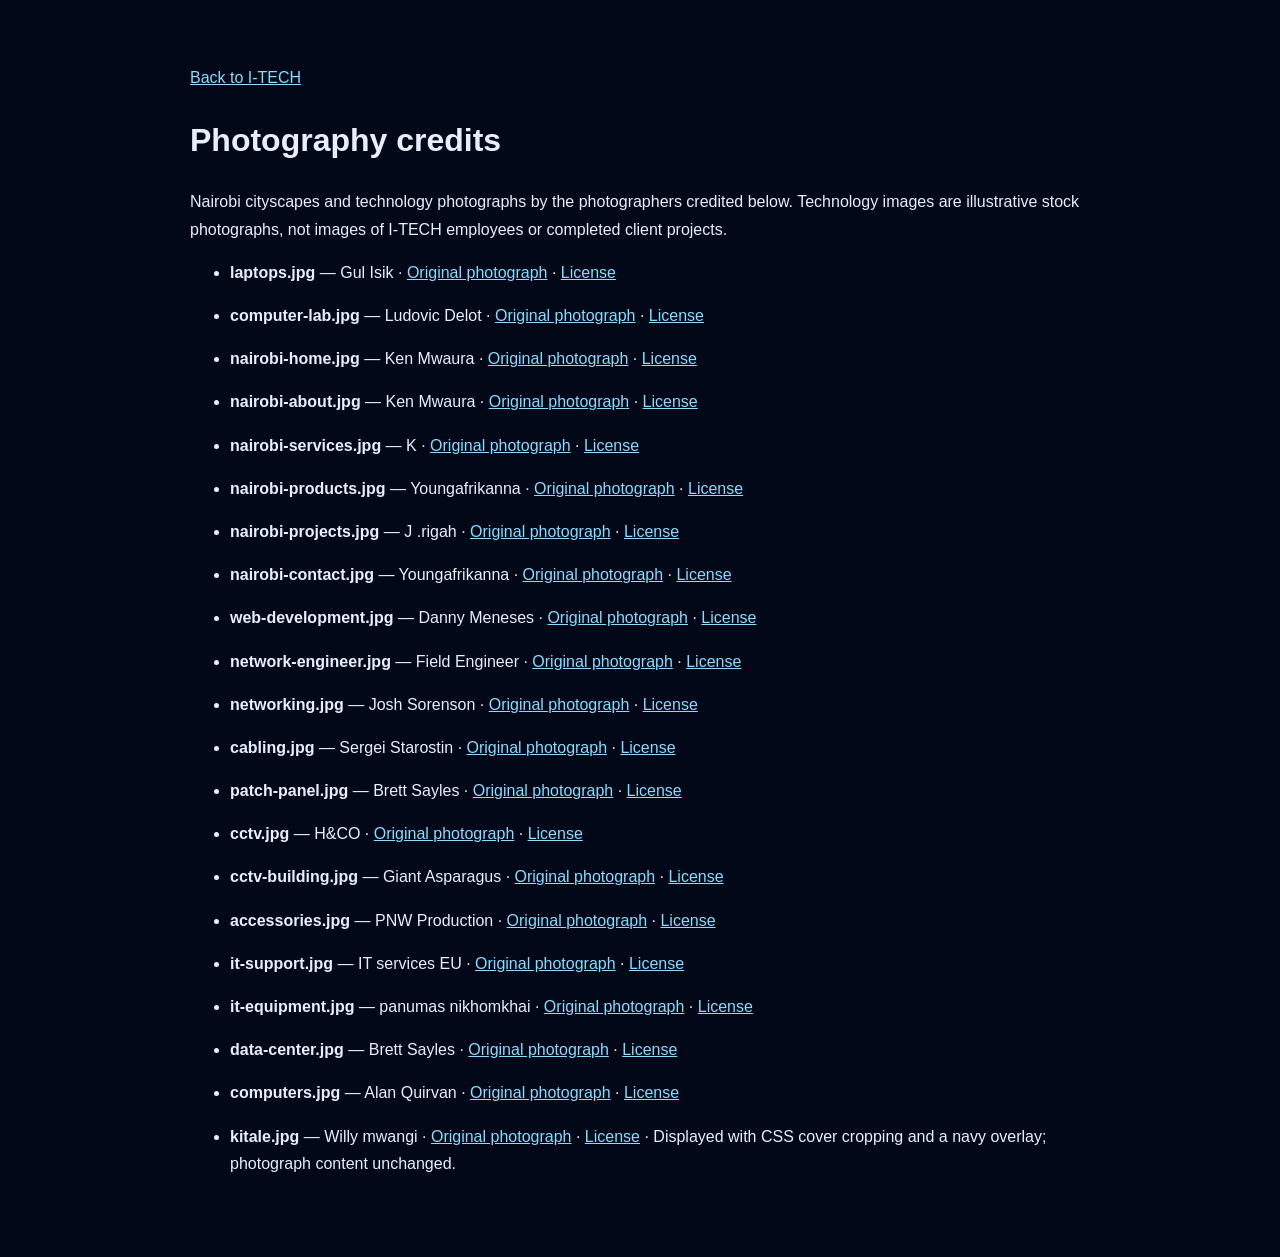
<file: images/photos/credits.html>
<!DOCTYPE html><html lang="en"><head><meta http-equiv="Content-Security-Policy" content="default-src 'self'; script-src 'self'; style-src 'self' https://fonts.googleapis.com; font-src 'self' https://fonts.gstatic.com; img-src 'self' data:; connect-src 'none'; object-src 'none'; base-uri 'self'; form-action 'none'"><meta name="referrer" content="strict-origin-when-cross-origin"><meta charset="UTF-8"><meta name="viewport" content="width=device-width, initial-scale=1"><title>Photography credits | I-TECH</title><link rel="stylesheet" href="../../css/credits.css"></head><body><a href="../../index.html">Back to I-TECH</a><h1>Photography credits</h1><p>Nairobi cityscapes and technology photographs by the photographers credited below. Technology images are illustrative stock photographs, not images of I-TECH employees or completed client projects.</p><ul><li><strong>laptops.jpg</strong> — Gul Isik · <a href="https://www.pexels.com/photo/laptops-and-tablet-on-table-20123611/">Original photograph</a> · <a href="https://www.pexels.com/license/">License</a></li>
<li><strong>computer-lab.jpg</strong> — Ludovic Delot · <a href="https://www.pexels.com/photo/a-classroom-with-rows-of-computers-and-monitors-18471480/">Original photograph</a> · <a href="https://www.pexels.com/license/">License</a></li>
<li><strong>nairobi-home.jpg</strong> — Ken Mwaura · <a href="https://www.pexels.com/photo/stunning-nairobi-skyline-at-dusk-29069329/">Original photograph</a> · <a href="https://www.pexels.com/license/">License</a></li>
<li><strong>nairobi-about.jpg</strong> — Ken Mwaura · <a href="https://www.pexels.com/photo/skyline-view-of-nairobi-cityscape-at-daytime-29069344/">Original photograph</a> · <a href="https://www.pexels.com/license/">License</a></li>
<li><strong>nairobi-services.jpg</strong> — K · <a href="https://www.pexels.com/photo/aerial-view-of-city-buildings-3794803/">Original photograph</a> · <a href="https://www.pexels.com/license/">License</a></li>
<li><strong>nairobi-products.jpg</strong> — Youngafrikanna · <a href="https://www.pexels.com/photo/nairobi-cityscape-aerial-view-of-skyscrapers-29891537/">Original photograph</a> · <a href="https://www.pexels.com/license/">License</a></li>
<li><strong>nairobi-projects.jpg</strong> — J .rigah · <a href="https://www.pexels.com/photo/modern-architectural-skyline-in-nairobi-31904144/">Original photograph</a> · <a href="https://www.pexels.com/license/">License</a></li>
<li><strong>nairobi-contact.jpg</strong> — Youngafrikanna · <a href="https://www.pexels.com/photo/nairobi-skyline-at-sunset-with-urban-landmarks-38133494/">Original photograph</a> · <a href="https://www.pexels.com/license/">License</a></li>
<li><strong>web-development.jpg</strong> — Danny Meneses · <a href="https://www.pexels.com/photo/photo-of-turned-on-laptop-computer-943096/">Original photograph</a> · <a href="https://www.pexels.com/license/">License</a></li>
<li><strong>network-engineer.jpg</strong> — Field Engineer · <a href="https://www.pexels.com/photo/electronics-engineer-fixing-cables-on-server-442150/">Original photograph</a> · <a href="https://www.pexels.com/license/">License</a></li>
<li><strong>networking.jpg</strong> — Josh Sorenson · <a href="https://www.pexels.com/photo/ethernet-cables-plugged-on-a-server-rack-1054397/">Original photograph</a> · <a href="https://www.pexels.com/license/">License</a></li>
<li><strong>cabling.jpg</strong> — Sergei Starostin · <a href="https://www.pexels.com/photo/close-up-photo-of-ethernet-cables-on-network-switch-6466143/">Original photograph</a> · <a href="https://www.pexels.com/license/">License</a></li>
<li><strong>patch-panel.jpg</strong> — Brett Sayles · <a href="https://www.pexels.com/photo/cables-plugged-into-patch-panel-5073493/">Original photograph</a> · <a href="https://www.pexels.com/license/">License</a></li>
<li><strong>cctv.jpg</strong> — H&amp;CO · <a href="https://www.pexels.com/photo/a-security-camera-installed-on-the-outside-wall-2885868/">Original photograph</a> · <a href="https://www.pexels.com/license/">License</a></li>
<li><strong>cctv-building.jpg</strong> — Giant Asparagus · <a href="https://www.pexels.com/photo/close-up-of-security-camera-on-modern-building-37591155/">Original photograph</a> · <a href="https://www.pexels.com/license/">License</a></li>
<li><strong>accessories.jpg</strong> — PNW Production · <a href="https://www.pexels.com/photo/a-white-keyboard-near-a-white-mouse-8250832/">Original photograph</a> · <a href="https://www.pexels.com/license/">License</a></li>
<li><strong>it-support.jpg</strong> — IT services EU · <a href="https://www.pexels.com/photo/close-up-of-man-repairing-a-computer-7639374/">Original photograph</a> · <a href="https://www.pexels.com/license/">License</a></li>
<li><strong>it-equipment.jpg</strong> — panumas nikhomkhai · <a href="https://www.pexels.com/photo/computer-server-in-data-center-room-17489163/">Original photograph</a> · <a href="https://www.pexels.com/license/">License</a></li>
<li><strong>data-center.jpg</strong> — Brett Sayles · <a href="https://www.pexels.com/photo/server-racks-on-data-center-4508751/">Original photograph</a> · <a href="https://www.pexels.com/license/">License</a></li>
<li><strong>computers.jpg</strong> — Alan Quirvan · <a href="https://www.pexels.com/photo/modern-desktop-setup-with-computer-accessories-28297692/">Original photograph</a> · <a href="https://www.pexels.com/license/">License</a></li>
<li><strong>kitale.jpg</strong> — Willy mwangi · <a href="https://commons.wikimedia.org/wiki/File:Kitale_Town_Photos.jpg">Original photograph</a> · <a href="https://creativecommons.org/licenses/by-sa/4.0/">License</a> · Displayed with CSS cover cropping and a navy overlay; photograph content unchanged.</li></ul></body></html>
</file>
<file: css/style.css>
/* Shared background lighting, based on the homepage. */
:root {
    --page-lighting: linear-gradient(
        90deg,
        rgba(1, 7, 24, .96) 0%,
        rgba(1, 7, 24, .88) 22%,
        rgba(1, 7, 24, .48) 48%,
        rgba(1, 7, 24, .05) 78%
    );
    --hero-bottom-lighting: linear-gradient(transparent, rgba(1, 7, 24, .9));
}

@media (max-width: 850px) {
    :root {
        --page-lighting: linear-gradient(90deg, rgba(1, 7, 24, .96), rgba(1, 7, 24, .68));
    }
}

/* =====================================================
   GLOBAL
===================================================== */

* {
    margin: 0;
    padding: 0;
    box-sizing: border-box;
}


html {
    scroll-behavior: smooth;
}


body {
    font-family: "Inter", Arial, sans-serif;

    background: #020817;

    color: white;

    overflow-x: hidden;
}


a {
    text-decoration: none;
    color: inherit;
}


ul {
    list-style: none;
}



/* =====================================================
   HERO
===================================================== */

.hero {

    min-height: 820px;

    position: relative;

    display: flex;

    align-items: center;

    background-image:
        url("../images/photos/nairobi-home.jpg");

    background-size: cover;

    background-position: center center;

    background-repeat: no-repeat;

    overflow: hidden;
}



/* DARK GRADIENT */

.hero-overlay {

    position: absolute;

    inset: 0;

    background: var(--page-lighting);

    z-index: 1;
}



/* EXTRA BOTTOM DARKENING */

.hero::after {

    content: "";

    position: absolute;

    left: 0;
    right: 0;
    bottom: 0;

    height: 180px;

    background: var(--hero-bottom-lighting);

    z-index: 1;
}



/* =====================================================
   HERO CONTENT
===================================================== */

.hero-content {

    position: relative;

    z-index: 2;

    width: 100%;

    max-width: 1450px;

    margin: 0 auto;

    padding: 150px 60px 100px;

}


.hero-small-title {

    color: #009dff;

    font-size: 21px;

    font-weight: 600;

    letter-spacing: 1px;

    margin-bottom: 22px;
}



.hero h1 {

    font-size: clamp(50px, 5.5vw, 92px);

    line-height: 0.98;

    font-weight: 900;

    letter-spacing: -3px;

    max-width: 850px;

    margin-bottom: 30px;

    text-shadow:
        0 5px 25px rgba(0, 0, 0, .45);
}



.hero h1 span {

    display: block;

    color: #087df5;

}



.hero-description {

    max-width: 650px;

    font-size: 19px;

    line-height: 1.7;

    color: rgba(255,255,255,.92);

    margin-bottom: 32px;
}



/* =====================================================
   HERO CONTACT
===================================================== */

.hero-contact {

    display: flex;

    flex-wrap: wrap;

    gap: 25px;

    margin-bottom: 32px;
}


.contact-item {

    display: flex;

    align-items: center;

    gap: 10px;

    font-size: 15px;

    color: #f1f5ff;
}


.contact-icon {

    width: 30px;

    height: 30px;

    display: flex;

    align-items: center;

    justify-content: center;

    border: 2px solid #008cff;

    border-radius: 50%;

    color: #008cff;
}



/* =====================================================
   HERO BUTTONS
===================================================== */

.hero-buttons {

    display: flex;

    flex-wrap: wrap;

    gap: 14px;
}


.primary-button,
.secondary-button {

    min-width: 220px;

    padding: 17px 27px;

    border-radius: 35px;

    display: inline-flex;

    justify-content: center;

    align-items: center;

    gap: 22px;

    font-size: 17px;

    font-weight: 600;

    transition: .3s ease;
}


.primary-button {

    background:
        linear-gradient(
            135deg,
            #007bff,
            #0755f5
        );

    box-shadow:
        0 12px 35px rgba(0, 105, 255, .35);
}


.secondary-button {

    border: 1px solid white;

    background: rgba(0,0,0,.15);

    backdrop-filter: blur(8px);
}


.primary-button:hover {

    transform: translateY(-3px);

    box-shadow:
        0 16px 45px rgba(0, 105, 255, .5);
}


.secondary-button:hover {

    background: white;

    color: #06112a;

    transform: translateY(-3px);
}



/* =====================================================
   FEATURES
===================================================== */

.features-section {

    position: relative;

    z-index: 5;

    margin-top: -70px;

    padding: 0 55px;
}


.features-container {

    max-width: 1350px;

    margin: auto;

    display: grid;

    grid-template-columns:
        repeat(4, 1fr);

    background:
        rgba(2, 16, 48, .82);

    border:
        1px solid rgba(0, 149, 255, .55);

    border-radius: 22px;

    backdrop-filter: blur(18px);

    overflow: hidden;
}


.feature {

    min-height: 110px;

    display: flex;

    align-items: center;

    gap: 18px;

    padding: 20px 28px;

    border-right:
        1px solid rgba(0, 149, 255, .2);
}


.feature:last-child {

    border-right: none;
}


.feature-icon {

    min-width: 50px;

    height: 50px;

    border:
        2px solid #008cff;

    border-radius: 50%;

    display: flex;

    align-items: center;

    justify-content: center;

    font-size: 26px;

    color: #008cff;
}


.feature h3 {

    font-size: 14px;

    margin-bottom: 7px;
}


.feature p {

    font-size: 12px;

    line-height: 1.4;

    color: #d4d9e6;
}



/* =====================================================
   STATISTICS
===================================================== */

.stats-section {

    max-width: 1450px;

    margin: 5px auto 0;

    padding: 20px 30px;

    display: grid;

    grid-template-columns:
        repeat(5, 1fr);

    background:
        rgba(1, 15, 44, .88);

    border:
        1px solid rgba(0, 119, 255, .4);

    border-radius: 20px;

    backdrop-filter: blur(15px);

}


.stat {

    display: flex;

    flex-direction: column;

    align-items: center;

    justify-content: center;

    text-align: center;

    min-height: 80px;

    border-right:
        1px solid rgba(0, 119, 255, .2);
}


.stat:last-child {

    border-right: none;
}


.stat strong {

    font-size: 27px;

    font-weight: 800;
}


.stat span {

    color: #dce5f7;

    font-size: 14px;

    margin-top: 3px;
}



/* =====================================================
   FOOTER
===================================================== */

.footer {

    min-height: 60px;

    display: flex;

    align-items: center;

    justify-content: center;

    flex-wrap: wrap;

    gap: 35px;

    padding: 15px 30px;

    margin-top: 0;

    background:
        linear-gradient(
            90deg,
            #0059ff,
            #0647ce
        );

    font-size: 14px;
}


.socials {

    display: flex;

    align-items: center;

    gap: 12px;
}


.socials a {

    width: 30px;

    height: 30px;

    display: flex;

    align-items: center;

    justify-content: center;

    border: 1px solid white;

    border-radius: 50%;

    font-size: 12px;

    transition: .3s;
}


.socials a:hover {

    background: white;

    color: #0059ff;
}
</file>
<file: css/navbar.css>
/* =====================================================
   HEADER
===================================================== */

.site-header {

    position: absolute;

    top: 18px;

    left: 22px;

    right: 22px;

    z-index: 100;
}



/* =====================================================
   NAVBAR
===================================================== */

.navbar {

    max-width: 1500px;

    min-height: 84px;

    margin: auto;

    padding: 0 25px 0 45px;

    display: flex;

    align-items: center;

    justify-content: space-between;

    gap: 30px;

    border:
        1px solid rgba(0, 137, 255, .45);

    border-radius: 20px;

    background:
        linear-gradient(135deg, rgba(16, 35, 64, .48), rgba(2, 10, 31, .58));

    -webkit-backdrop-filter: blur(18px) saturate(150%);

    backdrop-filter: blur(18px) saturate(150%);

    box-shadow:
        0 10px 40px rgba(0,0,0,.2),
        inset 0 1px 0 rgba(255,255,255,.12);
}

/* =====================================================
   LOGO
===================================================== */

.logo {
    width: 100px;
    height: auto;
    display: block;
}

/* =====================================================
   BRAND
===================================================== */

.brand {

    display: flex;

    align-items: center;

    gap: 15px;

    flex-shrink: 0;
}


.brand-icon {

    width: 55px;

    height: 65px;

    display: flex;

    align-items: center;

    justify-content: center;

    border: 3px solid #008cff;

    clip-path:
        polygon(
            50% 0,
            95% 25%,
            95% 75%,
            50% 100%,
            5% 75%,
            5% 25%
        );

    color: white;

    font-size: 39px;

    font-family: Georgia, serif;

    font-weight: bold;
}


.brand-text {

    display: flex;

    flex-direction: column;

    max-width: 180px;
}


.brand-text strong {

    font-size: 38px;

    font-weight: 800;

    letter-spacing: 1px;

    line-height: 1;
}


.brand-text small {

    font-size: 11px;

    margin-top: 5px;

    letter-spacing: .3px;
}



/* =====================================================
   NAV LINKS
===================================================== */

.nav-links {

    display: flex;

    align-items: center;

    gap: 45px;

    margin-left: auto;
}


.nav-links li {

    position: relative;
}


.nav-links a {

    display: flex;

    align-items: center;

    gap: 5px;

    padding: 30px 0;

    font-size: 17px;

    font-weight: 600;

    color: #f3f5fb;

    transition: .3s;
}


.nav-links a:hover {

    color: #008cff;
}


.nav-links a.active {

    color: #008cff;

    position: relative;
}


.nav-links a.active::after {

    content: "";

    position: absolute;

    bottom: 13px;

    left: 0;

    width: 55px;

    height: 4px;

    background: #008cff;
}


.arrow {

    font-size: 17px;

    margin-left: 4px;
}



/* =====================================================
   DROPDOWN
===================================================== */

.dropdown-menu {

    position: absolute;

    top: 100%;

    left: -20px;

    min-width: 220px;

    padding: 10px;

    background:
        rgba(2, 10, 31, .78);

    -webkit-backdrop-filter: blur(18px);

    backdrop-filter: blur(18px);

    border:
        1px solid rgba(0, 137, 255, .4);

    border-radius: 12px;

    opacity: 0;

    visibility: hidden;

    transform:
        translateY(10px);

    transition: .3s;

    box-shadow:
        0 20px 50px rgba(0,0,0,.4);
}


.dropdown:hover .dropdown-menu,
.dropdown:focus-within .dropdown-menu {

    opacity: 1;

    visibility: visible;

    transform:
        translateY(0);
}


.dropdown-menu li {

    width: 100%;
}


.dropdown-menu a {

    padding: 13px 15px;

    border-radius: 8px;

    font-size: 14px;
}


.dropdown-menu a:hover {

    background: rgba(0, 130, 255, .12);
}



/* =====================================================
   NAV BUTTON
===================================================== */

.nav-button {

    display: flex;

    align-items: center;

    justify-content: center;

    gap: 15px;

    padding: 15px 28px;

    min-width: 185px;

    border-radius: 40px;

    background:
        linear-gradient(
            135deg,
            #087dff,
            #0754ed
        );

    font-size: 16px;

    font-weight: 600;

    box-shadow:
        0 10px 30px rgba(0,90,255,.3);

    transition: .3s;

    flex-shrink: 0;
}


.nav-button:hover {

    transform: translateY(-2px);

    box-shadow:
        0 15px 40px rgba(0,90,255,.5);
}



/* =====================================================
   MOBILE BUTTON
===================================================== */

.mobile-menu-btn {

    display: none;

    width: 45px;

    height: 45px;

    border: 1px solid #008cff;

    border-radius: 8px;

    background: transparent;

    cursor: pointer;

    flex-direction: column;

    justify-content: center;

    align-items: center;

    gap: 5px;
}


.mobile-menu-btn span {

    display: block;

    width: 22px;

    height: 2px;

    background: white;
}

/* Keep the full brand and navigation comfortable on smaller screens. */
@media (min-width: 851px) and (max-width: 1100px) {
    .navbar { padding: 8px 20px; gap: 20px; }
    .mobile-menu-btn { display: flex; margin-left: auto; }
    .nav-button { display: none; }
    .nav-links {
        position: absolute;
        top: calc(100% + 8px);
        left: 0;
        right: 0;
        flex-direction: column;
        align-items: stretch;
        gap: 0;
        padding: 15px;
        border: 1px solid rgba(0,140,255,.4);
        border-radius: 14px;
        background: rgba(2,10,31,.78);
        -webkit-backdrop-filter: blur(18px);
        backdrop-filter: blur(18px);
        opacity: 0;
        visibility: hidden;
        transform: translateY(-10px);
        transition: .3s;
    }
    .nav-links.open { opacity: 1; visibility: visible; transform: translateY(0); }
    .nav-links a { padding: 15px; }
    .nav-links a.active::after { display: none; }
    .dropdown-menu { position: static; display: none; transform: none; }
    .dropdown:hover .dropdown-menu,
    .dropdown:focus-within .dropdown-menu { display: block; }
}

@media (max-width: 850px) {
    .navbar { gap: 12px; }
    .navbar .logo { width: 64px; }
    .brand { gap: 10px; }
    .navbar .nav-links {
        top: calc(100% + 8px);
        background: rgba(2,10,31,.78);
        -webkit-backdrop-filter: blur(18px);
        backdrop-filter: blur(18px);
    }
}

@media (max-width: 1100px) {
    .dropdown:focus-within .dropdown-menu { display: block; }
}
</file>
<file: css/responsive.css>
/* =====================================================
   TABLETS
===================================================== */

@media (max-width: 1200px) {

    .nav-links {

        gap: 20px;

    }

    .nav-links a {

        font-size: 15px;

    }

    .nav-button {

        min-width: 150px;

        padding: 14px 18px;

    }


    .brand-text strong {

        font-size: 30px;

    }


    .hero-content {

        padding-left: 45px;

    }


    .features-container {

        grid-template-columns:
            repeat(2, 1fr);

    }


    .feature:nth-child(2) {

        border-right: none;

    }

}



/* =====================================================
   MOBILE
===================================================== */

@media (max-width: 850px) {

    .site-header {

        left: 10px;

        right: 10px;

        top: 10px;

    }


    .navbar {

        min-height: 70px;

        padding: 8px 15px;

        border-radius: 14px;

    }


    .brand-icon {

        width: 42px;

        height: 50px;

        font-size: 29px;

    }


    .brand-text strong {

        font-size: 25px;

    }


    .brand-text small {

        font-size: 7px;

    }


    .mobile-menu-btn {

        display: flex;

        margin-left: auto;

    }


    .nav-button {

        display: none;

    }


    .nav-links {

        position: absolute;

        top: 78px;

        left: 0;

        right: 0;

        display: flex;

        flex-direction: column;

        align-items: stretch;

        gap: 0;

        padding: 15px;

        background:
            rgba(2,10,31,.97);

        border:
            1px solid rgba(0,140,255,.4);

        border-radius: 14px;

        opacity: 0;

        visibility: hidden;

        transform:
            translateY(-10px);

        transition: .3s;
    }


    .nav-links.open {

        opacity: 1;

        visibility: visible;

        transform:
            translateY(0);

    }


    .nav-links a {

        padding: 15px;

    }


    .nav-links a.active::after {

        display: none;

    }


    .dropdown-menu {

        position: static;

        display: none;

        opacity: 1;

        visibility: visible;

        transform: none;

        background: rgba(0,100,255,.08);

        box-shadow: none;

        border: none;

    }


    .dropdown:hover .dropdown-menu {

        display: block;

    }



    /* HERO */

    .hero {

        min-height: 900px;

        background-position:
            62% center;

    }


    .hero-overlay {

        background: var(--page-lighting);

    }


    .hero-content {

        padding:

            170px
            25px
            150px;

    }


    .hero-small-title {

        font-size: 15px;

    }


    .hero h1 {

        font-size: 48px;

        letter-spacing: -2px;

    }


    .hero-description {

        font-size: 16px;

    }


    .hero-contact {

        flex-direction: column;

        gap: 12px;

    }


    .hero-buttons {

        flex-direction: column;

    }


    .primary-button,
    .secondary-button {

        width: 100%;

    }



    /* FEATURES */

    .features-section {

        padding: 0 15px;

        margin-top: -50px;

    }


    .features-container {

        grid-template-columns: 1fr;

    }


    .feature {

        border-right: none;

        border-bottom:
            1px solid rgba(0,149,255,.2);

    }


    .feature:last-child {

        border-bottom: none;

    }



    /* STATS */

    .stats-section {

        margin: 10px 15px 0;

        grid-template-columns:
            repeat(2, 1fr);

    }


    .stat {

        border-bottom:
            1px solid rgba(0,119,255,.2);

    }


    .stat:nth-child(even) {

        border-right: none;

    }



    /* FOOTER */

    .footer {

        flex-direction: column;

        gap: 12px;

        text-align: center;

    }

}



/* =====================================================
   SMALL PHONES
===================================================== */

@media (max-width: 500px) {

    .brand-text small {

        display: none;

    }


    .hero {

        min-height: 850px;

    }


    .hero h1 {

        font-size: 40px;

    }


    .hero-content {

        padding-left: 20px;

        padding-right: 20px;

    }


    .stats-section {

        grid-template-columns: 1fr;

    }


    .stat {

        border-right: none;

    }

}
</file>
<file: css/ui-polish.css>
/* Shared UI refinement. Keep the Nairobi imagery and homepage lighting. */
:root {
    --color-primary: #2563eb;
    --color-accent: #65c8ff;
    --color-text: #f3f6fc;
    --color-muted: #c3cfe0;
    --color-ring: #89dcff;
    --glass-surface: linear-gradient(135deg, rgba(22, 43, 72, .78), rgba(5, 18, 40, .86));
    --glass-border: rgba(172, 213, 255, .23);
    --radius-card: 24px;
    --space-section: clamp(64px, 7vw, 112px);
    --page-gutter: clamp(20px, 4vw, 50px);
}

body { font-size: 16px; line-height: 1.6; color: var(--color-text); }
img { max-width: 100%; }
button, input, select, textarea { font: inherit; }
button, a { -webkit-tap-highlight-color: transparent; }
button { cursor: pointer; }
h1, h2, h3 { text-wrap: balance; }
p { text-wrap: pretty; }
section[id], article[id] { scroll-margin-top: 32px; }
[hidden] { display: none !important; }
:focus-visible { outline: 3px solid var(--color-ring); outline-offset: 5px; }
::selection { background: #2563eb; color: white; }

.skip-link {
    position: fixed; top: 12px; left: 12px; z-index: 1000;
    padding: 12px 20px; border-radius: 12px;
    background: #102650; color: white; transform: translateY(-180%);
}
.skip-link:focus { transform: translateY(0); }
.sr-only {
    position: absolute; width: 1px; height: 1px; padding: 0;
    margin: -1px; overflow: hidden; clip-path: inset(50%);
    white-space: nowrap; border: 0;
}
.ui-icon { width: 20px; height: 20px; flex-shrink: 0; }
.feature-icon .ui-icon, .value-icon .ui-icon, .service-icon .ui-icon { width: 28px; height: 28px; }
.footer > div { display: flex; align-items: center; gap: 8px; }
.socials a { width: auto; height: auto; min-height: 44px; padding: 8px 12px; border-radius: 10px; font-size: 14px; }

/* One navigation layout at each breakpoint on all six pages. */
.navbar { position: relative; gap: 24px; padding: 10px 24px; }
.brand { gap: 14px; }
.logo { width: 84px; }
.brand-text strong { font-size: 32px; }
.brand-text small { font-size: 11px; line-height: 1.3; }
.nav-links { gap: clamp(16px, 2vw, 32px); }
.nav-links a { font-size: 16px; padding: 22px 0; }
.nav-links a.active { color: var(--color-accent); }
.nav-links a.active::after { width: 100%; background: var(--color-accent); bottom: 8px; }
.nav-button { min-width: 165px; padding: 14px 22px; }
.dropdown { display: flex; align-items: center; gap: 4px; }
.dropdown-toggle {
    display: flex; align-items: center; justify-content: center;
    min-width: 44px; min-height: 44px; color: var(--color-text);
    border: 0; border-radius: 10px; background: transparent;
    transition: background 180ms ease;
}
.dropdown-toggle:hover, .dropdown-toggle[aria-expanded="true"] { background: rgba(101,200,255,.14); }
.dropdown-toggle[aria-expanded="true"] svg { transform: rotate(180deg); }
.navbar .dropdown-menu { top: calc(100% + 4px); }
.navbar .dropdown-menu a { min-height: 44px; padding: 12px 14px; font-size: 14px; }
/* Explicit button state supports touch and announces expanded state accurately. */
.navbar .dropdown:not(.is-open) .dropdown-menu { display: none; }
.navbar .dropdown.is-open .dropdown-menu { display: block; opacity: 1; visibility: visible; transform: none; }

/* Readable, consistent frosted surfaces across the content pages. */
:is(.service-card, .product-card, .project-card, .value-card, .mv-card, .benefit-card, .process-card, .contact-form-card, .contact-service-card) {
    background: var(--glass-surface);
    border: 1px solid var(--glass-border);
    border-radius: var(--radius-card);
    -webkit-backdrop-filter: blur(14px);
    backdrop-filter: blur(14px);
    box-shadow: 0 16px 40px rgba(0,0,0,.18), inset 0 1px 0 rgba(255,255,255,.08);
    transition: border-color 200ms ease, box-shadow 200ms ease;
}
:is(.service-card, .product-card, .project-card):hover {
    border-color: rgba(101,200,255,.55);
    box-shadow: 0 18px 44px rgba(0,0,0,.24);
}
:is(.service-card, .product-card, .project-card, .value-card, .mv-card, .benefit-card, .process-card) p { color: var(--color-muted); line-height: 1.75; }
:is(.hero-small-title, .about-hero-label, .services-label, .products-label, .projects-label, .contact-label) { color: var(--color-accent); }
:is(.about-hero, .services-hero, .products-hero, .projects-hero, .contact-hero) h1 {
    font-size: clamp(44px, 6.8vw, 92px); line-height: 1.04; letter-spacing: -.035em;
}
:is(.hero-description, .about-hero-content > p, .services-hero-content > p, .products-hero-content > p, .projects-hero-content > p, .contact-hero-content > p) {
    color: var(--color-muted); font-size: clamp(16px, 1.4vw, 19px); line-height: 1.75; max-width: 650px;
}
:is(.primary-button, .nav-button, .services-cta-button, .products-cta-button, .projects-cta-button, .cta-button, .contact-submit) {
    min-height: 48px; background: linear-gradient(135deg, #1764de, #1447be);
    color: white; font-weight: 700; line-height: 1.3;
    transition: box-shadow 200ms ease, transform 200ms ease;
}
:is(.secondary-button, .filter-btn, .map-button, .whatsapp-button) { min-height: 48px; }
.filter-btn.active { background: #1d4ed8; color: white; border-color: #65c8ff; }
.service-card-image {
    display: block;
    width: 100%;
    aspect-ratio: 16 / 9;
    height: auto;
    object-fit: cover;
    border-radius: 16px;
    border: 1px solid var(--glass-border);
    margin-bottom: 28px;
    background: #07152c;
}
.product-card .product-image { height: auto; aspect-ratio: 16 / 9; }
.product-card .product-image img { display: block; width: 100%; height: 100%; object-fit: cover; }
.product-card .product-image::after {
    background: linear-gradient(transparent 70%, rgba(2, 8, 23, .35));
}
.product-card .product-image > span {
    top: 16px; right: 16px; padding: 8px 10px;
    font-size: 20px; line-height: 1; color: #e4f3ff;
    border-radius: 10px; background: rgba(2, 10, 31, .78);
}
.service-card .service-number {
    top: 52px;
    right: 52px;
    padding: 8px 10px;
    border-radius: 10px;
    background: rgba(2, 10, 31, .78);
    color: #e4f3ff;
    font-size: 20px;
    z-index: 1;
    pointer-events: none;
}
.form-help { color: var(--color-muted); font-size: 14px; line-height: 1.6; margin-top: 16px; }
.form-group :is(input, select, textarea) { min-height: 48px; font-size: 16px; background: rgba(2,8,23,.65); color: white; border-color: rgba(172,213,255,.35); }
.form-group :is(input, textarea)::placeholder { color: #aabbd0; opacity: 1; }
.form-group select option { background: #07152c; color: white; }

@media (max-width: 1100px) {
    .navbar { min-height: 76px; padding: 8px 18px; }
    .mobile-menu-btn { display: flex; margin-left: auto; }
    .nav-button { display: none; }
    .navbar .nav-links {
        position: absolute; top: calc(100% + 10px); left: 0; right: 0;
        display: flex; flex-direction: column; align-items: stretch;
        gap: 4px; margin: 0; padding: 12px;
        max-height: calc(100dvh - 130px); overflow-y: auto; overscroll-behavior: contain;
        background: rgba(5,18,40,.94); border: 1px solid var(--glass-border); border-radius: 18px;
        opacity: 0; visibility: hidden; transform: translateY(-8px);
        -webkit-backdrop-filter: blur(18px); backdrop-filter: blur(18px);
    }
    .navbar .nav-links.open { opacity: 1; visibility: visible; transform: none; }
    .navbar .nav-links a { padding: 12px 14px; min-height: 48px; }
    .nav-links a.active::after { display: none; }
    .nav-links a.active { background: rgba(101,200,255,.1); border-radius: 10px; }
    .dropdown { flex-wrap: wrap; }
    .dropdown > a { flex: 1; }
    .navbar .dropdown-menu { position: static; flex-basis: 100%; margin: 0; padding: 6px; background: rgba(101,200,255,.06); box-shadow: none; }
}

@media (max-width: 992px) {
    :is(.company-intro-container, .mission-vision-container, .why-container) { grid-template-columns: 1fr; gap: 40px; }
    .values-grid { grid-template-columns: repeat(2, minmax(0, 1fr)); }
    .approach-grid { flex-wrap: wrap; gap: 24px; }
    .approach-step { flex: 1 1 200px; }
    .approach-arrow { display: none; }
}

@media (max-width: 768px) {
    .service-card .service-number { top: 44px; right: 37px; }
    .site-header { left: 12px; right: 12px; top: 12px; }
    .navbar { gap: 12px; border-radius: 16px; }
    .navbar .logo { width: 56px; }
    .brand { gap: 10px; }
    .brand-text strong { font-size: 26px; }
    .brand-text small { font-size: 9px; }
    :is(.hero-content, .about-hero-content, .services-hero-content, .products-hero-content, .projects-hero-content, .contact-hero-content) { padding: 156px var(--page-gutter) 72px; }
    .hero h1 { font-size: clamp(40px, 10vw, 64px); line-height: 1.08; }
    :is(.company-intro, .mission-vision, .values-section, .why-itech, .approach-section, .history-section, .about-cta) { padding: var(--space-section) var(--page-gutter); }
    :is(.company-intro-container, .mission-vision-container, .why-container, .values-grid, .intro-highlights) { grid-template-columns: 1fr; }
    .intro-visual, .why-visual { min-height: 340px; overflow: hidden; }
    .intro-circle { width: 260px; height: 260px; }
    .hero-buttons { flex-wrap: wrap; gap: 16px; }
    :is(.intro-content, .why-content, .approach-header, .history-heading) h2 { font-size: clamp(32px, 8vw, 44px); overflow-wrap: anywhere; }
    .footer { flex-wrap: wrap; gap: 20px; padding-inline: var(--page-gutter); }
}

@media (prefers-reduced-motion: reduce) {
    html { scroll-behavior: auto; }
    *, *::before, *::after { animation: none !important; transition: none !important; }
    body { background-attachment: scroll; }
}

.photo-credit { max-width: 1300px; margin: 16px auto; padding: 0 var(--page-gutter); color: var(--color-muted); font-size: 13px; }
.photo-credit a { color: var(--color-accent); text-decoration: underline; text-underline-offset: 3px; }
.project-photo-note { text-align: center; color: var(--color-muted); font-size: 14px; margin-bottom: 24px; }

/* A single viewport background keeps the photo and lighting continuous.
   Section-local fades caused a hard edge where the next section began. */
.page-home { --page-photo: url("../images/photos/nairobi-home.jpg"); }
.page-about { --page-photo: url("../images/photos/nairobi-about.jpg"); }
.page-services { --page-photo: url("../images/photos/nairobi-services.jpg"); }
.page-products { --page-photo: url("../images/photos/nairobi-products.jpg"); }
.page-projects { --page-photo: url("../images/photos/nairobi-projects.jpg"); }
.page-contact { --page-photo: url("../images/photos/nairobi-contact.jpg"); }
body[class^="page-"] {
    background: var(--page-lighting), var(--page-photo) center / cover no-repeat fixed;
    background-attachment: fixed;
}
main > section:not(.stats-section):not(.features-section) {
    background: transparent !important;
    border-top: 0;
    border-bottom: 0;
    box-shadow: none;
    -webkit-backdrop-filter: none;
    backdrop-filter: none;
}
body[class^="page-"] main > section::before,
body[class^="page-"] main > section::after { content: none; }
.hero-overlay,
.about-hero-overlay,
.services-hero-overlay,
.products-hero-overlay { display: none; }
.footer {
    position: relative;
    background: rgba(3, 14, 35, 0.94);
    color: #fff;
    border-top: 1px solid rgba(62, 166, 255, 0.45);
    padding-block: 28px;
    -webkit-backdrop-filter: blur(16px);
    backdrop-filter: blur(16px);
}
.footer a { color: #fff; }
.footer a:hover { color: #65c5ff; }
.footer a:focus-visible { outline: 2px solid #65c5ff; outline-offset: 4px; }

.page-privacy { --page-photo: url("../images/photos/nairobi-about.jpg"); }
.cookie-settings { color: #fff; background: transparent; border: 1px solid #65c5ff; border-radius: 8px; padding: 10px 14px; cursor: pointer; font: inherit; min-height: 44px; }
.consent-dialog { box-sizing: border-box; width: min(600px, calc(100% - 32px)); max-height: calc(100dvh - 32px); overflow-y: auto; margin: auto; padding: clamp(20px, 4vw, 32px); border: 1px solid #438ac0; border-radius: 20px; background: #0b1930; color: #f5f8ff; box-shadow: 0 24px 80px #0008; }
.consent-dialog::backdrop { background: #020812a6; backdrop-filter: blur(5px); }
.consent-dialog h2 { font-size: 26px; margin-bottom: 16px; }
.consent-dialog p { line-height: 1.6; margin-bottom: 16px; }
.consent-dialog a, .privacy-content a { color: #83d3ff; text-decoration: underline; }
.consent-actions { display: flex; flex-wrap: wrap; gap: 12px; margin-top: 24px; }
.consent-actions button { flex: 1 1 150px; min-height: 48px; padding: 12px 16px; background: #163761; color: #fff; border: 1px solid #65c5ff; border-radius: 10px; cursor: pointer; font: inherit; font-weight: 600; }
.consent-actions button:hover { background: #23558e; }
.consent-actions button:focus-visible, .cookie-settings:focus-visible, .consent-dialog input:focus-visible { outline: 3px solid #83d3ff; outline-offset: 3px; }
.consent-preferences { border-top: 1px solid #438ac0; padding-top: 16px; }
.consent-preferences label { display: flex; align-items: center; gap: 12px; min-height: 44px; cursor: pointer; }
.consent-preferences input { width: 20px; height: 20px; }
[hidden] { display: none !important; }
.privacy-content { max-width: 850px; margin: auto; padding: 180px 24px 80px; }
.privacy-content h1 { font-size: clamp(32px, 6vw, 48px); margin-bottom: 24px; }
.privacy-content h2 { margin: 32px 0 12px; }
.privacy-content p { line-height: 1.8; margin-bottom: 16px; }

/* Keep the business email readable on narrow screens. */
a[href^="mailto:"] { overflow-wrap: anywhere; min-width: 0; }
.footer > div { max-width: 100%; min-width: 0; }
</file>
<file: css/about.css>
/* =====================================================
   ABOUT HERO
===================================================== */

.about-hero {

    min-height: 720px;

    position: relative;

    display: flex;

    align-items: center;

    background: transparent;

    background-size: cover;

    background-position: center;

    overflow: hidden;
}


.about-hero::after {

    content: "";

    position: absolute;

    left: 0;
    right: 0;
    bottom: 0;

    height: 150px;

    background:
        linear-gradient(
            transparent,
            #020817
        );
}


.about-hero-content {

    position: relative;

    z-index: 2;

    width: 100%;

    max-width: 1300px;

    margin: auto;

    padding: 160px 50px 80px;
}


.about-hero-label {

    color: #008cff;

    font-size: 15px;

    font-weight: 700;

    letter-spacing: 3px;
}


.about-hero h1 {

    font-size:
        clamp(65px, 8vw, 110px);

    line-height: .9;

    font-weight: 900;

    margin: 20px 0 30px;

    letter-spacing: -4px;
}


.about-hero h1 span {

    display: block;

    color: #087dff;
}


.about-hero-content > p {

    max-width: 650px;

    font-size: 19px;

    line-height: 1.7;

    color: #d5dfef;
}


.about-breadcrumb {

    display: flex;

    gap: 12px;

    margin-top: 35px;

    font-size: 14px;
}


.about-breadcrumb a {

    color: #008cff;
}


.about-breadcrumb span {

    color: #66748b;
}



/* =====================================================
   COMPANY INTRO
===================================================== */

.company-intro {

    padding: 120px 50px;

    background: #020817;
}


.company-intro-container {

    max-width: 1300px;

    margin: auto;

    display: grid;

    grid-template-columns:
        1fr 1fr;

    gap: 80px;

    align-items: center;
}


.intro-content h2 {

    font-size:
        clamp(40px, 4vw, 62px);

    line-height: 1.02;

    margin-bottom: 30px;
}


.intro-content h2 span {

    display: block;

    color: #008cff;
}


.intro-content > p {

    max-width: 650px;

    color: #b9c6da;

    line-height: 1.8;

    margin-bottom: 18px;
}


.intro-highlights {

    display: grid;

    grid-template-columns:
        repeat(3, 1fr);

    gap: 15px;

    margin-top: 35px;
}


.intro-highlights > div {

    padding: 20px;

    border:
        1px solid rgba(0,140,255,.3);

    border-radius: 14px;

    background:
        rgba(0,100,255,.05);
}


.intro-highlights strong {

    display: block;

    color: #008cff;

    font-size: 17px;
}


.intro-highlights span {

    color: #8998ad;

    font-size: 12px;

    margin-top: 5px;

    display: block;
}



/* =====================================================
   INTRO VISUAL
===================================================== */

.intro-visual {

    min-height: 500px;

    position: relative;

    display: flex;

    justify-content: center;

    align-items: center;

    border-radius: 30px;

    border:
        1px solid rgba(0,140,255,.35);

    background:
        radial-gradient(
            circle,
            rgba(0,100,255,.15),
            rgba(2,8,23,.95) 65%
        );

    overflow: hidden;
}


.intro-circle {

    width: 330px;

    height: 330px;

    border-radius: 50%;

    display: flex;

    align-items: center;

    justify-content: center;

    border:
        2px solid rgba(0,140,255,.7);

    box-shadow:
        0 0 80px rgba(0,120,255,.25),
        inset 0 0 60px rgba(0,120,255,.15);

    animation:
        introPulse 4s ease-in-out infinite;
}


.intro-circle-inner {

    width: 220px;

    height: 220px;

    border-radius: 50%;

    display: flex;

    align-items: center;

    justify-content: center;

    flex-direction: column;

    background:
        radial-gradient(
            circle,
            #0b3e89,
            #020817
        );

    border:
        1px solid #008cff;
}


.intro-circle-inner span {

    font-size: 85px;

    font-weight: 900;

    line-height: .8;

    color: #008cff;
}


.intro-circle-inner strong {

    font-size: 22px;

    letter-spacing: 5px;
}


.floating-tech {

    position: absolute;

    padding: 10px 16px;

    border:
        1px solid rgba(0,140,255,.6);

    border-radius: 30px;

    background:
        rgba(2,12,35,.8);

    backdrop-filter: blur(10px);

    color: #dce9ff;

    font-size: 11px;

    letter-spacing: 1px;

    box-shadow:
        0 10px 30px rgba(0,0,0,.3);
}


.tech-one {

    top: 15%;

    left: 10%;
}


.tech-two {

    top: 25%;

    right: 8%;
}


.tech-three {

    bottom: 20%;

    left: 8%;
}


.tech-four {

    bottom: 12%;

    right: 12%;
}


@keyframes introPulse {

    0%, 100% {

        transform: scale(1);

    }

    50% {

        transform: scale(1.04);

    }

}



/* =====================================================
   MISSION & VISION
===================================================== */

.mission-vision {

    padding: 110px 50px;

    background:
        linear-gradient(
            180deg,
            #020817,
            #03142d
        );
}


.mission-vision-container {

    max-width: 1300px;

    margin: auto;

    display: grid;

    grid-template-columns:
        1fr 1fr;

    gap: 30px;
}


.mv-card {

    min-height: 430px;

    padding: 50px;

    position: relative;

    overflow: hidden;

    border-radius: 25px;

    border:
        1px solid rgba(0,140,255,.35);

    background:
        rgba(3,18,48,.65);

    backdrop-filter: blur(15px);

    transition: .4s;
}


.mv-card:hover {

    transform:
        translateY(-8px);

    border-color:
        rgba(0,140,255,.8);

    box-shadow:
        0 25px 60px rgba(0,80,255,.15);
}


.mv-number {

    position: absolute;

    top: 25px;

    right: 30px;

    font-size: 70px;

    font-weight: 900;

    color:
        rgba(0,140,255,.08);
}


.mv-label {

    color: #008cff;

    font-size: 13px;

    font-weight: 700;

    letter-spacing: 2px;
}


.mv-card h2 {

    font-size: 40px;

    line-height: 1.05;

    margin: 25px 0;
}


.mv-card h2 span {

    display: block;

    color: #008cff;
}


.mv-card p {

    max-width: 530px;

    color: #aebbd0;

    line-height: 1.8;
}


.mv-line {

    width: 70px;

    height: 3px;

    margin-top: 40px;

    background: #008cff;
}


.mv-keyword {

    display: block;

    margin-top: 20px;

    color: #6e829f;

    font-size: 10px;

    letter-spacing: 2px;
}



/* =====================================================
   VALUES
===================================================== */

.values-section {

    padding: 120px 50px;

    background: #020817;
}


.values-header {

    max-width: 750px;

    margin: 0 auto 60px;

    text-align: center;
}


.values-header h2 {

    font-size:
        clamp(42px, 5vw, 65px);

    line-height: 1;

    margin-bottom: 20px;
}


.values-header h2 span {

    color: #008cff;
}


.values-header p {

    color: #9eacc1;

    line-height: 1.7;
}


.values-grid {

    max-width: 1300px;

    margin: auto;

    display: grid;

    grid-template-columns:
        repeat(3, 1fr);

    gap: 20px;
}


.value-card {

    min-height: 260px;

    position: relative;

    padding: 35px;

    border:
        1px solid rgba(0,140,255,.2);

    border-radius: 20px;

    background:
        linear-gradient(
            145deg,
            rgba(4,25,63,.8),
            rgba(2,10,27,.8)
        );

    overflow: hidden;

    transition: .3s;
}


.value-card:hover {

    transform:
        translateY(-7px);

    border-color:
        #008cff;
}


.value-icon {

    width: 55px;

    height: 55px;

    display: flex;

    align-items: center;

    justify-content: center;

    border-radius: 14px;

    background:
        rgba(0,140,255,.12);

    border:
        1px solid rgba(0,140,255,.5);

    color: #008cff;

    font-size: 25px;
}


.value-number {

    position: absolute;

    top: 25px;

    right: 25px;

    color: rgba(255,255,255,.15);

    font-size: 14px;

    font-weight: 700;
}


.value-card h3 {

    margin-top: 25px;

    margin-bottom: 10px;

    font-size: 18px;
}


.value-card p {

    color: #8f9fb6;

    font-size: 14px;

    line-height: 1.7;
}



/* =====================================================
   WHY I-TECH
===================================================== */

.why-itech {

    padding: 120px 50px;

    background:
        #03132d;
}


.why-container {

    max-width: 1300px;

    margin: auto;

    display: grid;

    grid-template-columns:
        1.2fr .8fr;

    gap: 80px;

    align-items: center;
}


.why-content h2 {

    font-size:
        clamp(40px, 4vw, 60px);

    line-height: 1;

    margin: 20px 0 25px;
}


.why-content h2 span {

    display: block;

    color: #008cff;
}


.why-content > p {

    max-width: 650px;

    color: #aebbd0;

    line-height: 1.8;
}


.why-list {

    margin-top: 35px;

    display: grid;

    gap: 20px;
}


.why-item {

    display: flex;

    gap: 20px;
}


.why-item > span {

    width: 45px;

    height: 45px;

    display: flex;

    align-items: center;

    justify-content: center;

    border-radius: 50%;

    border:
        1px solid #008cff;

    color: #008cff;

    font-size: 12px;

    flex-shrink: 0;
}


.why-item h3 {

    font-size: 15px;

    margin-bottom: 5px;
}


.why-item p {

    color: #8495ad;

    font-size: 13px;

    line-height: 1.6;
}


.why-visual {

    display: flex;

    justify-content: center;
}


.why-card {

    width: 330px;

    height: 400px;

    display: flex;

    flex-direction: column;

    justify-content: center;

    align-items: center;

    text-align: center;

    border:
        1px solid rgba(0,140,255,.5);

    border-radius: 30px;

    background:
        radial-gradient(
            circle at center,
            rgba(0,115,255,.25),
            rgba(2,8,25,.95) 65%
        );

    box-shadow:
        0 30px 80px rgba(0,0,0,.4);
}


.why-card > span {

    color: #008cff;

    font-size: 14px;

    letter-spacing: 4px;

    margin-bottom: 25px;
}


.why-card strong {

    font-size: 30px;

    line-height: 1.1;

    letter-spacing: 2px;
}


.why-card-line {

    width: 60px;

    height: 2px;

    background: #008cff;

    margin: 30px 0;
}


.why-card small {

    color: #72849d;

    font-size: 9px;

    letter-spacing: 2px;
}



/* =====================================================
   PROFESSIONAL APPROACH
===================================================== */

.approach-section {

    padding: 120px 50px;

    background: #020817;
}


.approach-header {

    max-width: 800px;

    margin: auto;

    text-align: center;
}


.approach-header h2 {

    font-size:
        clamp(42px, 5vw, 65px);

    line-height: 1;

    margin-top: 15px;
}


.approach-header h2 span {

    color: #008cff;
}


.approach-grid {

    max-width: 1300px;

    margin: 70px auto 0;

    display: flex;

    align-items: center;

    justify-content: center;
}


.approach-step {

    flex: 1;

    text-align: center;

    padding: 25px;
}


.approach-step > span {

    width: 65px;

    height: 65px;

    margin: auto;

    display: flex;

    align-items: center;

    justify-content: center;

    border-radius: 50%;

    border:
        2px solid #008cff;

    color: #008cff;

    font-weight: 800;
}


.approach-step h3 {

    margin: 20px 0 10px;

    font-size: 17px;
}


.approach-step p {

    color: #8495ad;

    font-size: 13px;

    line-height: 1.6;
}


.approach-connector {

    color: #008cff;

    font-size: 28px;
}



/* =====================================================
   HISTORY
===================================================== */

.history-section {

    padding: 120px 50px;

    background:
        linear-gradient(
            180deg,
            #03132d,
            #020817
        );
}


.history-container {

    max-width: 1100px;

    margin: auto;
}


.history-heading {

    text-align: center;

    margin-bottom: 70px;
}


.history-heading h2 {

    font-size:
        clamp(42px, 5vw, 65px);

    line-height: 1;
}


.history-heading h2 span {

    color: #008cff;
}


.timeline {

    position: relative;

    max-width: 850px;

    margin: auto;
}


.timeline::before {

    content: "";

    position: absolute;

    left: 25px;

    top: 0;

    bottom: 0;

    width: 2px;

    background:
        linear-gradient(
            #008cff,
            rgba(0,140,255,.1)
        );
}


.timeline-item {

    display: flex;

    gap: 30px;

    margin-bottom: 50px;

    position: relative;
}


.timeline-dot {

    width: 52px;

    height: 52px;

    display: flex;

    align-items: center;

    justify-content: center;

    flex-shrink: 0;

    border-radius: 50%;

    background: #03132d;

    border:
        2px solid #008cff;

    color: #008cff;

    font-size: 11px;

    font-weight: 800;

    z-index: 2;
}


.timeline-content {

    padding: 5px 0 0;
}


.timeline-content > span {

    color: #008cff;

    font-size: 11px;

    letter-spacing: 2px;

    font-weight: 700;
}


.timeline-content h3 {

    font-size: 24px;

    margin: 8px 0;
}


.timeline-content p {

    max-width: 650px;

    color: #8495ad;

    line-height: 1.7;
}



/* =====================================================
   CTA
===================================================== */

.about-cta {

    padding: 110px 30px;

    text-align: center;


}


.about-cta-content > span {

    font-size: 12px;

    letter-spacing: 3px;

    font-weight: 700;
}


.about-cta h2 {

    max-width: 850px;

    margin: 20px auto;

    font-size:
        clamp(40px, 5vw, 70px);

    line-height: 1;
}


.about-cta h2 strong {

    color: #a9dcff;
}


.about-cta p {

    color: #d9ebff;

    margin-bottom: 30px;
}


.about-cta .primary-button {

    background: white;

    color: #0754ed;

    display: inline-flex;
}
/* =====================================================
   ABOUT PAGE - GLOBAL GLASSMORPHISM BACKGROUND
   NO BLUR / NO OPAQUE SECTIONS
===================================================== */

body {

    background:
        var(--page-lighting),
        url("../images/photos/nairobi-about.jpg");

    background-size: cover;

    background-position: center;

    background-repeat: no-repeat;

    background-attachment: fixed;

    color: white;
}


/* =====================================================
   MAKE MAIN SECTIONS TRANSPARENT
===================================================== */

.company-intro,
.mission-vision,
.values-section,
.why-itech,
.approach-section,
.history-section {

    position: relative;

    background: transparent;

    overflow: hidden;
}


/* =====================================================
   SUBTLE GLASS SECTION LAYER
   NO BLUR
===================================================== */

.company-intro::before,
.mission-vision::before,
.values-section::before,
.why-itech::before,
.approach-section::before,
.history-section::before {

    content: "";

    position: absolute;

    inset: 0;

    background:
        rgba(255,255,255,.025);

    border-top:
        1px solid rgba(255,255,255,.06);

    border-bottom:
        1px solid rgba(255,255,255,.04);

    pointer-events: none;
}


/* =====================================================
   KEEP SECTION CONTENT ABOVE GLASS LAYER
===================================================== */

.company-intro > *,
.mission-vision > *,
.values-section > *,
.why-itech > *,
.approach-section > *,
.history-section > * {

    position: relative;

    z-index: 2;
}


/* =====================================================
   INTRO HIGHLIGHTS - GLASS
===================================================== */

.intro-highlights > div {

    background:
        rgba(255,255,255,.055);

    border:
        1px solid rgba(0,140,255,.28);

    box-shadow:
        0 12px 35px rgba(0,0,0,.25);

    backdrop-filter: none;

    -webkit-backdrop-filter: none;

    transition:
        transform .35s ease,
        border-color .35s ease,
        box-shadow .35s ease;
}


.intro-highlights > div:hover {

    transform:
        translateY(-5px);

    border-color:
        rgba(0,140,255,.65);

    box-shadow:
        0 15px 40px rgba(0,100,255,.18);
}


/* =====================================================
   INTRO VISUAL - GLASS
===================================================== */

.intro-visual {

    background:
        rgba(255,255,255,.045);

    border:
        1px solid rgba(0,140,255,.35);

    box-shadow:
        0 25px 70px rgba(0,0,0,.30),
        inset 0 0 50px rgba(0,120,255,.05);

    backdrop-filter: none;

    -webkit-backdrop-filter: none;
}


/* =====================================================
   FLOATING TECHNOLOGY LABELS
===================================================== */

.floating-tech {

    background:
        rgba(255,255,255,.07);

    border:
        1px solid rgba(0,140,255,.40);

    backdrop-filter: none;

    -webkit-backdrop-filter: none;

    box-shadow:
        0 12px 30px rgba(0,0,0,.30),
        0 0 20px rgba(0,120,255,.08);
}


/* =====================================================
   MISSION & VISION GLASS CARDS
===================================================== */

.mv-card {

    background:
        rgba(255,255,255,.055);

    border:
        1px solid rgba(0,140,255,.30);

    backdrop-filter: none;

    -webkit-backdrop-filter: none;

    box-shadow:
        0 20px 50px rgba(0,0,0,.25),
        inset 0 1px 0 rgba(255,255,255,.04);
}


.mv-card:hover {

    border-color:
        rgba(0,140,255,.75);

    box-shadow:
        0 25px 60px rgba(0,80,255,.20),
        0 0 30px rgba(0,140,255,.08);
}


/* =====================================================
   VALUES GLASS CARDS
===================================================== */

.value-card {

    background:
        rgba(255,255,255,.055);

    border:
        1px solid rgba(0,140,255,.22);

    box-shadow:
        0 15px 40px rgba(0,0,0,.25);

    backdrop-filter: none;

    -webkit-backdrop-filter: none;
}


.value-card:hover {

    border-color:
        rgba(0,140,255,.75);

    box-shadow:
        0 20px 50px rgba(0,100,255,.20),
        0 0 25px rgba(0,140,255,.10);
}


/* =====================================================
   WHY I-TECH GLASS PANEL
===================================================== */

.why-card {

    background:
        rgba(255,255,255,.055);

    border:
        1px solid rgba(0,140,255,.45);

    box-shadow:
        0 25px 70px rgba(0,0,0,.35),
        inset 0 0 50px rgba(0,100,255,.06);

    backdrop-filter: none;

    -webkit-backdrop-filter: none;
}


/* =====================================================
   PROFESSIONAL APPROACH
===================================================== */

.approach-step {

    background:
        rgba(255,255,255,.035);

    border:
        1px solid rgba(0,140,255,.16);

    border-radius: 20px;

    box-shadow:
        0 12px 35px rgba(0,0,0,.20);

    transition:
        transform .35s ease,
        border-color .35s ease,
        box-shadow .35s ease;
}


.approach-step:hover {

    transform:
        translateY(-7px);

    border-color:
        rgba(0,140,255,.55);

    box-shadow:
        0 20px 45px rgba(0,100,255,.15);
}


/* =====================================================
   HISTORY TIMELINE GLASS CONTENT
===================================================== */

.timeline-content {

    padding:
        25px 30px;

    background:
        rgba(255,255,255,.045);

    border:
        1px solid rgba(0,140,255,.18);

    border-radius:
        18px;

    box-shadow:
        0 12px 35px rgba(0,0,0,.20);
}


.timeline-content:hover {

    border-color:
        rgba(0,140,255,.45);

    box-shadow:
        0 15px 40px rgba(0,100,255,.14);
}


/* =====================================================
   CTA GLASS FINISH
===================================================== */

.about-cta {

    position: relative;

    background:
     

    border-top:
        1px solid rgba(255,255,255,.15);

    border-bottom:
        1px solid rgba(255,255,255,.10);

    box-shadow:
        0 -20px 60px rgba(0,0,0,.20);
}


/* =====================================================
   REMOVE ALL BLUR FROM ABOUT PAGE
===================================================== */

.about-hero,
.company-intro,
.intro-visual,
.mission-vision,
.mv-card,
.values-section,
.value-card,
.why-itech,
.why-card,
.approach-section,
.approach-step,
.history-section,
.timeline-content,
.about-cta {

    -webkit-backdrop-filter: none;

    backdrop-filter: none;
}
/* The page background supplies the shared homepage lighting. */
.about-hero { background: transparent; }

/* Match the homepage bottom fade without adding another image tint. */
.about-hero::after {
    height: 180px;
    background: var(--hero-bottom-lighting);
    z-index: 1;
    pointer-events: none;
}

.about-hero-overlay { background: none; }
</file>
<file: css/contact.css>
/* =====================================================
   I-TECH CONTACT PAGE
===================================================== */


/* =====================================================
   CONTACT HERO
===================================================== */

.contact-hero {

    min-height: 620px;

    position: relative;

    display: flex;

    align-items: center;

    overflow: hidden;

    background:
        var(--page-lighting),
        url("../images/photos/nairobi-contact.jpg");

    background-size: cover;

    background-position: center;
}


.contact-hero::after {

    content: "";

    position: absolute;

    left: 0;

    right: 0;

    bottom: 0;

    height: 160px;

    background:
        linear-gradient(
            transparent,
            #020817
        );
}


.contact-hero-content {

    position: relative;

    z-index: 2;

    width: 100%;

    max-width: 1300px;

    margin: auto;

    padding:
        160px 50px 90px;
}


.contact-label {

    color: #008cff;

    font-size: 13px;

    font-weight: 800;

    letter-spacing: 3px;
}


.contact-hero h1 {

    max-width: 950px;

    margin:
        20px 0 30px;

    font-size:
        clamp(58px, 8vw, 105px);

    line-height: .92;

    letter-spacing: -4px;

    font-weight: 900;
}


.contact-hero h1 span {

    display: block;

    color: #087dff;
}


.contact-hero-content > p {

    max-width: 650px;

    color: #d5dfef;

    font-size: 18px;

    line-height: 1.8;
}


.contact-breadcrumb {

    display: flex;

    gap: 12px;

    margin-top: 35px;

    font-size: 14px;
}


.contact-breadcrumb a {

    color: #008cff;

}


.contact-breadcrumb span {

    color: #66748b;
}



/* =====================================================
   CONTACT SECTION
===================================================== */

.contact-section {

    padding:
        120px 50px;

    background: #020817;
}


.contact-container {

    max-width: 1300px;

    margin: auto;

    display: grid;

    grid-template-columns:
        .9fr 1.1fr;

    gap: 70px;

    align-items: start;
}



/* =====================================================
   CONTACT DETAILS
===================================================== */

.contact-details h2 {

    margin:
        20px 0 25px;

    font-size:
        clamp(42px, 5vw, 65px);

    line-height: .98;

    letter-spacing: -2px;
}


.contact-details h2 span {

    display: block;

    color: #008cff;
}


.contact-description {

    max-width: 600px;

    color: #aebbd0;

    line-height: 1.8;

    margin-bottom: 40px;
}


.section-label {

    color: #008cff;

    font-size: 12px;

    font-weight: 800;

    letter-spacing: 3px;
}



/* =====================================================
   CONTACT ITEMS
===================================================== */

.contact-item {

    display: flex;

    gap: 18px;

    align-items: center;

    margin-bottom: 25px;
}


.contact-icon {

    width: 52px;

    height: 52px;

    flex-shrink: 0;

    display: flex;

    align-items: center;

    justify-content: center;

    border-radius: 15px;

    border:
        1px solid rgba(0,140,255,.4);

    background:
        rgba(0,120,255,.08);

    color: #008cff;

    font-size: 20px;
}


.contact-item > div:last-child {

    display: flex;

    flex-direction: column;

    gap: 5px;
}


.contact-item span {

    color: #008cff;

    font-size: 9px;

    font-weight: 800;

    letter-spacing: 2px;
}


.contact-item a {

    color: white;

    text-decoration: none;

    font-size: 15px;

    transition: .3s;
}


.contact-item a:hover {

    color: #008cff;
}


.contact-item strong {

    color: #e2ebfa;

    font-size: 14px;

    font-weight: 500;
}


.contact-item small {

    color: #7f91aa;

    font-size: 12px;
}



/* =====================================================
   WHATSAPP BUTTON
===================================================== */

.whatsapp-button {

    display: inline-flex;

    align-items: center;

    justify-content: space-between;

    gap: 30px;

    min-width: 190px;

    margin-top: 15px;

    padding:
        15px 20px;

    border:
        1px solid rgba(0,140,255,.45);

    border-radius: 50px;

    background:
        rgba(0,120,255,.08);

    color: white;

    text-decoration: none;

    font-size: 12px;

    font-weight: 800;

    transition: .3s;
}


.whatsapp-button strong {

    color: #008cff;

    font-size: 20px;

    transition: .3s;
}


.whatsapp-button:hover {

    border-color: #008cff;

    transform:
        translateY(-3px);

    box-shadow:
        0 15px 40px
        rgba(0,120,255,.15);
}


.whatsapp-button:hover strong {

    transform:
        translateX(5px);
}



/* =====================================================
   CONTACT FORM
===================================================== */

.contact-form-card {

    padding: 45px;

    border:
        1px solid rgba(0,140,255,.25);

    border-radius: 28px;

    background:
        linear-gradient(
            145deg,
            rgba(4,25,63,.72),
            rgba(2,10,27,.72)
        );

    backdrop-filter:
        blur(20px);

    -webkit-backdrop-filter:
        blur(20px);

    box-shadow:
        0 30px 80px
        rgba(0,0,0,.25),

        inset 0 1px 0
        rgba(255,255,255,.05);
}


.form-header {

    margin-bottom: 30px;
}


.form-header > span {

    color: #008cff;

    font-size: 10px;

    font-weight: 800;

    letter-spacing: 2px;
}


.form-header h3 {

    margin-top: 12px;

    font-size: 28px;
}



/* =====================================================
   FORM
===================================================== */

.form-row {

    display: grid;

    grid-template-columns:
        1fr 1fr;

    gap: 18px;
}


.form-group {

    margin-bottom: 20px;
}


.form-group label {

    display: block;

    margin-bottom: 8px;

    color: #cbd8eb;

    font-size: 11px;

    font-weight: 700;
}


.form-group input,
.form-group select,
.form-group textarea {

    width: 100%;

    box-sizing: border-box;

    padding:
        15px 16px;

    border:
        1px solid rgba(0,140,255,.2);

    border-radius: 12px;

    outline: none;

    background:
        rgba(1,10,27,.65);

    color: white;

    font-family: inherit;

    font-size: 13px;

    transition:
        .3s;
}


.form-group input::placeholder,
.form-group textarea::placeholder {

    color: #62748d;
}


.form-group input:focus,
.form-group select:focus,
.form-group textarea:focus {

    border-color:
        #008cff;

    box-shadow:
        0 0 0 3px
        rgba(0,140,255,.08);
}


.form-group select {

    cursor: pointer;
}


.form-group textarea {

    resize: vertical;

    min-height: 140px;
}



/* =====================================================
   SUBMIT
===================================================== */

.contact-submit {

    width: 100%;

    display: flex;

    align-items: center;

    justify-content: space-between;

    padding:
        17px 22px;

    border: none;

    border-radius: 12px;

    background:
        linear-gradient(
            135deg,
            #087dff,
            #0752d9
        );

    color: white;

    font-family: inherit;

    font-size: 12px;

    font-weight: 800;

    cursor: pointer;

    transition:
        .3s;
}


.contact-submit span {

    font-size: 20px;

    transition: .3s;
}


.contact-submit:hover {

    transform:
        translateY(-3px);

    box-shadow:
        0 15px 35px
        rgba(0,100,255,.25);
}


.contact-submit:hover span {

    transform:
        translateX(5px);
}



/* =====================================================
   SERVICES
===================================================== */

.contact-services {

    padding:
        120px 50px;

    background:
        linear-gradient(
            180deg,
            #03142d,
            #020817
        );
}


.contact-services-header {

    max-width: 750px;

    margin:
        0 auto 60px;

    text-align: center;
}


.contact-services-header h2 {

    margin-top: 18px;

    font-size:
        clamp(42px, 5vw, 65px);

    line-height: 1;
}


.contact-services-header h2 span {

    color: #008cff;
}


.contact-services-grid {

    max-width: 1300px;

    margin: auto;

    display: grid;

    grid-template-columns:
        repeat(4, 1fr);

    gap: 20px;
}


.contact-service-card {

    min-height: 230px;

    padding: 30px;

    border:
        1px solid rgba(0,140,255,.2);

    border-radius: 20px;

    background:
        rgba(3,18,48,.55);

    backdrop-filter:
        blur(15px);

    color: white;

    text-decoration: none;

    transition:
        .35s;
}


.contact-service-card:hover {

    transform:
        translateY(-8px);

    border-color:
        #008cff;

    box-shadow:
        0 25px 55px
        rgba(0,80,255,.12);
}


.contact-service-card > span {

    color: #008cff;

    font-size: 11px;

    font-weight: 800;

    letter-spacing: 2px;
}


.contact-service-card h3 {

    margin:
        25px 0 12px;

    font-size: 19px;
}


.contact-service-card p {

    color: #8495ad;

    font-size: 13px;

    line-height: 1.7;
}



/* =====================================================
   MAP
===================================================== */

.map-section {

    padding:
        30px 50px 120px;

    background: #020817;
}


.map-container {

    max-width: 1300px;

    min-height: 430px;

    margin: auto;

    display: flex;

    align-items: center;

    padding: 60px;

    position: relative;

    overflow: hidden;

    border:
        1px solid rgba(0,140,255,.3);

    border-radius: 30px;

    background:
       
        var(--page-lighting),
        url("../images/photos/kitale.jpg");

    background-size: cover;

    background-position: center;
}


.map-container::before {

    content: "";

    position: absolute;

    width: 500px;

    height: 500px;

    border-radius: 50%;

    border:
        1px solid rgba(0,140,255,.15);

    right: -180px;

    top: -120px;
}


.map-content {

    position: relative;

    z-index: 2;

    max-width: 550px;
}


.map-content h2 {

    margin:
        18px 0;

    font-size:
        clamp(42px, 5vw, 65px);

    line-height: 1;
}


.map-content h2 span {

    color: #008cff;
}


.map-content p {

    color: #aebbd0;

    line-height: 1.8;

    margin-bottom: 30px;
}


.map-button {

    display: inline-flex;

    align-items: center;

    gap: 15px;

    padding:
        14px 22px;

    border-radius: 50px;

    background:
        #087dff;

    color: white;

    text-decoration: none;

    font-size: 11px;

    font-weight: 800;

    transition: .3s;
}


.map-button:hover {

    transform:
        translateY(-3px);

    box-shadow:
        0 15px 35px
        rgba(0,100,255,.25);
}


.map-button span {

    font-size: 18px;
}



/* =====================================================
   FINAL CTA
===================================================== */

.contact-cta {

    padding:
        110px 30px;

    text-align: center;

    background:

    var(--page-lighting),
        url("../images/photos/nairobi-home.jpg");
}


.contact-cta > div {

    max-width: 620px;

    margin: auto;
}


.contact-cta > div > span {

    font-size: 12px;

    letter-spacing: 4px;

    font-weight: 800;
}


.contact-cta h2 {

    margin:
        20px auto;

    font-size:
        clamp(40px, 5vw, 70px);

    line-height: 1;
}


.contact-cta h2 strong {

    color: #a9dcff;
}


.contact-cta p {

    color: #d9ebff;

    line-height: 1.7;

    margin-bottom: 30px;
}


.cta-button {

    display: inline-flex;

    padding:
        15px 30px;

    border-radius: 50px;

    background: white;

    color: #0754ed;

    text-decoration: none;

    font-size: 12px;

    font-weight: 800;

    transition: .3s;
}


.cta-button:hover {

    transform:
        translateY(-3px);

    box-shadow:
        0 15px 35px
        rgba(0,0,0,.25);
}



/* =====================================================
   TABLET
===================================================== */

@media (max-width: 992px) {

    .contact-container {

        grid-template-columns:
            1fr;

    }


    .contact-services-grid {

        grid-template-columns:
            repeat(2, 1fr);

    }

}



/* =====================================================
   MOBILE
===================================================== */

@media (max-width: 768px) {

    .contact-hero-content {

        padding:
            130px 25px 70px;

    }


    .contact-hero h1 {

        font-size:
            clamp(48px, 13vw, 75px);

        letter-spacing:
            -2px;

    }


    .contact-section,
    .contact-services {

        padding:
            80px 25px;

    }


    .contact-form-card {

        padding:
            30px 22px;

    }


    .form-row {

        grid-template-columns:
            1fr;

        gap: 0;

    }


    .contact-services-grid {

        grid-template-columns:
            1fr;

    }


    .map-section {

        padding:
            20px 25px 80px;

    }


    .map-container {

        padding:
            45px 30px;

        min-height:
            350px;

    }


    .contact-cta {

        padding:
            80px 20px;

    }

}



/* =====================================================
   SMALL MOBILE
===================================================== */

@media (max-width: 480px) {

    .contact-hero-content {

        padding:
            120px 20px 60px;

    }


    .contact-hero h1 {

        font-size:
            45px;

    }


    .contact-section {

        padding:
            70px 20px;

    }


    .contact-form-card {

        padding:
            25px 18px;

        border-radius:
            20px;

    }


    .contact-item {

        align-items:
            flex-start;

    }


    .contact-icon {

        width: 45px;

        height: 45px;

    }


    .map-container {

        padding:
            40px 25px;

        border-radius:
            22px;

    }

}
/* Match the homepage bottom fade without adding another image tint. */
.contact-hero::after {
    height: 180px;
    background: var(--hero-bottom-lighting);
    z-index: 1;
    pointer-events: none;
}
</file>
<file: css/products.css>
/* =====================================================
   I-TECH PRODUCTS PAGE
===================================================== */


/* =====================================================
   PRODUCTS HERO
===================================================== */

.products-hero {

    min-height: 900px;

    position: relative;

    display: flex;

    align-items: center;

    overflow: hidden;

    background:
        linear-gradient(
            90deg,
            rgba(1,7,24,.97),
            rgba(1,15,40,.78),
            rgba(1,15,40,.40)
        );

    background-size: cover;

    background-position: center;
}


.products-hero::after {

    content: "";

    position: absolute;

    left: 0;
    right: 0;
    bottom: 0;

    height: 160px;

    background:
        linear-gradient(
            transparent,
            #020817
        );
}


.products-hero-content {

    position: relative;

    z-index: 2;

    width: 100%;

    max-width: 1300px;

    margin: auto;

    padding: 160px 50px 90px;
}


.products-label {

    color: #008cff;

    font-size: 13px;

    font-weight: 800;

    letter-spacing: 3px;
}


.products-hero h1 {

    max-width: 900px;

    margin: 20px 0 30px;

    font-size:
        clamp(60px, 8vw, 105px);

    line-height: .92;

    letter-spacing: -4px;

    font-weight: 900;
}


.products-hero h1 span {

    display: block;

    color: #087dff;
}


.products-hero-content > p {

    max-width: 650px;

    color: #d5dfef;

    font-size: 18px;

    line-height: 1.8;
}


.products-breadcrumb {

    display: flex;

    gap: 12px;

    margin-top: 35px;

    font-size: 14px;
}


.products-breadcrumb a {

    color: #008cff;

}


.products-breadcrumb span {

    color: #66748b;
}



/* =====================================================
   PRODUCTS INTRO
===================================================== */

.products-intro {

    padding: 110px 50px;

    background: #020817;
}


.products-intro-container {

    max-width: 1300px;

    margin: auto;

    display: grid;

    grid-template-columns: 1fr 1fr;

    gap: 80px;

    align-items: center;
}


.products-intro h2 {

    margin-top: 20px;

    font-size:
        clamp(42px, 5vw, 65px);

    line-height: .98;

    letter-spacing: -2px;
}


.products-intro h2 span {

    display: block;

    color: #008cff;
}


.products-intro-container > p {

    max-width: 600px;

    color: #aebbd0;

    line-height: 1.8;

    font-size: 16px;
}


.section-label {

    color: #008cff;

    font-size: 12px;

    font-weight: 800;

    letter-spacing: 3px;
}



/* =====================================================
   PRODUCT SECTION
===================================================== */

.product-section {

    padding: 120px 50px;

    background:
        linear-gradient(
            180deg,
            #020817,
            #03142d
        );
}


.product-grid {

    max-width: 1300px;

    margin: auto;

    display: grid;

    grid-template-columns:
        repeat(2, 1fr);

    gap: 25px;
}



/* =====================================================
   PRODUCT CARD
===================================================== */

.product-card {

    overflow: hidden;

    border-radius: 25px;

    border:
        1px solid rgba(0,140,255,.22);

    background:
        rgba(3,18,48,.55);

    backdrop-filter:
        blur(18px);

    -webkit-backdrop-filter:
        blur(18px);

    box-shadow:

        0 20px 55px rgba(0,0,0,.25),

        inset 0 1px 0
        rgba(255,255,255,.06);

    transition:
        .4s ease;
}


.product-card:hover {

    transform:
        translateY(-8px);

    border-color:
        rgba(0,140,255,.75);

    box-shadow:
        0 30px 70px
        rgba(0,90,255,.15);
}



/* =====================================================
   PRODUCT IMAGE
===================================================== */

.product-image {

    height: 280px;

    position: relative;

    overflow: hidden;

    background:
        #06152e;
}


.product-image::after {

    content: "";

    position: absolute;

    inset: 0;

    background:
        linear-gradient(
            transparent 40%,
            rgba(2,8,23,.8)
        );
}


.product-image img {

    width: 100%;

    height: 100%;

    object-fit: cover;

    display: block;

    transition:
        transform .6s ease;
}


.product-card:hover
.product-image img {

    transform:
        scale(1.06);
}


.product-image > span {

    position: absolute;

    z-index: 2;

    top: 20px;

    right: 25px;

    font-size: 55px;

    line-height: 1;

    font-weight: 900;

    color:
        rgba(255,255,255,.18);
}



/* =====================================================
   PRODUCT CONTENT
===================================================== */

.product-content {

    padding: 35px;
}


.product-category {

    color: #008cff;

    font-size: 10px;

    font-weight: 800;

    letter-spacing: 2px;
}


.product-content h3 {

    margin:
        12px 0 15px;

    font-size: 28px;

    line-height: 1.1;
}


.product-content > p {

    color: #aebbd0;

    font-size: 14px;

    line-height: 1.8;

    margin-bottom: 25px;
}



/* =====================================================
   PRODUCT BRANDS
===================================================== */

.product-brands {

    display: flex;

    flex-wrap: wrap;

    gap: 8px;

    margin-bottom: 25px;
}


.product-brands span {

    padding:
        8px 12px;

    border:
        1px solid rgba(0,140,255,.22);

    border-radius: 30px;

    background:
        rgba(0,140,255,.06);

    color: #91a5c0;

    font-size: 10px;
}



/* =====================================================
   PRODUCT LINK
===================================================== */

.product-link {

    display: inline-flex;

    align-items: center;

    gap: 12px;

    color: #008cff;

    text-decoration: none;

    font-size: 12px;

    font-weight: 800;

    letter-spacing: 1px;

    transition:
        .3s ease;
}


.product-link span {

    font-size: 20px;

    transition:
        .3s ease;
}


.product-link:hover {

    color: white;
}


.product-link:hover span {

    transform:
        translateX(6px);
}



/* =====================================================
   PRODUCT PROCESS
===================================================== */

.product-process {

    padding: 120px 50px;

    background: #020817;
}


.process-header {

    max-width: 700px;

    margin:
        0 auto 65px;

    text-align: center;
}


.process-header h2 {

    margin-top: 18px;

    font-size:
        clamp(42px, 5vw, 65px);

    line-height: 1;
}


.process-header h2 span {

    color: #008cff;
}


.process-grid {

    max-width: 1300px;

    margin: auto;

    display: grid;

    grid-template-columns:
        repeat(4, 1fr);

    gap: 20px;
}


.process-card {

    min-height: 220px;

    padding: 30px;

    border-radius: 20px;

    border:
        1px solid rgba(0,140,255,.18);

    background:
        linear-gradient(
            145deg,
            rgba(4,25,63,.7),
            rgba(2,10,27,.7)
        );

    transition:
        .3s ease;
}


.process-card:hover {

    transform:
        translateY(-7px);

    border-color:
        rgba(0,140,255,.65);
}


.process-card > span {

    color: #008cff;

    font-size: 11px;

    font-weight: 800;

    letter-spacing: 2px;
}


.process-card h3 {

    margin:
        18px 0 12px;

    font-size: 18px;
}


.process-card p {

    color: #8495ad;

    font-size: 13px;

    line-height: 1.7;
}



/* =====================================================
   PRODUCTS CTA
===================================================== */

.products-cta {

    padding: 110px 30px;

    text-align: center;

    background:
        linear-gradient(
            135deg,
            #075cf4,
            #06318c
        );
}


.products-cta-content {

    max-width: 900px;

    margin: auto;
}


.products-cta-content > span {

    font-size: 12px;

    letter-spacing: 3px;

    font-weight: 800;
}


.products-cta h2 {

    margin:
        20px auto;

    font-size:
        clamp(40px, 5vw, 70px);

    line-height: 1;
}


.products-cta h2 strong {

    color: #a9dcff;
}


.products-cta p {

    color: #d9ebff;

    line-height: 1.7;

    margin-bottom: 30px;
}


.products-cta-button {

    display: inline-flex;

    align-items: center;

    justify-content: center;

    padding:
        15px 30px;

    border-radius: 50px;

    background: white;

    color: #0754ed;

    text-decoration: none;

    font-weight: 800;

    transition:
        .3s ease;
}


.products-cta-button:hover {

    transform:
        translateY(-3px);

    box-shadow:
        0 15px 35px
        rgba(0,0,0,.25);
}



/* =====================================================
   TABLET
===================================================== */

@media (max-width: 992px) {

    .products-intro-container {

        grid-template-columns: 1fr;

        gap: 30px;

    }


    .product-grid {

        grid-template-columns: 1fr;

    }


    .process-grid {

        grid-template-columns:
            repeat(2, 1fr);

    }

}



/* =====================================================
   MOBILE
===================================================== */

@media (max-width: 768px) {

    .products-hero-content {

        padding:
            130px 25px 70px;

    }


    .products-hero h1 {

        font-size:
            clamp(48px, 13vw, 75px);

        letter-spacing:
            -2px;

    }


    .products-hero-content > p {

        font-size: 16px;

    }


    .products-intro,
    .product-section,
    .product-process {

        padding:
            80px 25px;

    }


    .product-image {

        height: 240px;

    }


    .product-content {

        padding: 30px 25px;

    }


    .process-grid {

        grid-template-columns: 1fr;

    }


    .products-cta {

        padding:
            80px 20px;

    }

}



/* =====================================================
   SMALL MOBILE
===================================================== */

@media (max-width: 480px) {

    .products-hero-content {

        padding:
            120px 20px 60px;

    }


    .products-hero h1 {

        font-size:
            45px;

    }


    .product-image {

        height: 210px;

    }


    .product-content h3 {

        font-size: 24px;

    }


    .product-content {

        padding:
            25px 20px;

    }

}
/* =====================================================
   I-TECH PRODUCTS
   GLOBAL GLASSMORPHISM BACKGROUND
===================================================== */


/* =====================================================
   GLOBAL PAGE BACKGROUND
===================================================== */

html {

    background: #020817;
}


body {

    background:
        var(--page-lighting),
        url("../images/photos/nairobi-products.jpg");

    background-size: cover;

    background-position: center;

    background-repeat: no-repeat;

    background-attachment: fixed;

    background-color: #020817;

    color: white;
}


/* =====================================================
   TRANSPARENT PAGE SECTIONS
===================================================== */

.products-intro,
.product-section,
.product-process {

    background: transparent !important;
}


/* =====================================================
   PRODUCTS HERO
===================================================== */

.products-hero {

    background:
        linear-gradient(
            90deg,
            rgba(1,7,24,.48),
            rgba(1,15,40,.28),
            rgba(1,15,40,.12)
        );

    background-size: cover;

    background-position: center;
}


/* =====================================================
   HERO BOTTOM TRANSITION
===================================================== */

.products-hero::after {

    background:
        linear-gradient(
            transparent,
            rgba(2,8,23,.45)
        );

}


/* =====================================================
   PRODUCTS INTRO GLASS
===================================================== */

.products-intro-container {

    position: relative;
}


/* Optional glass panel around the intro text */

.products-intro-container > p {

    padding: 25px;

    border:
        1px solid rgba(255,255,255,.10);

    border-radius: 20px;

    background:
        rgba(255,255,255,.035);

    backdrop-filter:
        blur(6px);

    -webkit-backdrop-filter:
        blur(6px);

    box-shadow:
        0 15px 40px rgba(0,0,0,.15),

        inset 0 1px 0
        rgba(255,255,255,.07);
}


/* =====================================================
   PRODUCT CARDS
===================================================== */

.product-card {

    background:
        linear-gradient(
            135deg,
            rgba(255,255,255,.065),
            rgba(0,100,255,.055)
        ) !important;

    border:
        1px solid rgba(255,255,255,.14);

    backdrop-filter:
        blur(8px);

    -webkit-backdrop-filter:
        blur(8px);

    box-shadow:

        0 20px 50px
        rgba(0,0,0,.20),

        inset 0 1px 0
        rgba(255,255,255,.08);

    position: relative;
}


/* =====================================================
   PRODUCT CARD GLASS SHINE
===================================================== */

.product-card::before {

    content: "";

    position: absolute;

    top: 0;

    left: 0;

    right: 0;

    height: 1px;

    background:
        linear-gradient(
            90deg,
            transparent,
            rgba(255,255,255,.25),
            transparent
        );

    z-index: 3;

    pointer-events: none;
}


/* =====================================================
   PRODUCT CARD HOVER
===================================================== */

.product-card:hover {

    background:
        linear-gradient(
            135deg,
            rgba(0,140,255,.10),
            rgba(255,255,255,.075)
        ) !important;

    border-color:
        rgba(0,140,255,.65);

    box-shadow:

        0 30px 70px
        rgba(0,80,255,.18),

        inset 0 1px 0
        rgba(255,255,255,.12);
}


/* =====================================================
   PRODUCT IMAGE GLASS EDGE
===================================================== */

.product-image {

    background:
        rgba(3,20,50,.45);

    border-bottom:
        1px solid rgba(255,255,255,.08);
}


/* =====================================================
   PRODUCT BRANDS GLASS TAGS
===================================================== */

.product-brands span {

    background:
        rgba(255,255,255,.045);

    border:
        1px solid rgba(0,140,255,.28);

    backdrop-filter:
        blur(5px);

    -webkit-backdrop-filter:
        blur(5px);

    transition:
        .3s ease;
}


.product-brands span:hover {

    background:
        rgba(0,140,255,.12);

    border-color:
        rgba(0,140,255,.55);

    color: white;
}


/* =====================================================
   PRODUCT PROCESS
===================================================== */

.product-process {

    position: relative;

    background: transparent !important;
}


/* =====================================================
   PROCESS CARDS
===================================================== */

.process-card {

    background:
        linear-gradient(
            135deg,
            rgba(255,255,255,.06),
            rgba(0,100,255,.05)
        ) !important;

    border:
        1px solid rgba(255,255,255,.13);

    backdrop-filter:
        blur(7px);

    -webkit-backdrop-filter:
        blur(7px);

    box-shadow:

        0 15px 40px
        rgba(0,0,0,.18),

        inset 0 1px 0
        rgba(255,255,255,.07);

    position: relative;

    overflow: hidden;
}


/* =====================================================
   PROCESS CARD GLASS SHINE
===================================================== */

.process-card::after {

    content: "";

    position: absolute;

    top: 0;

    left: 0;

    right: 0;

    height: 1px;

    background:
        linear-gradient(
            90deg,
            transparent,
            rgba(255,255,255,.22),
            transparent
        );

    pointer-events: none;
}


/* =====================================================
   PROCESS CARD HOVER
===================================================== */

.process-card:hover {

    background:
        linear-gradient(
            135deg,
            rgba(0,140,255,.11),
            rgba(255,255,255,.07)
        ) !important;

    border-color:
        rgba(0,140,255,.60);

    box-shadow:

        0 25px 55px
        rgba(0,80,255,.16),

        inset 0 1px 0
        rgba(255,255,255,.10);
}


/* =====================================================
   PRODUCTS CTA BACKGROUND
===================================================== */

.products-cta {

    position: relative;

    overflow: hidden;

    background:
        linear-gradient(
            rgba(2,20,55,.48),
            rgba(2,30,75,.42)
        );

    background-size: cover;

    background-position: center;
}


/* =====================================================
   PRODUCTS CTA GLASS
===================================================== */

.products-cta-content {

    padding:
        60px 40px;

    border-radius:
        28px;

    border:
        1px solid rgba(255,255,255,.18);

    background:
        linear-gradient(
            135deg,
            rgba(255,255,255,.09),
            rgba(0,100,255,.08)
        );

    backdrop-filter:
        blur(8px);

    -webkit-backdrop-filter:
        blur(8px);

    box-shadow:

        0 25px 60px
        rgba(0,0,0,.22),

        inset 0 1px 0
        rgba(255,255,255,.12);

    position: relative;

    overflow: hidden;
}


/* =====================================================
   CTA GLASS SHINE
===================================================== */

.products-cta-content::after {

    content: "";

    position: absolute;

    top: 0;

    left: 0;

    right: 0;

    height: 1px;

    background:
        linear-gradient(
            90deg,
            transparent,
            rgba(255,255,255,.28),
            transparent
        );

    pointer-events: none;
}


/* =====================================================
   CTA BUTTON
===================================================== */

.products-cta-button {

    box-shadow:
        0 10px 30px
        rgba(0,0,0,.15);
}


.products-cta-button:hover {

    box-shadow:
        0 15px 40px
        rgba(0,0,0,.30);
}


/* =====================================================
   SUBTLE SECTION LIGHT
===================================================== */

.products-intro::before,
.product-section::before,
.product-process::before {

    content: "";

    position: absolute;

    inset: 0;

    background:
        radial-gradient(
            circle at 50% 30%,
            rgba(0,140,255,.035),
            transparent 55%
        );

    pointer-events: none;
}


/* =====================================================
   KEEP CONTENT ABOVE SECTION LIGHT
===================================================== */

.products-intro,
.product-section,
.product-process {

    position: relative;
}


.products-intro > *,
.product-section > *,
.product-process > * {

    position: relative;

    z-index: 1;
}


/* =====================================================
   MOBILE GLASS ADJUSTMENT
===================================================== */

@media (max-width: 768px) {

    body {

        background-attachment: scroll;

    }


    .product-card,
    .process-card,
    .products-cta-content,
    .products-intro-container > p {

        backdrop-filter:
            blur(6px);

        -webkit-backdrop-filter:
            blur(6px);

    }

}
/* The page background supplies the shared homepage lighting. */
.products-hero { background: transparent; }

/* Match the homepage bottom fade without adding another image tint. */
.products-hero::after {
    height: 180px;
    background: var(--hero-bottom-lighting);
    z-index: 1;
    pointer-events: none;
}

.products-hero-overlay { background: none; }
</file>
<file: css/projects.css>
/* =====================================================
   I-TECH PROJECTS PAGE
===================================================== */


/* =====================================================
   PROJECT HERO
===================================================== */

.projects-hero {

    min-height: 620px;

    position: relative;

    display: flex;

    align-items: center;

    overflow: hidden;

    background:
        linear-gradient(
            90deg,
            rgba(1,7,24,.97),
            rgba(1,15,40,.78),
            rgba(1,15,40,.40)
        );

    background-size: cover;

    background-position: center;
}


.projects-hero::after {

    content: "";

    position: absolute;

    left: 0;

    right: 0;

    bottom: 0;

    height: 160px;

    background:
        linear-gradient(
            transparent,
            #020817
        );
}


.projects-hero-content {

    position: relative;

    z-index: 2;

    width: 100%;

    max-width: 1300px;

    margin: auto;

    padding: 160px 50px 90px;
}


.projects-label {

    color: #008cff;

    font-size: 13px;

    font-weight: 800;

    letter-spacing: 3px;
}


.projects-hero h1 {

    max-width: 900px;

    margin: 20px 0 30px;

    font-size:
        clamp(60px, 8vw, 105px);

    line-height: .92;

    letter-spacing: -4px;

    font-weight: 900;
}


.projects-hero h1 span {

    display: block;

    color: #087dff;
}


.projects-hero-content > p {

    max-width: 650px;

    color: #d5dfef;

    font-size: 18px;

    line-height: 1.8;
}


.projects-breadcrumb {

    display: flex;

    gap: 12px;

    margin-top: 35px;

    font-size: 14px;
}


.projects-breadcrumb a {

    color: #008cff;

}


.projects-breadcrumb span {

    color: #66748b;
}



/* =====================================================
   PROJECT INTRO
===================================================== */

.projects-intro {

    padding: 110px 50px;

    background: #020817;
}


.projects-intro-container {

    max-width: 1300px;

    margin: auto;

    display: grid;

    grid-template-columns: 1fr 1fr;

    gap: 80px;

    align-items: center;
}


.projects-intro h2 {

    margin-top: 20px;

    font-size:
        clamp(42px, 5vw, 65px);

    line-height: .98;

    letter-spacing: -2px;
}


.projects-intro h2 span {

    display: block;

    color: #008cff;
}


.projects-intro-container > p {

    max-width: 600px;

    color: #aebbd0;

    line-height: 1.8;

    font-size: 16px;
}


.section-label {

    color: #008cff;

    font-size: 12px;

    font-weight: 800;

    letter-spacing: 3px;
}



/* =====================================================
   PROJECT SECTION
===================================================== */

.projects-section {

    padding: 40px 50px 120px;

    background:
        linear-gradient(
            180deg,
            #020817,
            #03142d
        );
}



/* =====================================================
   FILTER
===================================================== */

.project-filter {

    max-width: 1300px;

    margin:
        0 auto 50px;

    display: flex;

    justify-content: center;

    flex-wrap: wrap;

    gap: 10px;
}


.filter-btn {

    padding:
        12px 20px;

    border:
        1px solid rgba(0,140,255,.25);

    border-radius: 30px;

    background:
        rgba(0,100,255,.05);

    color: #91a5c0;

    font-family: inherit;

    font-size: 11px;

    font-weight: 700;

    cursor: pointer;

    transition:
        .3s ease;
}


.filter-btn:hover {

    color: white;

    border-color:
        #008cff;
}


.filter-btn.active {

    color: white;

    background:
        #087dff;

    border-color:
        #087dff;

    box-shadow:
        0 10px 30px
        rgba(0,125,255,.2);
}



/* =====================================================
   PROJECT GRID
===================================================== */

.projects-grid {

    max-width: 1300px;

    margin: auto;

    display: grid;

    grid-template-columns:
        repeat(2, 1fr);

    gap: 25px;
}



/* =====================================================
   PROJECT CARD
===================================================== */

.project-card {

    overflow: hidden;

    border-radius: 25px;

    border:
        1px solid rgba(0,140,255,.22);

    background:
        rgba(3,18,48,.55);

    backdrop-filter:
        blur(18px);

    -webkit-backdrop-filter:
        blur(18px);

    box-shadow:
        0 20px 55px
        rgba(0,0,0,.25),

        inset 0 1px 0
        rgba(255,255,255,.05);

    transition:
        .4s ease;
}


.project-card:hover {

    transform:
        translateY(-8px);

    border-color:
        rgba(0,140,255,.75);

    box-shadow:
        0 30px 70px
        rgba(0,90,255,.15);
}



/* =====================================================
   PROJECT IMAGE
===================================================== */

.project-image {

    height: 300px;

    position: relative;

    overflow: hidden;

    background:
        #06152e;
}


.project-image::after {

    content: "";

    position: absolute;

    inset: 0;

    background:
        linear-gradient(
            transparent 35%,
            rgba(2,8,23,.85)
        );
}


.project-image img {

    width: 100%;

    height: 100%;

    object-fit: cover;

    display: block;

    transition:
        transform .6s ease;
}


.project-card:hover
.project-image img {

    transform:
        scale(1.06);
}


.project-number {

    position: absolute;

    z-index: 2;

    top: 20px;

    right: 25px;

    font-size: 55px;

    line-height: 1;

    font-weight: 900;

    color:
        rgba(255,255,255,.18);
}


.project-category {

    position: absolute;

    z-index: 3;

    left: 25px;

    bottom: 22px;

    padding:
        8px 13px;

    border:
        1px solid rgba(0,140,255,.5);

    border-radius: 30px;

    background:
        rgba(1,10,27,.7);

    backdrop-filter:
        blur(10px);

    color: #dce9ff;

    font-size: 9px;

    font-weight: 800;

    letter-spacing: 2px;
}



/* =====================================================
   PROJECT CONTENT
===================================================== */

.project-content {

    padding: 35px;
}


.project-type {

    color: #008cff;

    font-size: 10px;

    font-weight: 800;

    letter-spacing: 2px;
}


.project-content h3 {

    margin:
        12px 0 15px;

    font-size: 27px;

    line-height: 1.1;
}


.project-content p {

    max-width: 600px;

    color: #aebbd0;

    font-size: 14px;

    line-height: 1.8;

    margin-bottom: 25px;
}



/* =====================================================
   PROJECT LINK
===================================================== */

.project-link {

    display: inline-flex;

    align-items: center;

    gap: 12px;

    color: #008cff;

    text-decoration: none;

    font-size: 11px;

    font-weight: 800;

    letter-spacing: 1px;

    transition:
        .3s ease;
}


.project-link span {

    font-size: 20px;

    transition:
        .3s ease;
}


.project-link:hover {

    color: white;
}


.project-link:hover span {

    transform:
        translateX(6px);
}



/* =====================================================
   PROJECT APPROACH
===================================================== */

.project-approach {

    padding: 120px 50px;

    background: #020817;
}


.approach-heading {

    max-width: 750px;

    margin:
        0 auto 70px;

    text-align: center;
}


.approach-heading h2 {

    margin:
        18px 0;

    font-size:
        clamp(42px, 5vw, 65px);

    line-height: 1;
}


.approach-heading h2 span {

    color: #008cff;
}


.approach-heading p {

    color: #9eacc1;

    line-height: 1.7;
}


.approach-grid {

    max-width: 1300px;

    margin: auto;

    display: grid;

    grid-template-columns:
        repeat(4, 1fr);

    gap: 20px;
}


.approach-card {

    min-height: 230px;

    padding: 30px;

    border-radius: 20px;

    border:
        1px solid rgba(0,140,255,.2);

    background:
        linear-gradient(
            145deg,
            rgba(4,25,63,.75),
            rgba(2,10,27,.75)
        );

    transition:
        .3s ease;
}


.approach-card:hover {

    transform:
        translateY(-7px);

    border-color:
        #008cff;
}


.approach-card > span {

    color: #008cff;

    font-size: 11px;

    font-weight: 800;

    letter-spacing: 2px;
}


.approach-card h3 {

    margin:
        20px 0 12px;

    font-size: 18px;
}


.approach-card p {

    color: #8495ad;

    font-size: 13px;

    line-height: 1.7;
}



/* =====================================================
   PROJECT CTA
===================================================== */

.projects-cta {

    padding: 110px 30px;

    text-align: center;

    background:
        linear-gradient(
            135deg,
            #075cf4,
            #06318c
        );
}


.projects-cta-content {

    max-width: 900px;

    margin: auto;
}


.projects-cta-content > span {

    font-size: 12px;

    letter-spacing: 3px;

    font-weight: 800;
}


.projects-cta h2 {

    margin:
        20px auto;

    font-size:
        clamp(40px, 5vw, 70px);

    line-height: 1;
}


.projects-cta h2 strong {

    color: #a9dcff;
}


.projects-cta p {

    color: #d9ebff;

    line-height: 1.7;

    margin-bottom: 30px;
}


.projects-cta-button {

    display: inline-flex;

    align-items: center;

    justify-content: center;

    padding:
        15px 30px;

    border-radius: 50px;

    background: white;

    color: #0754ed;

    text-decoration: none;

    font-weight: 800;

    transition:
        .3s ease;
}


.projects-cta-button:hover {

    transform:
        translateY(-3px);

    box-shadow:
        0 15px 35px
        rgba(0,0,0,.25);
}



/* =====================================================
   TABLET
===================================================== */

@media (max-width: 992px) {

    .projects-intro-container {

        grid-template-columns: 1fr;

        gap: 30px;

    }


    .projects-grid {

        grid-template-columns: 1fr;

    }


    .approach-grid {

        grid-template-columns:
            repeat(2, 1fr);

    }

}



/* =====================================================
   MOBILE
===================================================== */

@media (max-width: 768px) {

    .projects-hero-content {

        padding:
            130px 25px 70px;

    }


    .projects-hero h1 {

        font-size:
            clamp(48px, 13vw, 75px);

        letter-spacing:
            -2px;

    }


    .projects-hero-content > p {

        font-size: 16px;

    }


    .projects-intro,
    .projects-section,
    .project-approach {

        padding:
            80px 25px;

    }


    .project-filter {

        justify-content:
            flex-start;

    }


    .project-image {

        height: 240px;

    }


    .project-content {

        padding:
            30px 25px;

    }


    .approach-grid {

        grid-template-columns:
            1fr;

    }


    .projects-cta {

        padding:
            80px 20px;

    }

}



/* =====================================================
   SMALL MOBILE
===================================================== */

@media (max-width: 480px) {

    .projects-hero-content {

        padding:
            120px 20px 60px;

    }


    .projects-hero h1 {

        font-size:
            45px;

    }


    .project-image {

        height: 210px;

    }


    .project-content h3 {

        font-size: 23px;

    }


    .project-content {

        padding:
            25px 20px;

    }

}
/* =====================================================
   I-TECH PROJECTS PAGE
   GLASSMORPHISM VERSION
===================================================== */


/* =====================================================
   PROJECT HERO
===================================================== */

.projects-hero {

    min-height: 620px;

    position: relative;

    display: flex;

    align-items: center;

    overflow: hidden;

    background:
        var(--page-lighting),
        url("../images/photos/nairobi-projects.jpg");

    background-size: cover;

    background-position: center;
}


.projects-hero::before {

    content: "";

    position: absolute;

    inset: 0;

    background:
        radial-gradient(
            circle at 75% 45%,
            rgba(0,140,255,.18),
            transparent 35%
        );

    pointer-events: none;
}


.projects-hero::after {

    content: "";

    position: absolute;

    left: 0;

    right: 0;

    bottom: 0;

    height: 160px;

    background:
        linear-gradient(
            transparent,
            rgba(2,8,23,.75)
        );

    pointer-events: none;
}


.projects-hero-content {

    position: relative;

    z-index: 2;

    width: 100%;

    max-width: 1300px;

    margin: auto;

    padding: 160px 50px 90px;
}


.projects-label {

    color: #008cff;

    font-size: 13px;

    font-weight: 800;

    letter-spacing: 3px;
}


.projects-hero h1 {

    max-width: 900px;

    margin: 20px 0 30px;

    font-size:
        clamp(60px, 8vw, 105px);

    line-height: .92;

    letter-spacing: -4px;

    font-weight: 900;
}


.projects-hero h1 span {

    display: block;

    color: #087dff;
}


.projects-hero-content > p {

    max-width: 650px;

    color: #d5dfef;

    font-size: 18px;

    line-height: 1.8;
}


.projects-breadcrumb {

    display: flex;

    gap: 12px;

    margin-top: 35px;

    font-size: 14px;
}


.projects-breadcrumb a {

    color: #008cff;

}


.projects-breadcrumb span {

    color: #66748b;
}



/* =====================================================
   PROJECT INTRO
===================================================== */

.projects-intro {

    position: relative;

    padding: 110px 50px;

    background:
        linear-gradient(
            180deg,
            rgba(2,8,23,.72),
            rgba(3,18,45,.55)
        );

    overflow: hidden;
}


.projects-intro::before {

    content: "";

    position: absolute;

    width: 500px;

    height: 500px;

    top: -250px;

    right: -150px;

    border-radius: 50%;

    background:
        rgba(0,140,255,.08);

    filter: blur(80px);

    pointer-events: none;
}


.projects-intro-container {

    max-width: 1300px;

    margin: auto;

    display: grid;

    grid-template-columns: 1fr 1fr;

    gap: 80px;

    align-items: center;

    position: relative;

    z-index: 2;
}


.projects-intro h2 {

    margin-top: 20px;

    font-size:
        clamp(42px, 5vw, 65px);

    line-height: .98;

    letter-spacing: -2px;
}


.projects-intro h2 span {

    display: block;

    color: #008cff;
}


.projects-intro-container > p {

    max-width: 600px;

    color: #aebbd0;

    line-height: 1.8;

    font-size: 16px;

    padding: 30px;

    border-radius: 22px;

    border:
        1px solid rgba(0,140,255,.18);

    background:
        rgba(255,255,255,.035);

    backdrop-filter:
        blur(12px);

    -webkit-backdrop-filter:
        blur(12px);

    box-shadow:
        inset 0 1px 0
        rgba(255,255,255,.07);
}


.section-label {

    color: #008cff;

    font-size: 12px;

    font-weight: 800;

    letter-spacing: 3px;
}



/* =====================================================
   PROJECT SECTION
===================================================== */

.projects-section {

    position: relative;

    padding: 40px 50px 120px;

    background:
        linear-gradient(
            180deg,
            rgba(2,8,23,.65),
            rgba(3,20,45,.55)
        );
}


.projects-section::before {

    content: "";

    position: absolute;

    inset: 0;

    background:
        radial-gradient(
            circle at 20% 20%,
            rgba(0,140,255,.06),
            transparent 30%
        ),

        radial-gradient(
            circle at 80% 70%,
            rgba(0,100,255,.06),
            transparent 30%
        );

    pointer-events: none;
}



/* =====================================================
   FILTER
===================================================== */

.project-filter {

    max-width: 1300px;

    margin:
        0 auto 50px;

    display: flex;

    justify-content: center;

    flex-wrap: wrap;

    gap: 10px;

    position: relative;

    z-index: 2;
}


.filter-btn {

    padding:
        12px 20px;

    border:
        1px solid rgba(0,140,255,.25);

    border-radius: 30px;

    background:
        rgba(255,255,255,.045);

    backdrop-filter:
        blur(10px);

    -webkit-backdrop-filter:
        blur(10px);

    color: #91a5c0;

    font-family: inherit;

    font-size: 11px;

    font-weight: 700;

    cursor: pointer;

    transition:
        .3s ease;

    box-shadow:
        inset 0 1px 0
        rgba(255,255,255,.06);
}


.filter-btn:hover {

    color: white;

    border-color:
        #008cff;

    background:
        rgba(0,140,255,.10);

    box-shadow:
        0 0 20px
        rgba(0,140,255,.15);
}


.filter-btn.active {

    color: white;

    background:
        rgba(0,125,255,.70);

    border-color:
        #087dff;

    box-shadow:
        0 10px 30px
        rgba(0,125,255,.20);
}



/* =====================================================
   PROJECT GRID
===================================================== */

.projects-grid {

    max-width: 1300px;

    margin: auto;

    display: grid;

    grid-template-columns:
        repeat(2, 1fr);

    gap: 25px;

    position: relative;

    z-index: 2;
}



/* =====================================================
   PROJECT CARD
===================================================== */

.project-card {

    position: relative;

    overflow: hidden;

    border-radius: 25px;

    border:
        1px solid rgba(0,140,255,.22);

    background:
        linear-gradient(
            145deg,
            rgba(8,35,75,.42),
            rgba(2,10,27,.32)
        );

    backdrop-filter:
        blur(14px);

    -webkit-backdrop-filter:
        blur(14px);

    box-shadow:

        0 20px 55px
        rgba(0,0,0,.22),

        inset 0 1px 0
        rgba(255,255,255,.08);

    transition:
        .4s ease;
}


.project-card::before {

    content: "";

    position: absolute;

    top: 0;

    left: 0;

    width: 100%;

    height: 1px;

    background:
        linear-gradient(
            90deg,
            transparent,
            rgba(255,255,255,.18),
            transparent
        );

    z-index: 5;
}


.project-card::after {

    content: "";

    position: absolute;

    width: 180px;

    height: 180px;

    top: -90px;

    right: -90px;

    border-radius: 50%;

    background:
        rgba(0,140,255,.08);

    filter:
        blur(35px);

    pointer-events: none;
}


.project-card:hover {

    transform:
        translateY(-8px);

    border-color:
        rgba(0,140,255,.75);

    background:
        linear-gradient(
            145deg,
            rgba(8,45,95,.52),
            rgba(2,12,32,.38)
        );

    box-shadow:

        0 30px 70px
        rgba(0,90,255,.15),

        inset 0 1px 0
        rgba(255,255,255,.12);
}



/* =====================================================
   PROJECT IMAGE
===================================================== */

.project-image {

    height: 300px;

    position: relative;

    overflow: hidden;

    background:
        rgba(6,21,46,.55);
}


.project-image::after {

    content: "";

    position: absolute;

    inset: 0;

    background:
        linear-gradient(
            transparent 35%,
            rgba(2,8,23,.78)
        );
}


.project-image img {

    width: 100%;

    height: 100%;

    object-fit: cover;

    display: block;

    transition:
        transform .6s ease;
}


.project-card:hover
.project-image img {

    transform:
        scale(1.06);
}


.project-number {

    position: absolute;

    z-index: 2;

    top: 20px;

    right: 25px;

    font-size: 55px;

    line-height: 1;

    font-weight: 900;

    color:
        rgba(255,255,255,.18);
}


.project-category {

    position: absolute;

    z-index: 3;

    left: 25px;

    bottom: 22px;

    padding:
        8px 13px;

    border:
        1px solid rgba(0,140,255,.45);

    border-radius: 30px;

    background:
        rgba(1,10,27,.48);

    backdrop-filter:
        blur(10px);

    -webkit-backdrop-filter:
        blur(10px);

    color: #dce9ff;

    font-size: 9px;

    font-weight: 800;

    letter-spacing: 2px;

    box-shadow:
        inset 0 1px 0
        rgba(255,255,255,.08);
}



/* =====================================================
   PROJECT CONTENT
===================================================== */

.project-content {

    padding: 35px;

    position: relative;

    z-index: 2;
}


.project-type {

    color: #008cff;

    font-size: 10px;

    font-weight: 800;

    letter-spacing: 2px;
}


.project-content h3 {

    margin:
        12px 0 15px;

    font-size: 27px;

    line-height: 1.1;
}


.project-content p {

    max-width: 600px;

    color: #aebbd0;

    font-size: 14px;

    line-height: 1.8;

    margin-bottom: 25px;
}



/* =====================================================
   PROJECT LINK
===================================================== */

.project-link {

    display: inline-flex;

    align-items: center;

    gap: 12px;

    color: #008cff;

    text-decoration: none;

    font-size: 11px;

    font-weight: 800;

    letter-spacing: 1px;

    transition:
        .3s ease;
}


.project-link span {

    font-size: 20px;

    transition:
        .3s ease;
}


.project-link:hover {

    color: white;
}


.project-link:hover span {

    transform:
        translateX(6px);
}



/* =====================================================
   PROJECT APPROACH
===================================================== */

.project-approach {

    position: relative;

    padding: 120px 50px;

    background:
        linear-gradient(
            180deg,
            rgba(2,8,23,.68),
            rgba(3,20,45,.55)
        );
}


.project-approach::before {

    content: "";

    position: absolute;

    width: 450px;

    height: 450px;

    left: -200px;

    top: 100px;

    border-radius: 50%;

    background:
        rgba(0,140,255,.07);

    filter:
        blur(80px);

    pointer-events: none;
}


.approach-heading {

    max-width: 750px;

    margin:
        0 auto 70px;

    text-align: center;

    position: relative;

    z-index: 2;
}


.approach-heading h2 {

    margin:
        18px 0;

    font-size:
        clamp(42px, 5vw, 65px);

    line-height: 1;
}


.approach-heading h2 span {

    color: #008cff;
}


.approach-heading p {

    color: #9eacc1;

    line-height: 1.7;
}


.approach-grid {

    max-width: 1300px;

    margin: auto;

    display: grid;

    grid-template-columns:
        repeat(4, 1fr);

    gap: 20px;

    position: relative;

    z-index: 2;
}


.approach-card {

    min-height: 230px;

    padding: 30px;

    border-radius: 20px;

    border:
        1px solid rgba(0,140,255,.20);

    background:
        linear-gradient(
            145deg,
            rgba(7,35,75,.45),
            rgba(2,10,27,.30)
        );

    backdrop-filter:
        blur(12px);

    -webkit-backdrop-filter:
        blur(12px);

    box-shadow:
        0 20px 45px
        rgba(0,0,0,.18),

        inset 0 1px 0
        rgba(255,255,255,.07);

    transition:
        .3s ease;
}


.approach-card:hover {

    transform:
        translateY(-7px);

    border-color:
        #008cff;

    background:
        rgba(0,100,255,.10);

    box-shadow:
        0 25px 55px
        rgba(0,90,255,.12),

        inset 0 1px 0
        rgba(255,255,255,.10);
}


.approach-card > span {

    color: #008cff;

    font-size: 11px;

    font-weight: 800;

    letter-spacing: 2px;
}


.approach-card h3 {

    margin:
        20px 0 12px;

    font-size: 18px;
}


.approach-card p {

    color: #8495ad;

    font-size: 13px;

    line-height: 1.7;
}



/* =====================================================
   PROJECT CTA
===================================================== */

.projects-cta {

    position: relative;

    padding: 110px 30px;

    text-align: center;

    overflow: hidden;

    background: transparent;

    background-size: cover;

    background-position: center;
}


.projects-cta::before {

    content: "";

    position: absolute;

    inset: 0;

    background:
        radial-gradient(
            circle at center,
            rgba(0,180,255,.16),
            transparent 50%
        );
}


.projects-cta-content {

    position: relative;

    z-index: 2;

    max-width: 900px;

    margin: auto;

    padding: 60px 40px;

    border-radius: 28px;

    border:
        1px solid rgba(255,255,255,.18);

    background:
        rgba(255,255,255,.07);

    backdrop-filter:
        blur(14px);

    -webkit-backdrop-filter:
        blur(14px);

    box-shadow:

        0 25px 70px
        rgba(0,0,0,.25),

        inset 0 1px 0
        rgba(255,255,255,.12);
}


.projects-cta-content > span {

    font-size: 12px;

    letter-spacing: 3px;

    font-weight: 800;
}


.projects-cta h2 {

    margin:
        20px auto;

    font-size:
        clamp(40px, 5vw, 70px);

    line-height: 1;
}


.projects-cta h2 strong {

    color: #a9dcff;
}


.projects-cta p {

    color: #d9ebff;

    line-height: 1.7;

    margin-bottom: 30px;
}


.projects-cta-button {

    display: inline-flex;

    align-items: center;

    justify-content: center;

    padding:
        15px 30px;

    border-radius: 50px;

    background:
        rgba(255,255,255,.95);

    color: #0754ed;

    text-decoration: none;

    font-weight: 800;

    transition:
        .3s ease;

    box-shadow:
        0 10px 30px
        rgba(0,0,0,.15);
}


.projects-cta-button:hover {

    transform:
        translateY(-3px);

    box-shadow:
        0 15px 35px
        rgba(0,0,0,.25);
}



/* =====================================================
   TABLET
===================================================== */

@media (max-width: 992px) {

    .projects-intro-container {

        grid-template-columns: 1fr;

        gap: 30px;

    }


    .projects-grid {

        grid-template-columns: 1fr;

    }


    .approach-grid {

        grid-template-columns:
            repeat(2, 1fr);

    }

}



/* =====================================================
   MOBILE
===================================================== */

@media (max-width: 768px) {

    .projects-hero-content {

        padding:
            130px 25px 70px;

    }


    .projects-hero h1 {

        font-size:
            clamp(48px, 13vw, 75px);

        letter-spacing:
            -2px;

    }


    .projects-hero-content > p {

        font-size: 16px;

    }


    .projects-intro,
    .projects-section,
    .project-approach {

        padding:
            80px 25px;

    }


    .projects-intro-container > p {

        padding: 25px;

    }


    .project-filter {

        justify-content:
            flex-start;

    }


    .project-image {

        height: 240px;

    }


    .project-content {

        padding:
            30px 25px;

    }


    .approach-grid {

        grid-template-columns:
            1fr;

    }


    .projects-cta {

        padding:
            80px 20px;

    }


    .projects-cta-content {

        padding:
            45px 25px;

    }

}



/* =====================================================
   SMALL MOBILE
===================================================== */

@media (max-width: 480px) {

    .projects-hero-content {

        padding:
            120px 20px 60px;

    }


    .projects-hero h1 {

        font-size:
            45px;

    }


    .project-image {

        height: 210px;

    }


    .project-content h3 {

        font-size: 23px;

    }


    .project-content {

        padding:
            25px 20px;

    }


    .projects-intro-container > p {

        padding:
            20px;

    }

}
/* Match the homepage bottom fade without adding another image tint. */
.projects-hero::after {
    height: 180px;
    background: var(--hero-bottom-lighting);
    z-index: 1;
    pointer-events: none;
}

.projects-hero::before { background: none; }
</file>
<file: css/services.css>
/* =====================================================
   I-TECH SERVICES PAGE
===================================================== */


/* =====================================================
   SERVICES HERO
===================================================== */

.services-hero {

    min-height: 900px;

    position: relative;

    display: flex;

    align-items: center;

    overflow: hidden;

    background:
        linear-gradient(
            90deg,
            rgba(1,7,24,.96),
            rgba(1,15,40,.75),
            rgba(1,15,40,.40)
        );

    background-size: cover;

    background-position: center;
}


.services-hero::before {

    content: "";

    position: absolute;

    inset: 0;

    background:
        radial-gradient(
            circle at 75% 50%,
            rgba(0,140,255,.18),
            transparent 35%
        );

    pointer-events: none;
}


.services-hero::after {

    content: "";

    position: absolute;

    left: 0;

    right: 0;

    bottom: 0;

    height: 160px;

    background:
        linear-gradient(
            transparent,
            #020817
        );

    pointer-events: none;
}


.services-hero-overlay {

    position: absolute;

    inset: 0;

    background:
        linear-gradient(
            135deg,
            rgba(0,100,255,.05),
            transparent 60%
        );
}


.services-hero-content {

    position: relative;

    z-index: 2;

    width: 100%;

    max-width: 1300px;

    margin: auto;

    padding: 160px 50px 90px;

}


.services-label,
.section-label {

    display: inline-block;

    color: #008cff;

    font-size: 13px;

    font-weight: 800;

    letter-spacing: 3px;
}


.services-hero h1 {

    max-width: 900px;

    margin: 20px 0 30px;

    font-size:
        clamp(60px, 8vw, 105px);

    line-height: .92;

    letter-spacing: -4px;

    font-weight: 900;
}


.services-hero h1 span {

    display: block;

    color: #087dff;
}


.services-hero-content > p {

    max-width: 680px;

    color: #d5dfef;

    font-size: 18px;

    line-height: 1.8;
}


.services-breadcrumb {

    display: flex;

    gap: 12px;

    margin-top: 35px;

    font-size: 14px;
}


.services-breadcrumb a {

    color: #008cff;

}


.services-breadcrumb span {

    color: #68778d;

}



/* =====================================================
   SERVICES INTRO
===================================================== */

.services-intro {

    padding: 120px 50px;

    background: #020817;
}


.services-intro-container {

    max-width: 1300px;

    margin: auto;

    display: grid;

    grid-template-columns:
        1fr 350px;

    gap: 80px;

    align-items: center;
}


.services-intro-content {

    max-width: 750px;
}


.services-intro-content h2 {

    margin:
        20px 0 30px;

    font-size:
        clamp(42px, 5vw, 68px);

    line-height: .98;

    letter-spacing: -2px;
}


.services-intro-content h2 span {

    display: block;

    color: #008cff;
}


.services-intro-content p {

    max-width: 680px;

    color: #aebbd0;

    line-height: 1.8;

    margin-bottom: 18px;
}


.services-intro-card {

    min-height: 350px;

    display: flex;

    flex-direction: column;

    align-items: center;

    justify-content: center;

    text-align: center;

    border-radius: 30px;

    border:
        1px solid rgba(0,140,255,.4);

    background:
        linear-gradient(
            135deg,
            rgba(5,30,70,.60),
            rgba(2,10,30,.45)
        );

    backdrop-filter:
        blur(18px);

    -webkit-backdrop-filter:
        blur(18px);

    box-shadow:

        0 25px 70px rgba(0,0,0,.3),

        inset 0 1px 0
        rgba(255,255,255,.08);
}


.services-intro-card span {

    color: #008cff;

    font-size: 16px;

    letter-spacing: 5px;

    font-weight: 700;
}


.services-intro-card strong {

    margin: 15px 0;

    font-size: 100px;

    line-height: 1;

    color: white;
}


.services-intro-card small {

    color: #7589a5;

    font-size: 10px;

    letter-spacing: 3px;
}



/* =====================================================
   SERVICES SECTION
===================================================== */

.services-section {

    padding: 120px 50px;

    background:
        linear-gradient(
            180deg,
            #020817,
            #03142d
        );
}


.services-header {

    max-width: 800px;

    margin: 0 auto 70px;

    text-align: center;
}


.services-header h2 {

    margin:
        18px 0 20px;

    font-size:
        clamp(42px, 5vw, 65px);

    line-height: 1;

    letter-spacing: -2px;
}


.services-header h2 span {

    color: #008cff;
}


.services-header p {

    color: #9eacc1;

    line-height: 1.7;
}



/* =====================================================
   SERVICES GRID
===================================================== */

.services-grid {

    max-width: 1300px;

    margin: auto;

    display: grid;

    grid-template-columns:
        repeat(2, 1fr);

    gap: 25px;
}


.service-card {

    position: relative;

    min-height: 540px;

    padding: 40px;

    overflow: hidden;

    border-radius: 25px;

    border:
        1px solid rgba(0,140,255,.22);

    background:
        linear-gradient(
            145deg,
            rgba(5,28,65,.68),
            rgba(2,10,27,.48)
        );

    backdrop-filter:
        blur(18px);

    -webkit-backdrop-filter:
        blur(18px);

    box-shadow:

        0 20px 55px rgba(0,0,0,.25),

        inset 0 1px 0
        rgba(255,255,255,.06);

    transition:
        .4s ease;
}


.service-card::before {

    content: "";

    position: absolute;

    width: 250px;

    height: 250px;

    right: -120px;

    top: -120px;

    border-radius: 50%;

    background:
        rgba(0,140,255,.08);

    filter:
        blur(30px);

    pointer-events: none;
}


.service-card:hover {

    transform:
        translateY(-8px);

    border-color:
        rgba(0,140,255,.75);

    box-shadow:

        0 30px 70px
        rgba(0,90,255,.15),

        inset 0 1px 0
        rgba(255,255,255,.10);
}


.service-featured {

    border-color:
        rgba(0,140,255,.55);

    background:
        linear-gradient(
            145deg,
            rgba(0,80,180,.22),
            rgba(2,10,27,.55)
        );

    box-shadow:

        0 25px 70px
        rgba(0,90,255,.12),

        inset 0 1px 0
        rgba(255,255,255,.08);
}


.service-number {

    position: absolute;

    top: 25px;

    right: 30px;

    font-size: 70px;

    line-height: 1;

    font-weight: 900;

    color:
        rgba(255,255,255,.05);
}


.service-icon {

    width: 65px;

    height: 65px;

    display: flex;

    align-items: center;

    justify-content: center;

    margin-bottom: 25px;

    border-radius: 18px;

    border:
        1px solid rgba(0,140,255,.55);

    background:
        rgba(0,140,255,.10);

    color: #008cff;

    font-size: 25px;

    font-weight: 800;

    box-shadow:
        0 0 30px rgba(0,140,255,.08);
}


.service-tag {

    display: inline-block;

    margin-bottom: 12px;

    color: #008cff;

    font-size: 10px;

    font-weight: 800;

    letter-spacing: 2px;
}


.service-card h3 {

    position: relative;

    z-index: 1;

    margin-bottom: 18px;

    font-size: 30px;

    line-height: 1.1;
}


.service-card p {

    position: relative;

    z-index: 1;

    color: #aebbd0;

    font-size: 14px;

    line-height: 1.8;

    margin-bottom: 25px;
}


.service-card ul {

    position: relative;

    z-index: 1;

    padding: 0;

    margin: 0;

    list-style: none;

    display: grid;

    gap: 11px;
}


.service-card li {

    color: #8294ad;

    font-size: 13px;

    display: flex;

    align-items: center;

    gap: 10px;
}


.service-card li::before {

    content: "✓";

    color: #008cff;

    font-weight: 800;
}


.service-link {

    position: relative;

    z-index: 1;

    display: inline-flex;

    align-items: center;

    gap: 12px;

    margin-top: 30px;

    color: #008cff;

    font-size: 12px;

    font-weight: 800;

    letter-spacing: 1px;

    text-decoration: none;

    transition:
        .3s ease;
}


.service-link span {

    font-size: 20px;

    transition:
        .3s ease;
}


.service-link:hover {

    color: white;
}


.service-link:hover span {

    transform:
        translateX(6px);
}



/* =====================================================
   SERVICE BENEFITS
===================================================== */

.service-benefits {

    padding: 120px 50px;

    background:
        #020817;
}


.service-benefits-container {

    max-width: 1300px;

    margin: auto;

    display: grid;

    grid-template-columns:
        .8fr 1.2fr;

    gap: 80px;

    align-items: center;
}


.benefits-content h2 {

    margin:
        20px 0 25px;

    font-size:
        clamp(42px, 5vw, 65px);

    line-height: 1;
}


.benefits-content h2 span {

    display: block;

    color: #008cff;
}


.benefits-content p {

    max-width: 520px;

    color: #aebbd0;

    line-height: 1.8;
}


.benefits-grid {

    display: grid;

    grid-template-columns:
        repeat(2, 1fr);

    gap: 18px;
}


.benefit-card {

    min-height: 190px;

    padding: 30px;

    border-radius: 20px;

    border:
        1px solid rgba(0,140,255,.18);

    background:
        rgba(4,25,60,.42);

    backdrop-filter:
        blur(15px);

    -webkit-backdrop-filter:
        blur(15px);

    box-shadow:
        inset 0 1px 0
        rgba(255,255,255,.06);

    transition:
        .3s ease;
}


.benefit-card:hover {

    transform:
        translateY(-5px);

    border-color:
        rgba(0,140,255,.55);

    background:
        rgba(0,100,255,.08);
}


.benefit-card > span {

    color: #008cff;

    font-size: 11px;

    font-weight: 800;

    letter-spacing: 2px;
}


.benefit-card h3 {

    margin:
        15px 0 8px;

    font-size: 20px;
}


.benefit-card p {

    color: #8294ad;

    font-size: 13px;

    line-height: 1.6;
}



/* =====================================================
   SERVICES CTA
===================================================== */

.services-cta {

    position: relative;

    padding: 110px 30px;

    text-align: center;

    overflow: hidden;

    background:
        linear-gradient(
            135deg,
            rgba(7,92,244,.88),
            rgba(6,49,140,.88)
        );

    background-size: cover;

    background-position: center;
}


.services-cta::before {

    content: "";

    position: absolute;

    inset: 0;

    background:
        radial-gradient(
            circle at center,
            rgba(0,180,255,.15),
            transparent 50%
        );
}


.services-cta-content {

    position: relative;

    z-index: 2;

    max-width: 950px;

    margin: auto;

    padding: 60px 40px;

    border-radius: 28px;

    border:
        1px solid rgba(255,255,255,.18);

    background:
        rgba(4,25,60,.25);

    backdrop-filter:
        blur(18px);

    -webkit-backdrop-filter:
        blur(18px);

    box-shadow:

        0 25px 70px rgba(0,0,0,.25),

        inset 0 1px 0
        rgba(255,255,255,.12);
}


.services-cta-content > span {

    font-size: 12px;

    letter-spacing: 3px;

    font-weight: 800;
}


.services-cta h2 {

    max-width: 850px;

    margin:
        20px auto;

    font-size:
        clamp(40px, 5vw, 70px);

    line-height: 1;
}


.services-cta h2 strong {

    color: #a9dcff;
}


.services-cta p {

    color: #d9ebff;

    margin-bottom: 30px;

    line-height: 1.7;
}


.services-cta-button {

    display: inline-flex;

    align-items: center;

    justify-content: center;

    padding:
        15px 30px;

    border-radius: 50px;

    background: white;

    color: #0754ed;

    font-weight: 800;

    text-decoration: none;

    transition:
        .3s ease;
}


.services-cta-button:hover {

    transform:
        translateY(-3px);

    box-shadow:
        0 15px 35px rgba(0,0,0,.25);
}



/* =====================================================
   TABLET
===================================================== */

@media (max-width: 992px) {

    .services-intro-container {

        grid-template-columns: 1fr;

    }


    .services-intro-card {

        max-width: 400px;

        margin: auto;

    }


    .services-grid {

        grid-template-columns: 1fr;

    }


    .service-benefits-container {

        grid-template-columns: 1fr;

        gap: 50px;

    }

}



/* =====================================================
   MOBILE
===================================================== */

@media (max-width: 768px) {

    .services-hero {

        min-height: 650px;

    }


    .services-hero-content {

        padding:
            130px 25px 70px;

    }


    .services-hero h1 {

        font-size:
            clamp(48px, 13vw, 75px);

        letter-spacing:
            -2px;

    }


    .services-hero-content > p {

        font-size:
            16px;

    }


    .services-intro,
    .services-section,
    .service-benefits {

        padding:
            80px 25px;

    }


    .services-intro-content h2 {

        font-size:
            45px;

    }


    .service-card {

        min-height: auto;

        padding:
            32px 25px;

    }


    .service-card h3 {

        font-size:
            27px;

    }


    .benefits-grid {

        grid-template-columns:
            1fr;

    }


    .services-cta {

        padding:
            80px 20px;

    }


    .services-cta-content {

        padding:
            45px 25px;

    }

}



/* =====================================================
   SMALL MOBILE
===================================================== */

@media (max-width: 480px) {

    .services-hero-content {

        padding:
            120px 20px 60px;

    }


    .services-hero h1 {

        font-size:
            45px;

    }


    .services-breadcrumb {

        flex-wrap: wrap;

    }


    .services-intro-card {

        min-height:
            280px;

    }


    .services-intro-card strong {

        font-size:
            80px;

    }


    .service-card {

        padding:
            28px 20px;

    }


    .service-number {

        font-size:
            55px;

    }

}
/* =====================================================
   I-TECH SERVICES
   GLOBAL GLASSMORPHISM BACKGROUND
===================================================== */

/* -----------------------------------------------------
   GLOBAL PAGE BACKGROUND
----------------------------------------------------- */

html {
    background: #020817;
}

body {

    background:
        var(--page-lighting),
        url("../images/photos/nairobi-services.jpg");

    background-size: cover;

    background-position: center;

    background-repeat: no-repeat;

    background-attachment: fixed;

    background-color: #020817;

    color: white;
}


/* -----------------------------------------------------
   MAKE MAIN SECTIONS TRANSPARENT
----------------------------------------------------- */

.services-intro,
.services-section,
.service-benefits {

    background: transparent !important;
}


/* -----------------------------------------------------
   SERVICES HERO
   Keep image visible but remove heavy dark overlay
----------------------------------------------------- */

.services-hero {

    background:
        linear-gradient(
            90deg,
            rgba(1,7,24,.48),
            rgba(1,15,40,.28),
            rgba(1,15,40,.12)
        );

    background-size: cover;

    background-position: center;
}


/* -----------------------------------------------------
   HERO BOTTOM TRANSITION
----------------------------------------------------- */

.services-hero::after {

    background:
        linear-gradient(
            transparent,
            rgba(2,8,23,.45)
        );

}


/* =====================================================
   GLASSMORPHISM INTRO CARD
===================================================== */

.services-intro-card {

    background:
        linear-gradient(
            135deg,
            rgba(255,255,255,.08),
            rgba(0,100,255,.07)
        ) !important;

    border:
        1px solid rgba(255,255,255,.16);

    backdrop-filter:
        blur(8px);

    -webkit-backdrop-filter:
        blur(8px);

    box-shadow:

        0 20px 50px
        rgba(0,0,0,.22),

        inset 0 1px 0
        rgba(255,255,255,.10);
}


/* =====================================================
   SERVICES GLASS CARDS
===================================================== */

.service-card {

    background:
        linear-gradient(
            135deg,
            rgba(255,255,255,.065),
            rgba(0,100,255,.055)
        ) !important;

    border:
        1px solid rgba(255,255,255,.14);

    backdrop-filter:
        blur(8px);

    -webkit-backdrop-filter:
        blur(8px);

    box-shadow:

        0 20px 50px
        rgba(0,0,0,.20),

        inset 0 1px 0
        rgba(255,255,255,.08);

}


/* -----------------------------------------------------
   FEATURED SERVICE
----------------------------------------------------- */

.service-featured {

    background:
        linear-gradient(
            135deg,
            rgba(0,120,255,.12),
            rgba(255,255,255,.055)
        ) !important;

    border-color:
        rgba(0,140,255,.42);

}


/* -----------------------------------------------------
   SERVICE CARD HOVER
----------------------------------------------------- */

.service-card:hover {

    background:
        linear-gradient(
            135deg,
            rgba(0,140,255,.12),
            rgba(255,255,255,.075)
        ) !important;

    border-color:
        rgba(0,140,255,.65);

    box-shadow:

        0 25px 60px
        rgba(0,80,255,.18),

        inset 0 1px 0
        rgba(255,255,255,.12);
}


/* =====================================================
   BENEFIT GLASS CARDS
===================================================== */

.benefit-card {

    background:
        linear-gradient(
            135deg,
            rgba(255,255,255,.06),
            rgba(0,100,255,.05)
        ) !important;

    border:
        1px solid rgba(255,255,255,.13);

    backdrop-filter:
        blur(7px);

    -webkit-backdrop-filter:
        blur(7px);

    box-shadow:

        0 15px 40px
        rgba(0,0,0,.18),

        inset 0 1px 0
        rgba(255,255,255,.07);
}


.benefit-card:hover {

    background:
        rgba(0,140,255,.10) !important;

    border-color:
        rgba(0,140,255,.55);

}


/* =====================================================
   GLASS EFFECT FOR SERVICE ICONS
===================================================== */

.service-icon {

    background:
        rgba(0,140,255,.08);

    border:
        1px solid rgba(0,180,255,.38);

    box-shadow:

        0 8px 25px
        rgba(0,100,255,.10),

        inset 0 1px 0
        rgba(255,255,255,.08);
}


/* =====================================================
   SERVICES CTA
===================================================== */

.services-cta {

    background:
        linear-gradient(
            rgba(2,20,55,.48),
            rgba(2,30,75,.42)
        );

    background-size: cover;

    background-position: center;

}


/* -----------------------------------------------------
   CTA GLASS PANEL
----------------------------------------------------- */

.services-cta-content {

    background:
        linear-gradient(
            135deg,
            rgba(255,255,255,.10),
            rgba(0,100,255,.08)
        ) !important;

    border:
        1px solid rgba(255,255,255,.18);

    backdrop-filter:
        blur(8px);

    -webkit-backdrop-filter:
        blur(8px);

    box-shadow:

        0 25px 60px
        rgba(0,0,0,.22),

        inset 0 1px 0
        rgba(255,255,255,.12);
}


/* =====================================================
   GLASS HIGHLIGHT
===================================================== */

.services-intro-card::before,
.service-card::after,
.benefit-card::before,
.services-cta-content::before {

    content: "";

    position: absolute;

    pointer-events: none;

}


/* =====================================================
   SUBTLE GLASS SHINE
===================================================== */

.services-intro-card,
.service-card,
.benefit-card,
.services-cta-content {

    position: relative;

    overflow: hidden;
}


.services-intro-card::after,
.service-card::after,
.benefit-card::after,
.services-cta-content::after {

    content: "";

    position: absolute;

    top: 0;

    left: 0;

    right: 0;

    height: 1px;

    background:
        linear-gradient(
            90deg,
            transparent,
            rgba(255,255,255,.25),
            transparent
        );

    pointer-events: none;
}


/* =====================================================
   REMOVE HEAVY SECTION COLORS
===================================================== */

.services-intro,
.services-section,
.service-benefits {

    background-color: transparent !important;

}


/* =====================================================
   OPTIONAL: VERY SUBTLE DARKNESS FOR READABILITY
   Does NOT cover the background image.
===================================================== */

.services-intro::before,
.services-section::before,
.service-benefits::before {

    content: "";

    position: absolute;

    inset: 0;

    background:
        rgba(1,7,24,.08);

    pointer-events: none;

}


.services-intro,
.services-section,
.service-benefits {

    position: relative;
}


/* Keep section content above the subtle overlay */

.services-intro > *,
.services-section > *,
.service-benefits > * {

    position: relative;

    z-index: 1;
}


/* =====================================================
   MOBILE GLASS ADJUSTMENT
===================================================== */

@media (max-width: 768px) {

    body {

        background-attachment: scroll;

    }


    .service-card,
    .services-intro-card,
    .benefit-card,
    .services-cta-content {

        backdrop-filter:
            blur(6px);

        -webkit-backdrop-filter:
            blur(6px);

    }

}
/* The page background supplies the shared homepage lighting. */
.services-hero { background: transparent; }

/* Match the homepage bottom fade without adding another image tint. */
.services-hero::after {
    height: 180px;
    background: var(--hero-bottom-lighting);
    z-index: 1;
    pointer-events: none;
}

.services-hero::before { background: none; }

.services-hero-overlay { background: none; }
</file>
<file: css/credits.css>
body{background:#020817;color:#e8effb;font:16px/1.7 Arial,sans-serif;max-width:900px;margin:40px auto;padding:24px}a{color:#89dcff}li{margin:16px 0;overflow-wrap:anywhere}a:focus-visible{outline:3px solid #89dcff;outline-offset:4px}
</file>
